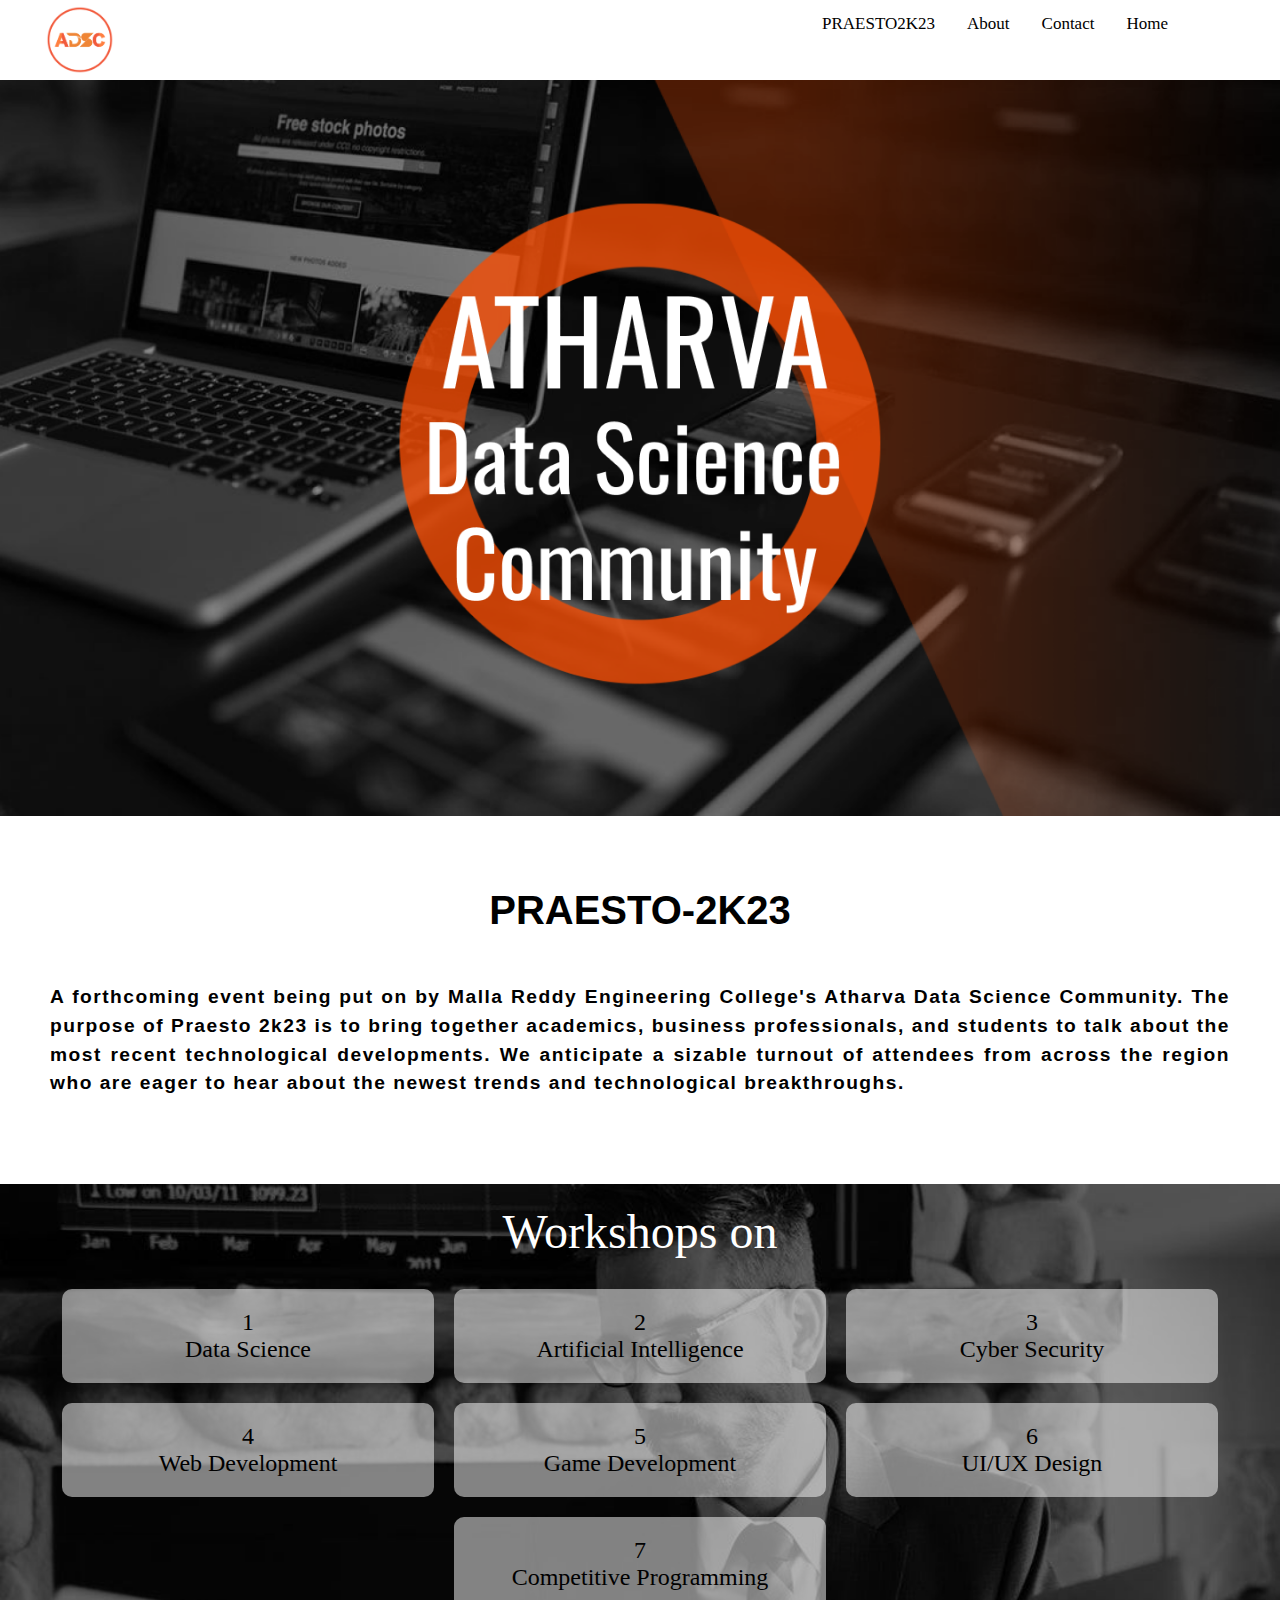
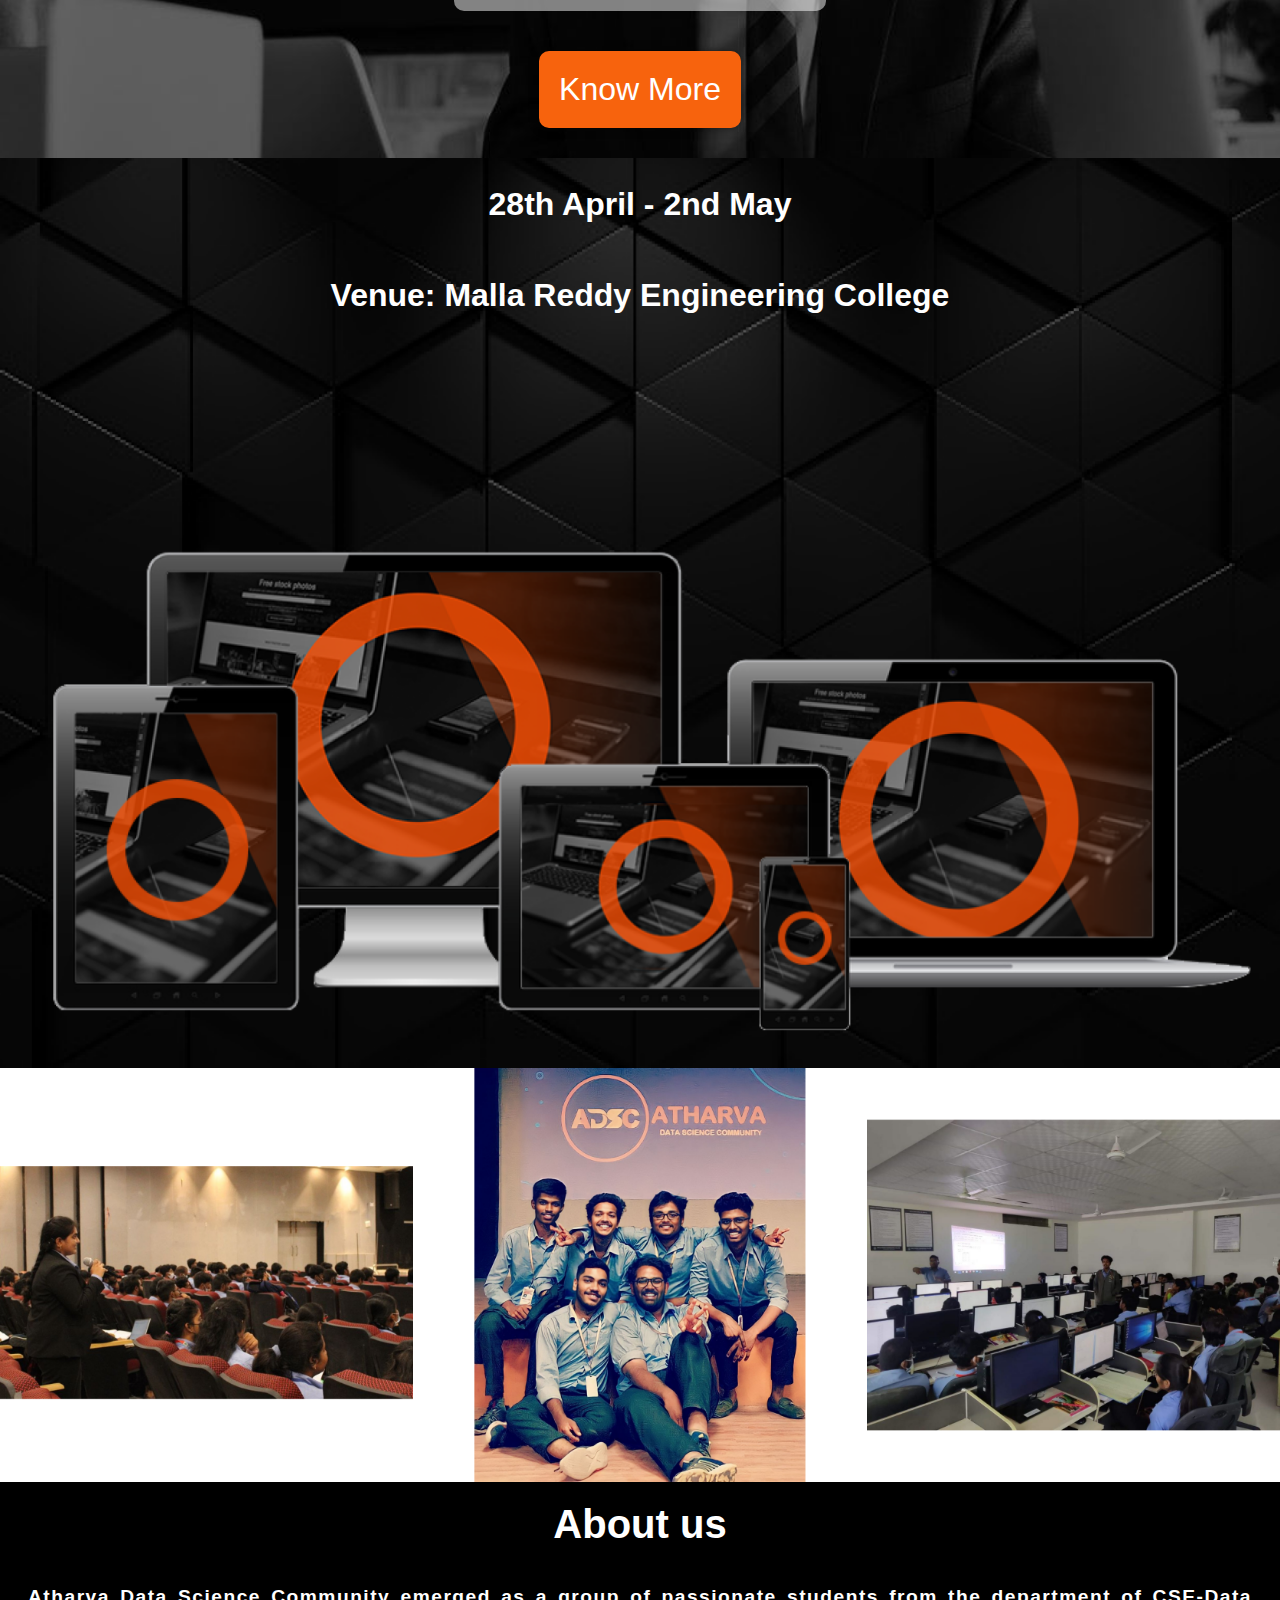
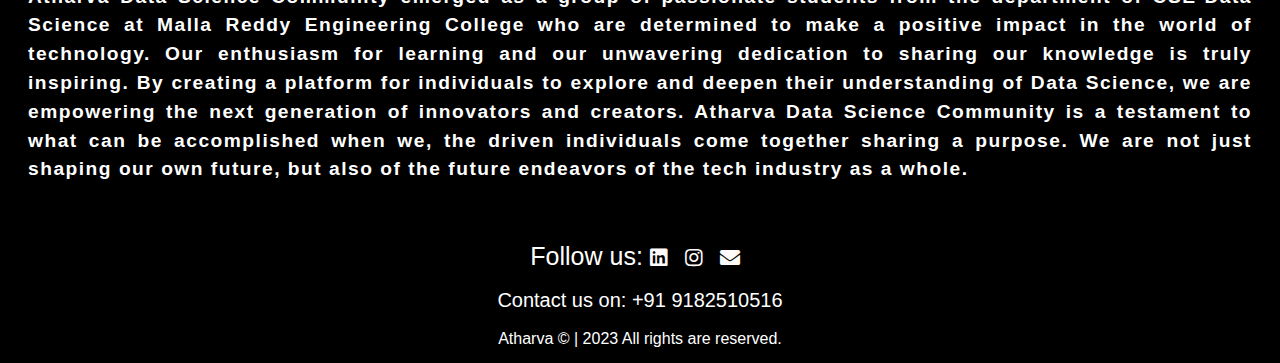
<file: index.html>
<!DOCTYPE html>
<html lang="en">
<head>
    <meta charset="UTF-8">
    <meta http-equiv="X-UA-Compatible" content="IE=edge">
    <meta name="viewport" content="width=device-width, initial-scale=1.0">
    <title>ATHARVA</title>
    <link rel="stylesheet" href="https://cdnjs.cloudflare.com/ajax/libs/font-awesome/5.15.2/css/all.min.css" />
    <link rel="stylesheet" href="dummy.css">
</head>
<body >
  
  <script>
    function myFunction() {
var x = document.getElementById("myTopnav");
if (x.className === "topnav") {
x.className += " responsive";
x.trasition+='2s','ease-in';
} else {
x.className = "topnav";
}
}
function okk() {
  window.location='PRAESTO2K23.html'
}
</script>
        <div class="topnav" id="myTopnav" >
        <img src="./Untitleddesign.png" class="active" style="width: 120px; height: 80px; float: left;padding-left: 40px;" draggable="false">
        <a href="#news"> </a>
        <a href="#news"> </a>
        <a href="#news"> </a>
        <a href="#" class="homu" >Home</a>
        <a href="#contact" class="contactu">Contact</a>
        <a href="#about" class="aboutu">About</a>
        <a href="PRAESTO2K23.html" class="#" >PRAESTO2K23</a>
        <a href="javascript:void(0);" class="icon" onclick="myFunction()">&#9776;</a>
      </div>
    
    <section>
      <img src="./main.png" style="width: 100%;" draggable="false">
  </section>
    <br>
    <br>
    <br>
    <br>
    <h1 style="text-align: center; font-size: 40px; font-family: sans-serif; ">PRAESTO-2K23</h1>
    
    <div class="container">
        <p>A forthcoming event being put on by Malla Reddy Engineering College's Atharva Data Science Community. The purpose of Praesto 2k23 is to bring together academics, business professionals, and students to talk about the most recent technological developments. We anticipate a sizable turnout of attendees from across the region who are eager to hear about the newest trends and technological breakthroughs.</p>
      </div>      
    <br>
    <br>
    <section>
      <div class="containerqwe">
        <div class="section1">
          Workshops on
        </div>
        <div class="section2">
          <div class="box">
            1<br>Data Science
          </div>
          <div class="box">
            2<br>Artificial Intelligence
          </div>
          <div class="box">
            3<br>Cyber Security
          </div>
          <div class="box">
            4<br>Web Development
          </div>
          <div class="box">
            5<br>Game Development
          </div>
          <div class="box">
            6<br>UI/UX Design
          </div>
            <div class="box">
            7<br>Competitive Programming
          </div>
        </div>
        <div class="section3">
          <button class="button" onclick="okk()">Know More</button>
        </div>
      </div>
    </section>
      
      <section class="image-">
        <img src="venue.png" alt="Image description" class="venue" draggable="false">
        <h1 class="headline">28th April - 2nd May </h1>
        <h1 class="subheadline">Venue: Malla Reddy Engineering College</h1>
        
    </section>
    <div class="image-row">
      <img src="./main1.png" alt="Image 1" draggable="false">
      <img src="./main2.png" alt="Image 2" draggable="false"> 
      <img src="./main3.png" alt="Image 3" draggable="false">
    </div>
      
        
    <footer>
        <div class="container-1">
        <h2 style="text-align: center; font-size: 40px; font-family: sans-serif; " id="about">About us</h2>
        <br>
        <br>
        <p style="color: #fff;">Atharva Data Science Community emerged as a group of passionate students from the
          department of CSE-Data Science at Malla Reddy Engineering College who are determined to
          make a positive impact in the world of technology. Our enthusiasm for learning and our
          unwavering dedication to sharing our knowledge is truly inspiring. By creating a platform for
          individuals to explore and deepen their understanding of Data Science, we are empowering the
          next generation of innovators and creators. Atharva Data Science Community is a testament to
          what can be accomplished when we, the driven individuals come together sharing a purpose.
          We are not just shaping our own future, but also of the future endeavors of the tech industry as
          a whole.</p>
          <p><br>
          </p>
        </div>
      <br>
      <p style="color: #000; "class="classu">Lorem ipsum dolor sit amet consectetur adipisicing elit. Debitis ex voluptas numquam, perferendis reprehenderit natus cupiditate modi quas vitae aliquid.</p>
        <div class="social-icons" style="font-size: 25px;"  id="contact">Follow us: 
            <a href="https://www.linkedin.com/company/atharva-data-science-community/ " target="_blank"><i class="fab fa-linkedin"></i></a>
            <a href="https://instagram.com/atharvadsc?igshid=YmMyMTA2M2Y=" target="_blank"><i class="fab fa-instagram"></i></a>
            <a href="mailto:atharvadscommunity@mrec.ac.in" target="_blank"><i class="fas fa-envelope"></i></a>
            
        </div>
        <br>
        <div style="font-size: 20px;">Contact us on: +91 9182510516</div>
        <br>
        
        <span>Atharva &copy; | 2023 All rights are reserved.</span>
    </footer>
</body>
</html>
</file>
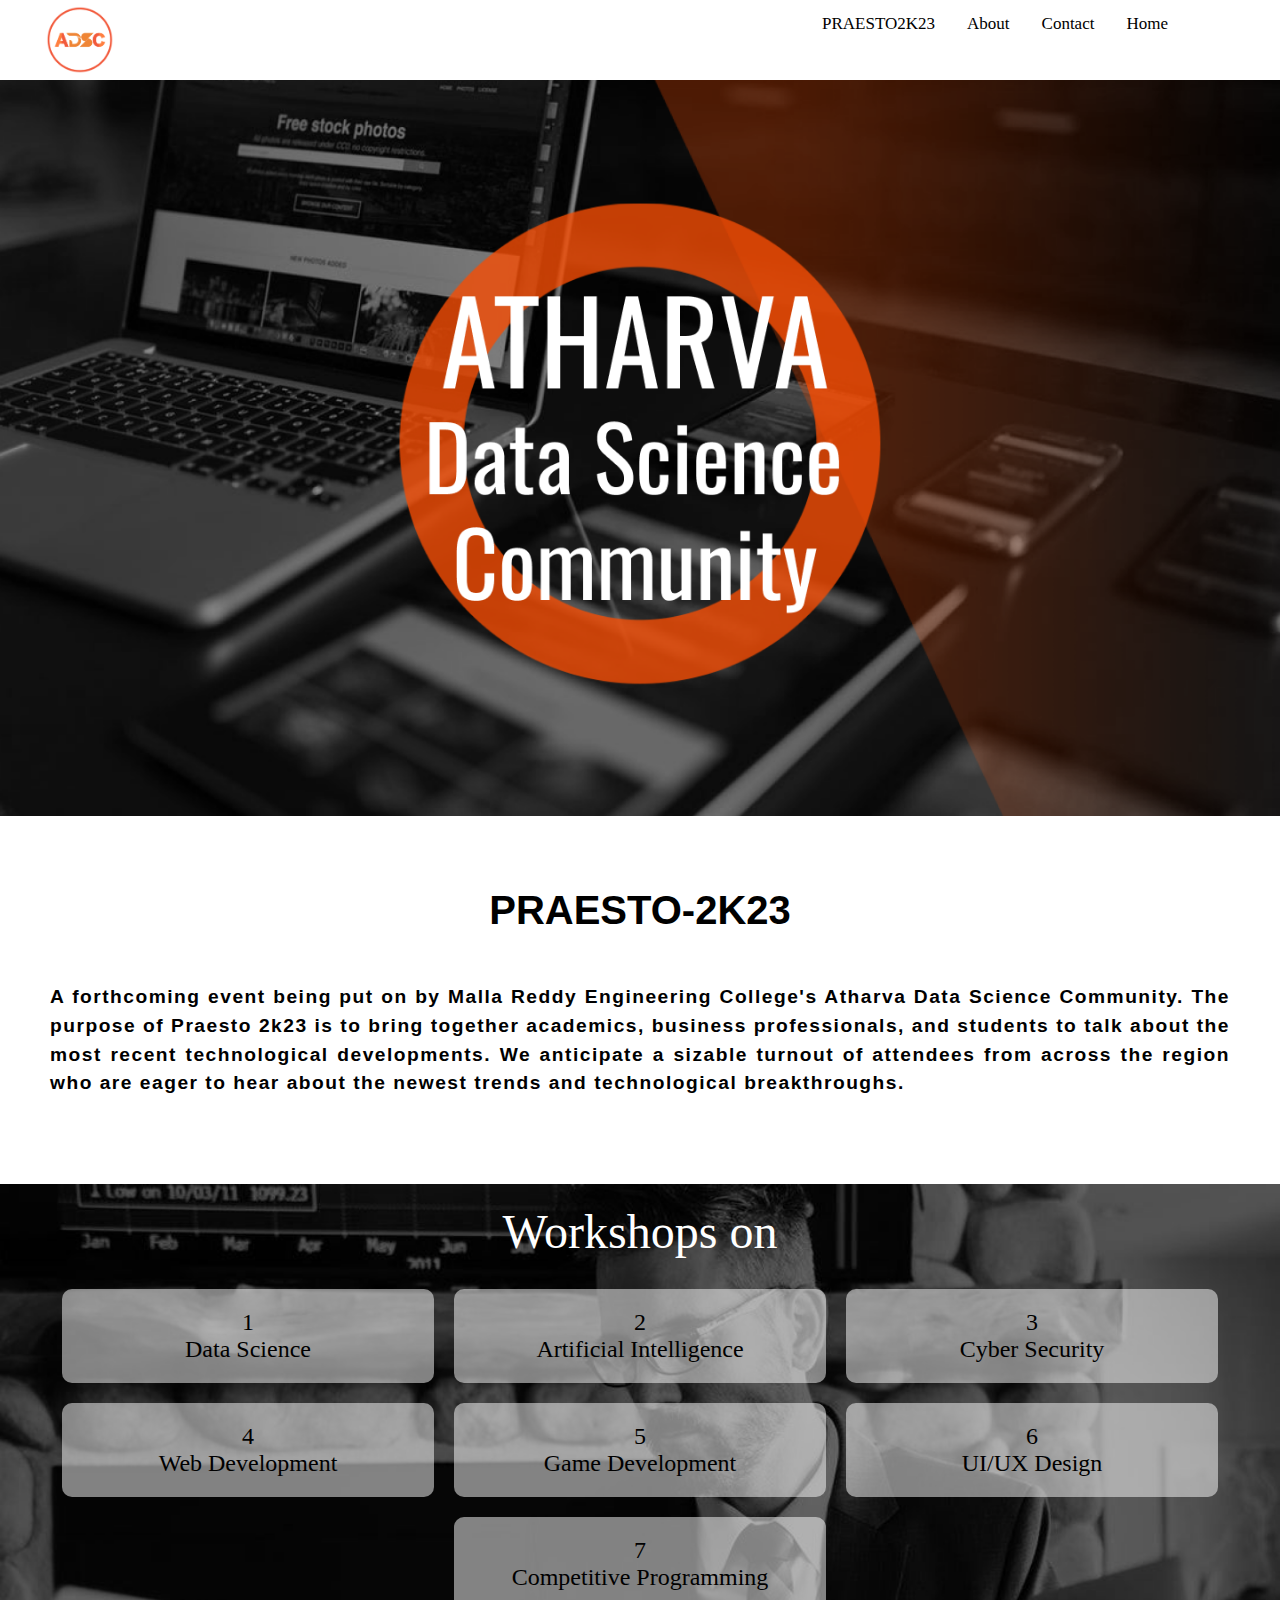
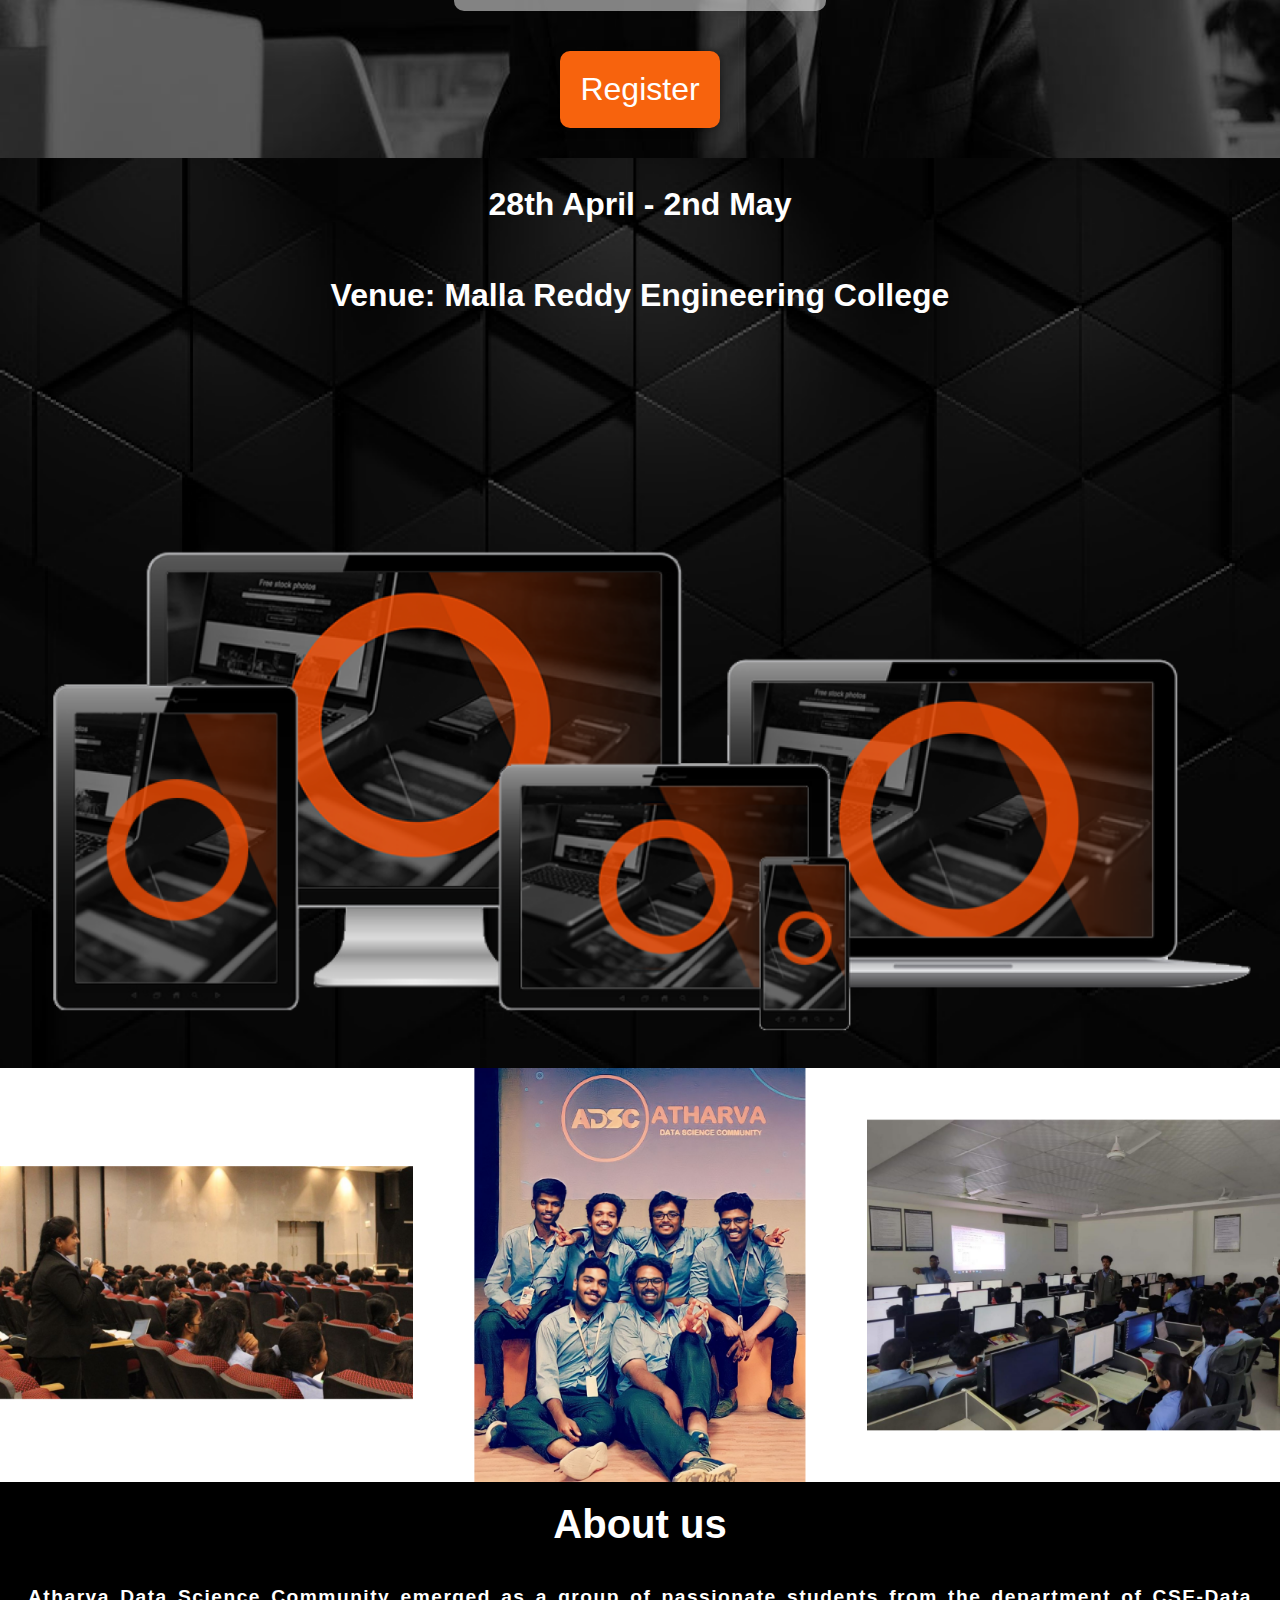
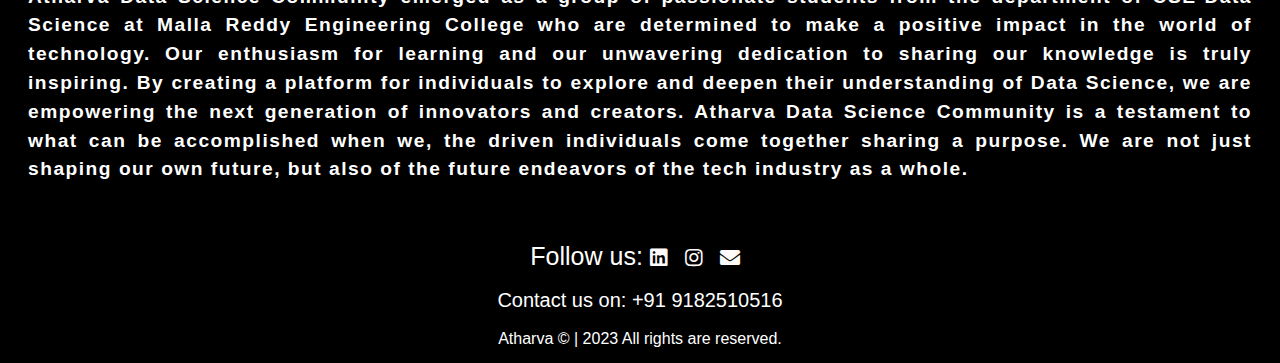
<file: PRAESTOWEBSITE-main/index.html>
<!DOCTYPE html>
<html lang="en">
<head>
    <meta charset="UTF-8">
    <meta http-equiv="X-UA-Compatible" content="IE=edge">
    <meta name="viewport" content="width=device-width, initial-scale=1.0">
    <title>ATHARVA</title>
    <link rel="stylesheet" href="https://cdnjs.cloudflare.com/ajax/libs/font-awesome/5.15.2/css/all.min.css" />
    <link rel="stylesheet" href="./dummy.css">
</head>
<body >
  
  <script>
    function myFunction() {
var x = document.getElementById("myTopnav");
if (x.className === "topnav") {
x.className += " responsive";
x.trasition+='2s','ease-in';
} else {
x.className = "topnav";
}
}
function okk() {
  window.location='https://joxocmc7052.typeform.com/to/ELPyhC4X'
}
</script>
        <div class="topnav" id="myTopnav" >
        <img src="./Untitleddesign.png" class="active" style="width: 120px; height: 80px; float: left;padding-left: 40px;" draggable="false">
        <a href="#news"> </a>
        <a href="#news"> </a>
        <a href="#news"> </a>
        <a href="#" class="homu" >Home</a>
        <a href="#contact" class="contactu">Contact</a>
        <a href="#about" class="aboutu">About</a>
        <a href="PRAESTO2K23.html" class="#" >PRAESTO2K23</a>
        <a href="javascript:void(0);" class="icon" onclick="myFunction()">&#9776;</a>
      </div>
    
    <section>
      <img src="./main.png" style="width: 100%;" draggable="false">
  </section>
    <br>
    <br>
    <br>
    <br>
    <h1 style="text-align: center; font-size: 40px; font-family: sans-serif; ">PRAESTO-2K23</h1>
    
    <div class="container">
        <p>A forthcoming event being put on by Malla Reddy Engineering College's Atharva Data Science Community. The purpose of Praesto 2k23 is to bring together academics, business professionals, and students to talk about the most recent technological developments. We anticipate a sizable turnout of attendees from across the region who are eager to hear about the newest trends and technological breakthroughs.</p>
      </div>      
    <br>
    <br>
    <section>
      <div class="containerqwe">
        <div class="section1">
          Workshops on
        </div>
        <div class="section2">
          <div class="box">
            1<br>Data Science
          </div>
          <div class="box">
            2<br>Artificial Intelligence
          </div>
          <div class="box">
            3<br>Cyber Security
          </div>
          <div class="box">
            4<br>Web Development
          </div>
          <div class="box">
            5<br>Game Development
          </div>
          <div class="box">
            6<br>UI/UX Design
          </div>
            <div class="box">
            7<br>Competitive Programming
          </div>
        </div>
        <div class="section3">
          <button class="button" onclick="okk()">Register</button>
        </div>
      </div>
    </section>
      
      <section class="image-">
        <img src="venue.png" alt="Image description" class="venue" draggable="false">
        <h1 class="headline">28th April - 2nd May </h1>
        <h1 class="subheadline">Venue: Malla Reddy Engineering College</h1>
        
    </section>
    <div class="image-row">
      <img src="./main1.png" alt="Image 1" draggable="false">
      <img src="./main2.png" alt="Image 2" draggable="false"> 
      <img src="./main3.png" alt="Image 3" draggable="false">
    </div>
      
        
    <footer>
        <div class="container-1">
        <h2 style="text-align: center; font-size: 40px; font-family: sans-serif; " id="about">About us</h2>
        <br>
        <br>
        <p style="color: #fff;">Atharva Data Science Community emerged as a group of passionate students from the
          department of CSE-Data Science at Malla Reddy Engineering College who are determined to
          make a positive impact in the world of technology. Our enthusiasm for learning and our
          unwavering dedication to sharing our knowledge is truly inspiring. By creating a platform for
          individuals to explore and deepen their understanding of Data Science, we are empowering the
          next generation of innovators and creators. Atharva Data Science Community is a testament to
          what can be accomplished when we, the driven individuals come together sharing a purpose.
          We are not just shaping our own future, but also of the future endeavors of the tech industry as
          a whole.</p>
          <p><br>
          </p>
        </div>
      <br>
      <p style="color: #000; "class="classu">Lorem ipsum dolor sit amet consectetur adipisicing elit. Debitis ex voluptas numquam, perferendis reprehenderit natus cupiditate modi quas vitae aliquid.</p>
        <div class="social-icons" style="font-size: 25px;"  id="contact">Follow us: 
            <a href="https://www.linkedin.com/company/atharva-data-science-community/ " target="_blank"><i class="fab fa-linkedin"></i></a>
            <a href="https://instagram.com/atharvadsc?igshid=YmMyMTA2M2Y=" target="_blank"><i class="fab fa-instagram"></i></a>
            <a href="mailto:atharvadscommunity@mrec.ac.in" target="_blank"><i class="fas fa-envelope"></i></a>
            
        </div>
        <br>
        <div style="font-size: 20px;">Contact us on: +91 9182510516</div>
        <br>
        
        <span>Atharva &copy; | 2023 All rights are reserved.</span>
    </footer>
</body>
</html>
</file>
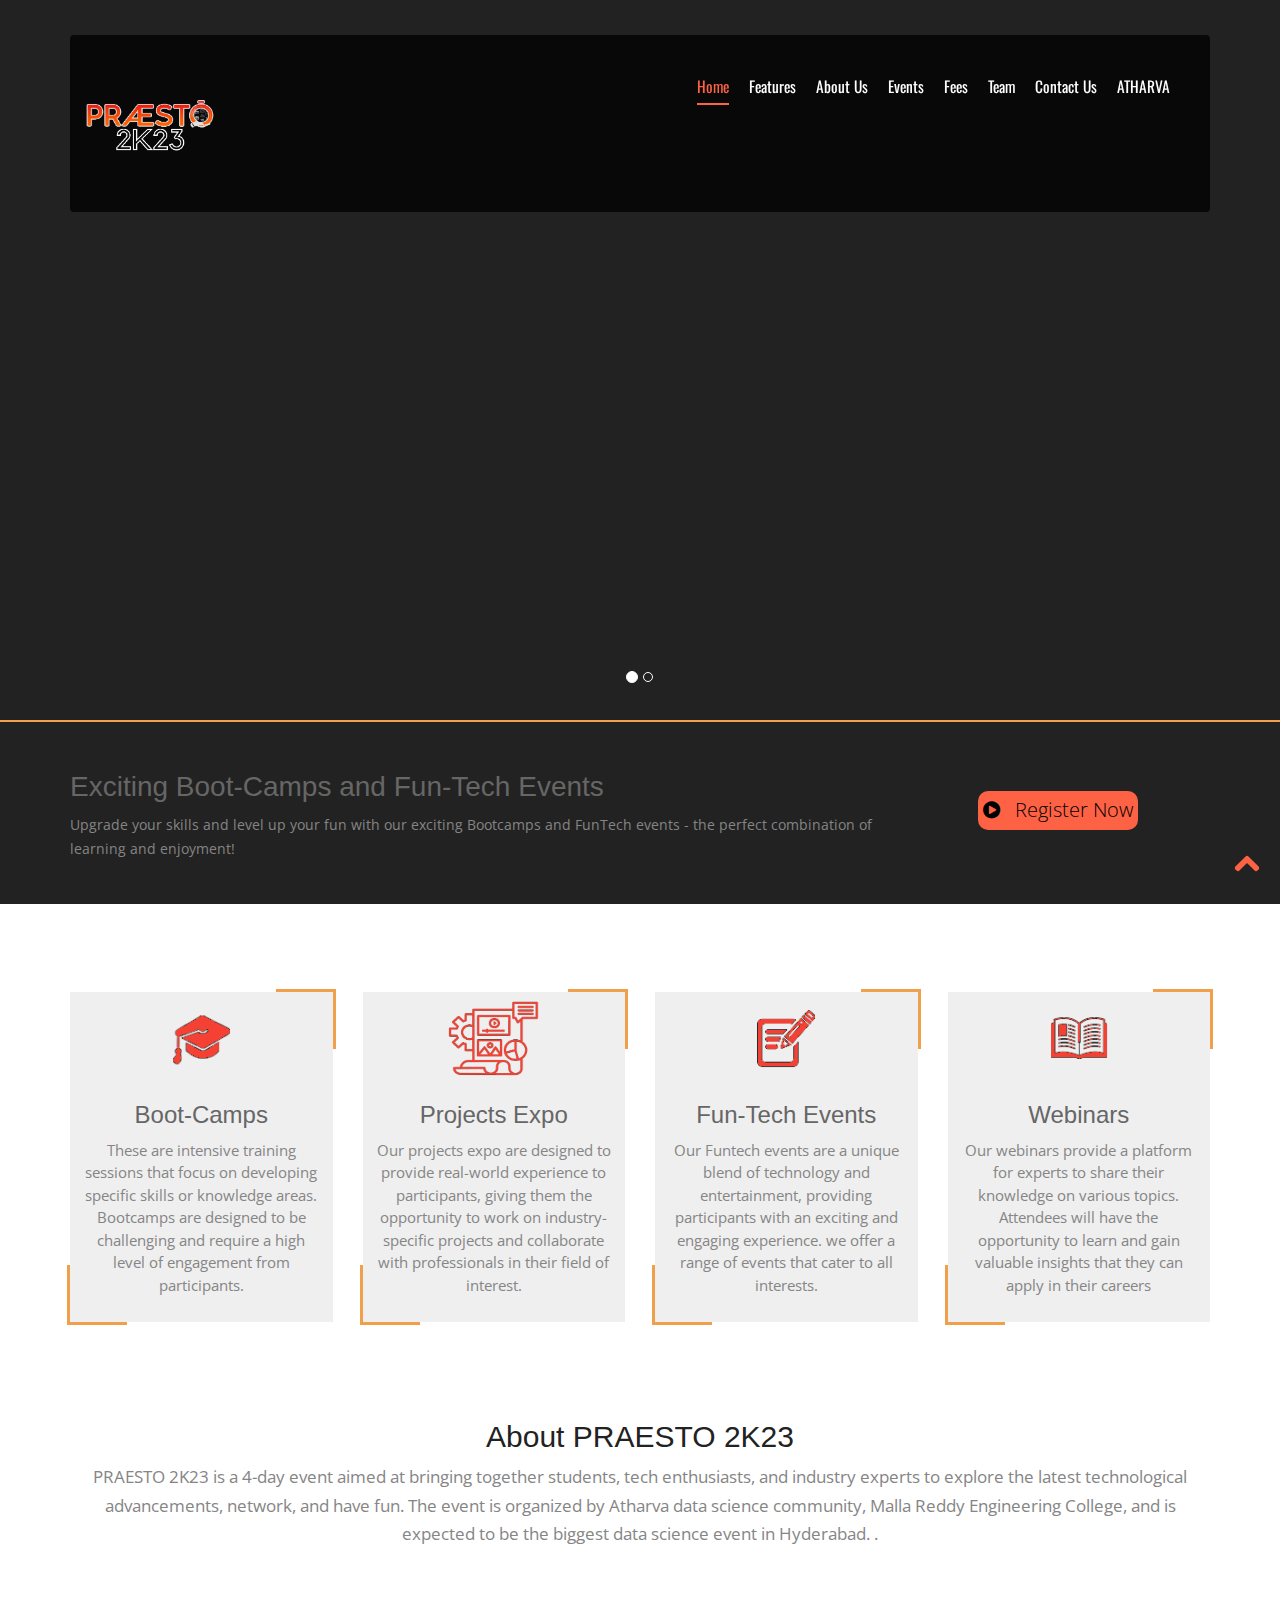
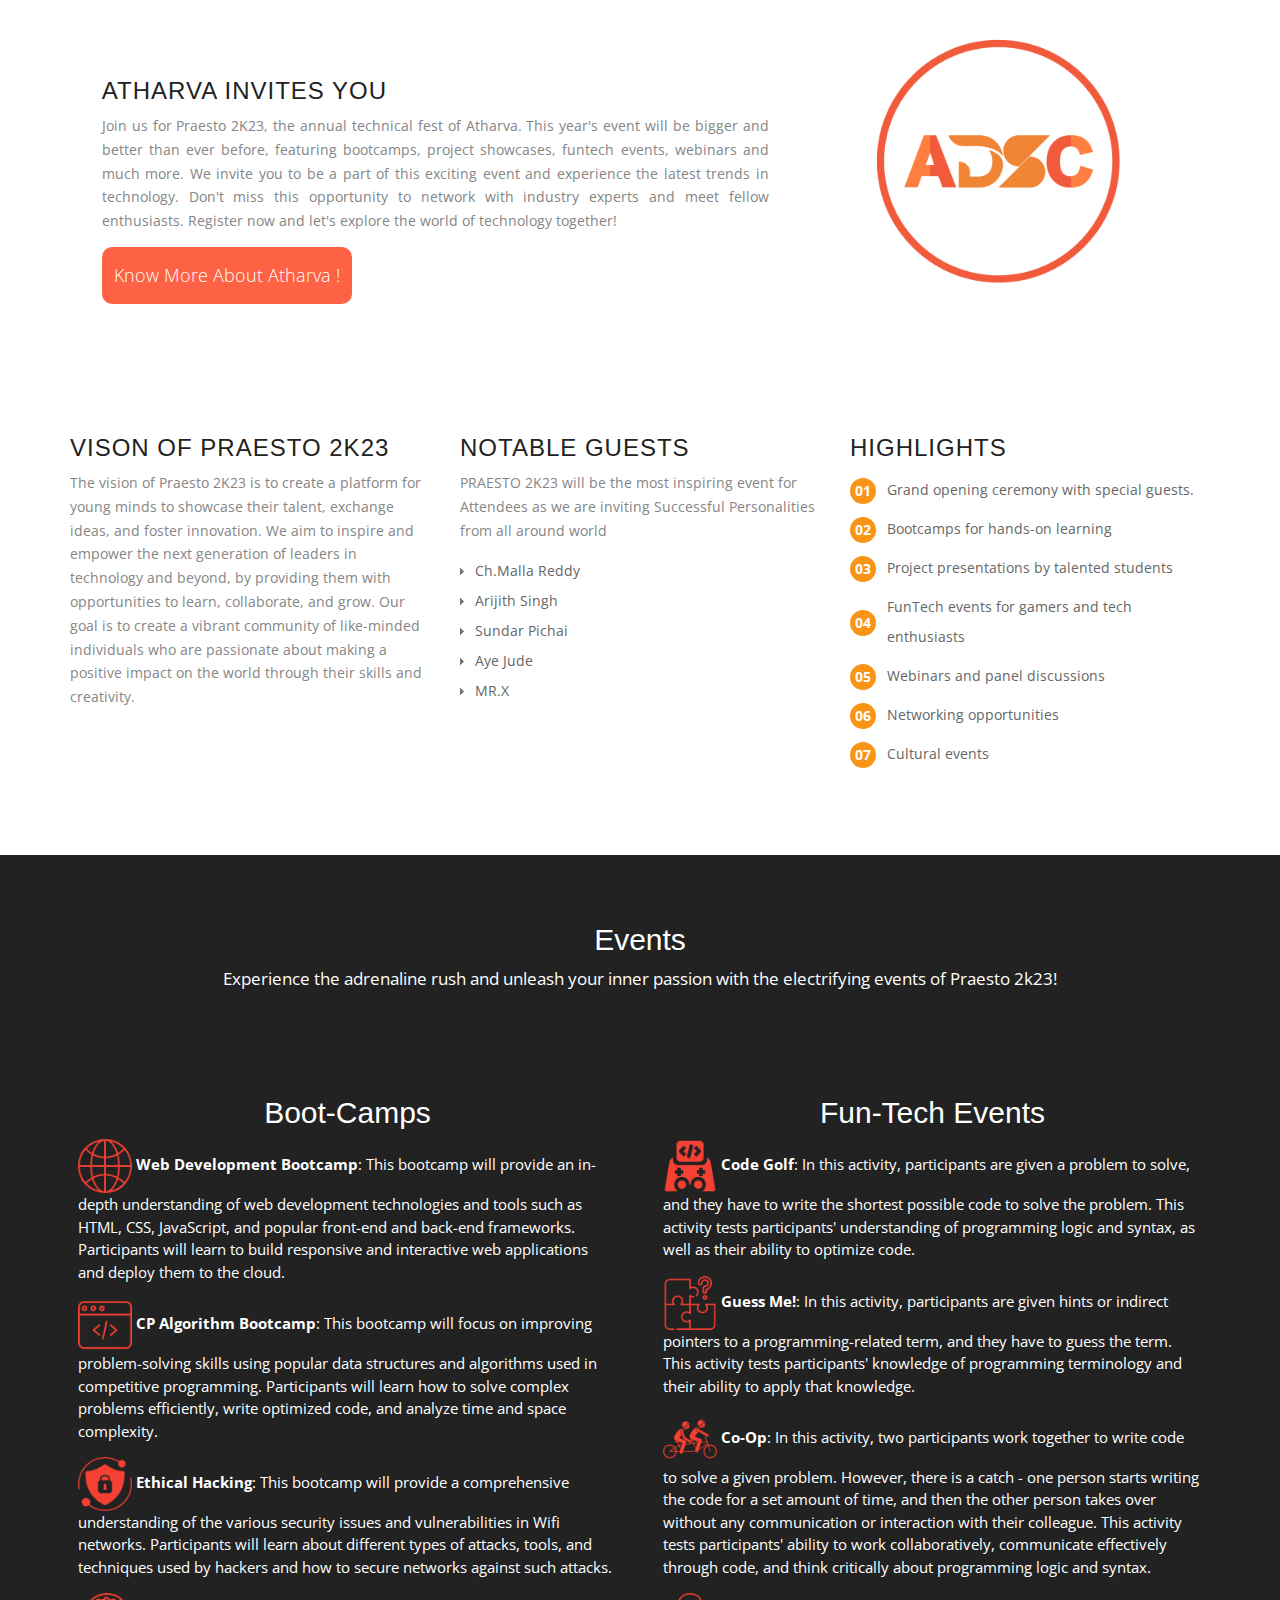
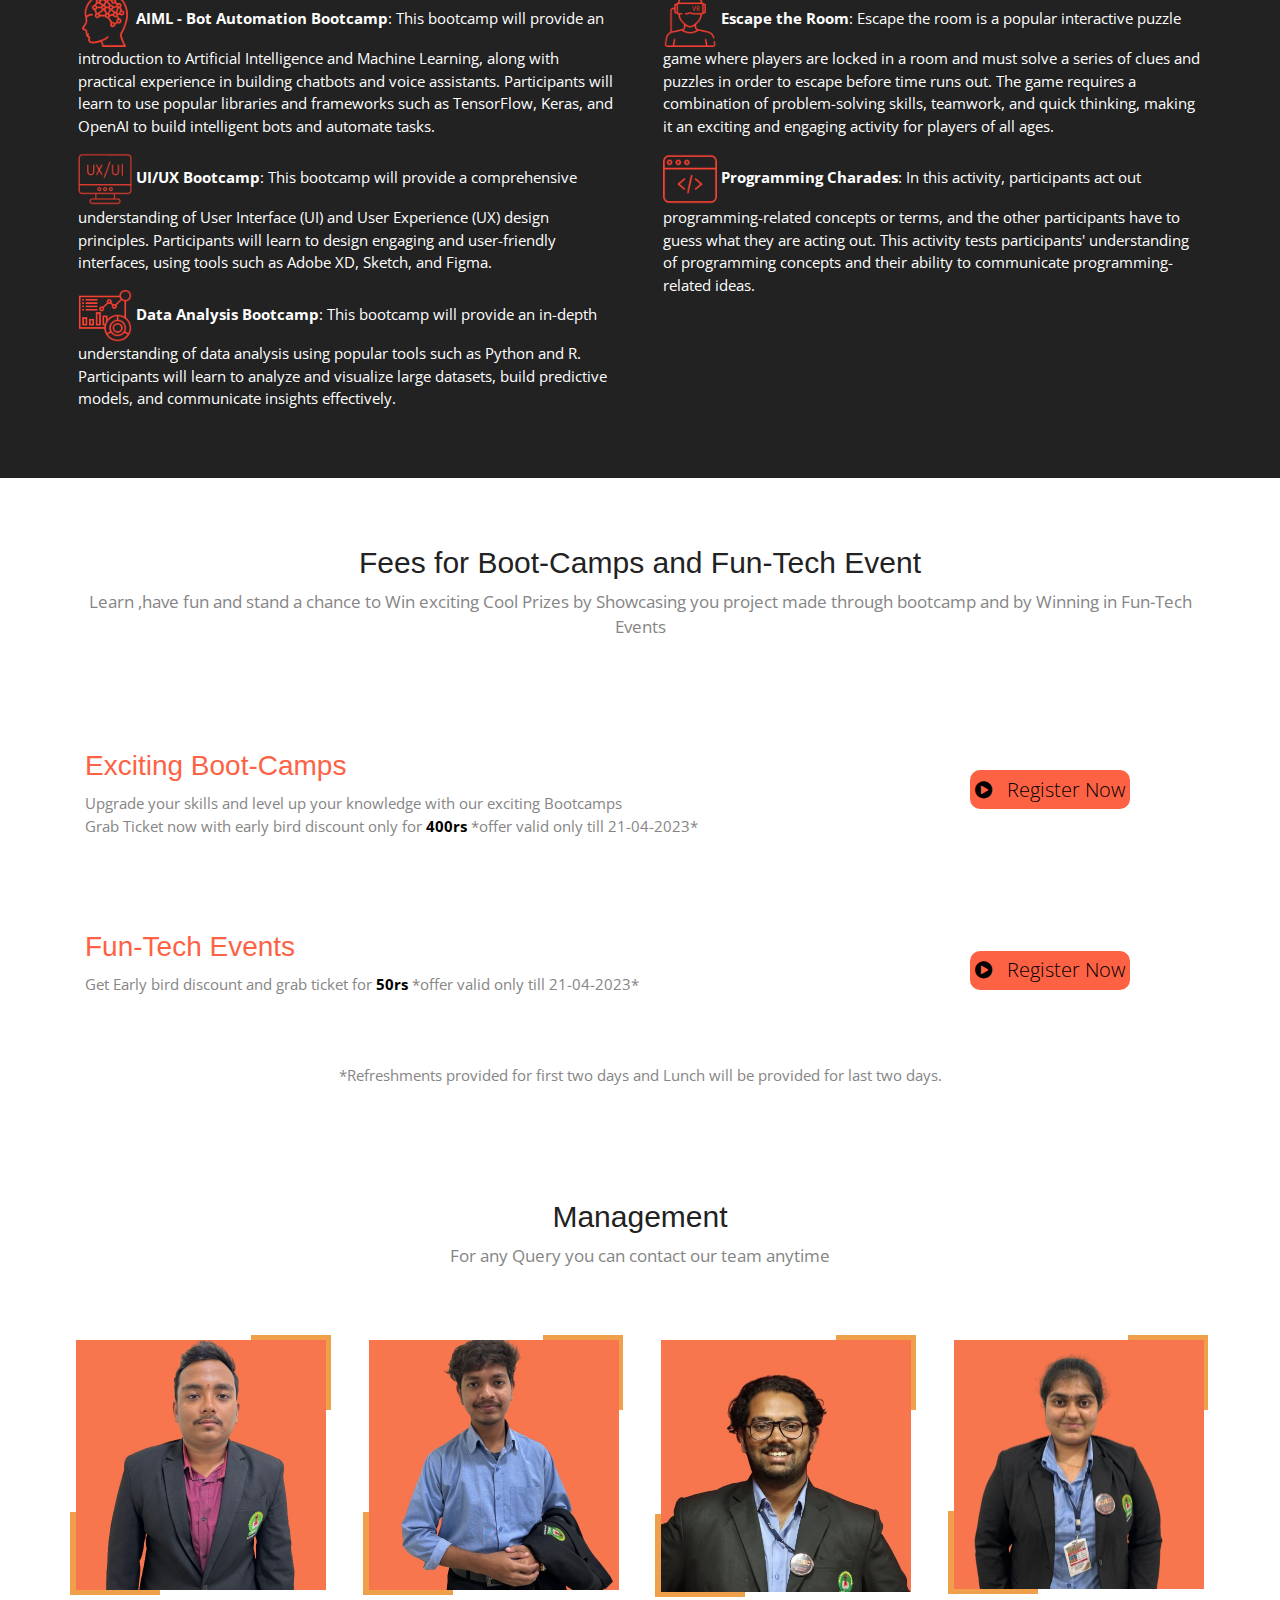
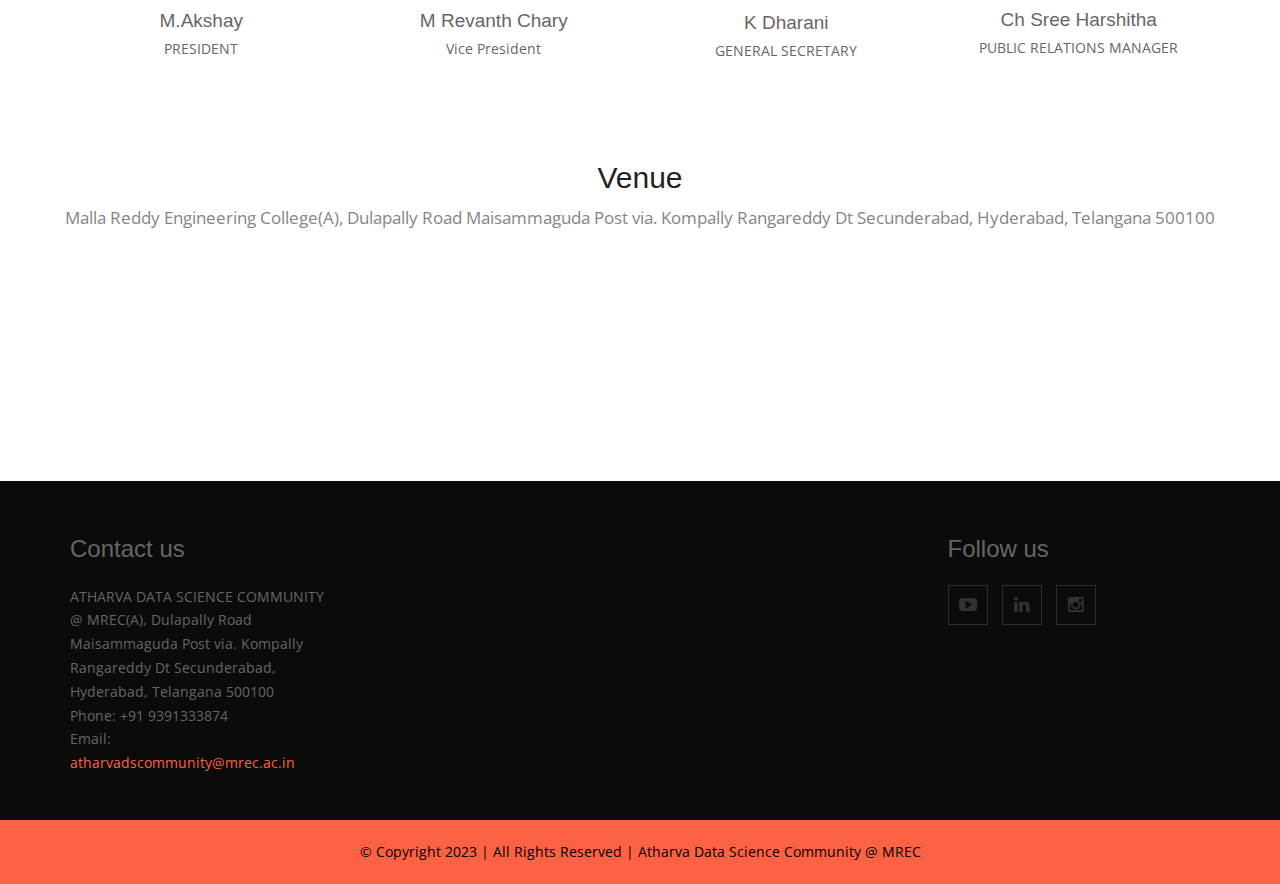
<file: PRAESTO2K23.html>
<!doctype html>
<!--[if IE 7 ]>    <html lang="en-gb" class="isie ie7 oldie no-js"> <![endif]-->
<!--[if IE 8 ]>    <html lang="en-gb" class="isie ie8 oldie no-js"> <![endif]-->
<!--[if IE 9 ]>    <html lang="en-gb" class="isie ie9 no-js"> <![endif]-->
<!--[if (gt IE 9)|!(IE)]><!-->
<html lang="en-gb" class="no-js">
<!--<![endif]-->
<head>
<meta charset="utf-8">
<meta name="viewport" content="width=device-width, initial-scale=1">
<!--[if lt IE 9]> 
    <meta http-equiv="X-UA-Compatible" content="IE=edge,chrome=1">
    <![endif]-->
<title>PRAESTO 2K23</title>
<meta name="description" content="">
<meta name="author" content="WebThemez">
<!--[if lt IE 9]>
        <script src="http://html5shim.googlecode.com/svn/trunk/html5.js"></script>
    <![endif]-->
<!--[if lte IE 8]>
		<script type="text/javascript" src="http://explorercanvas.googlecode.com/svn/trunk/excanvas.js"></script>
	<![endif]-->
<link rel="stylesheet" href="css/bootstrap.min.css" />
<link rel="stylesheet" type="text/css" href="css/isotope.css" media="screen" />
<link rel="stylesheet" href="js/fancybox/jquery.fancybox.css" type="text/css" media="screen" />
<link href="css/animate.css" rel="stylesheet" media="screen">
<!-- Owl Carousel Assets -->
<link href="js/owl-carousel/owl.carousel.css" rel="stylesheet">
<link rel="stylesheet" href="css/styles.css" />
<!-- Font Awesome -->
<link href="font/css/font-awesome.min.css" rel="stylesheet">
</head>

<body>
<header class="header">
  <div class="container" style="align-items: center;">
    <nav class="navbar navbar-inverse" role="navigation">
      <div class="navbar-header">
        <button type="button" id="nav-toggle" class="navbar-toggle" data-toggle="collapse" data-target="#main-nav"> <span class="sr-only">Toggle navigation</span> <span class="icon-bar"></span> <span class="icon-bar"></span> <span class="icon-bar"></span> </button>
        <a href="#" class="navbar-brand scroll-top logo  animated bounceInLeft"><b><i><img src="images/logo.png" style="height: 125px;width: 130px; display: inline;"></i></b></a> </div>
      <!--/.navbar-header-->
      <div id="main-nav" class="collapse navbar-collapse">
        <ul class="nav navbar-nav" id="mainNav">
          <li class="active" id="firstLink"><a href="#home" class="scroll-link">Home</a></li>
          <li><a href="#Features" class="scroll-link">Features</a></li>
          <li><a href="#aboutUs" class="scroll-link">About Us</a></li>
          <li><a href="#work" class="scroll-link">Events</a></li>
          <li><a href="#plans" class="scroll-link">Fees</a></li>
          <li><a href="#team" class="scroll-link">Team</a></li>
          <li><a href="#contactUs" class="scroll-link">Contact Us</a></li>
          <li><a href="index.html" class="scroll-link">ATHARVA</a></li>
        </ul>
      </div>
      <!--/.navbar-collapse--> 
    </nav>
    <!--/.navbar--> 
  </div>
  <!--/.container--> 
</header>
<!--/.header-->
<div id="#top"></div>
<section id="home">
  <div class="banner-container">
  	<div id="carousel" class="carousel slide carousel-fade" data-ride="carousel" data-interval="false">
  <ol class="carousel-indicators">
    <li data-target="#carousel" data-slide-to="0" class="active"></li>
    <li data-target="#carousel" data-slide-to="1"></li>
  </ol>
  <!-- Carousel items -->
  <div class="carousel-inner">
    <div class="active item"> 
      <div style="position: relative; width: 100%; height: 0; padding-bottom: 56.25%;">
        <iframe src="https://www.youtube.com/embed/iS-lWnlZuQ8?autoplay=1&loop=1&mute=1&vq=hd720" frameborder="0"  allow="accelerometer; autoplay; encrypted-media; gyroscope; picture-in-picture;" allowfullscreen loop style="width: 100%; height: 100%; position: absolute; top: 0; left: 0; z-index: 1;"></iframe>
      </div>
    </div>
    <div class="item">
      <img src="images/banner-bg2.jpg" alt="banner" />
    </div>
  </div>
  <!-- Carousel nav -->
  <a class="carousel-control left" href="#carousel" data-slide="prev">&lsaquo;</a>
  <a class="carousel-control right" href="#carousel" data-slide="next">&rsaquo;</a>
</div>
	
  </div>  
  
  <div class="container hero-text2">        
		<div class="col-md-9">
		<h2>Exciting Boot-Camps and Fun-Tech Events</h1>
			<p>Upgrade your skills and level up your fun with our exciting Bootcamps and FunTech events - the perfect combination of learning and enjoyment!</p>   
		</div>  
		<div class="col-md-3">
			<a class="btn btn-apply" href="https://pmny.in/xIkjccMUZWD8"><i class="fa fa-play-circle"></i>Register Now</a>  
		</div>
  </div>
</section>
<section id="Features" class="page-section colord">
  <div class="container">
    <div class="row"> 
      <!-- item -->
      <div class="col-md-3 text-center"> 
	  <div class="box-item">
	  <i class="circle"><img src="images/5.png" alt="" /></i>
        <h3>Boot-Camps</h3>
        <p> These are intensive training sessions that focus on developing specific skills or knowledge areas. Bootcamps are designed to be challenging and require a high level of engagement from participants.</p>
      </div>
	   </div>
      <!-- end: --> 
      
      <!-- item -->
      <div class="col-md-3 text-center">
	  <div class="box-item">
	  <i class="circle"> <img src="images/1.png" alt="" / style="width:80%;height:90%"></i>
        <h3>Projects Expo</h3>
        <p> Our projects expo are designed to provide real-world experience to participants, giving them the opportunity to work on industry-specific projects and collaborate with professionals in their field of interest.</p>
      </div>
	   </div>
      <!-- end: --> 
      
      <!-- item -->
      <div class="col-md-3 text-center">
	  <div class="box-item">
	  <i class="circle"> <img src="images/2.png" alt="" /></i>
        <h3>Fun-Tech Events</h3>
        <p> Our Funtech events are a unique blend of technology and entertainment, providing participants with an exciting and engaging experience. we offer a range of events that cater to all interests.</p>
      </div>
	   </div>
      <!-- end: --> 
      
      <!-- item -->
      <div class="col-md-3 text-center">
	  <div class="box-item">
	  <i class="circle"> <img src="images/3.png" alt="" /></i>
        <h3>Webinars</h3>
        <p> Our webinars provide a platform for experts to share their knowledge on various topics. Attendees will have the opportunity to learn and gain valuable insights that they can apply in their careers</p>
      </div>
      <!-- end:-->
	   </div>
    </div>
  </div>
  <!--/.container--> 
</section>
<section id="aboutUs">
  <div class="container">
    <div class="heading text-center"> 
      <!-- Heading -->
      <h2>About PRAESTO 2K23</h2>
      <p>
        PRAESTO 2K23 is a 4-day event aimed at bringing together students, tech enthusiasts, and industry experts to explore the latest technological advancements, network, and have fun. The event is organized by Atharva data science community, Malla Reddy Engineering College, and is expected to be the biggest data science event in Hyderabad.
        .</p>
    </div>
    <div class="row feature design">
      <div class="area1 columns left" style="text-align:justify; padding: 4%;">
        <h3>Atharva invites You</h3>
        <p>Join us for Praesto 2K23, the annual technical fest of Atharva. This year's event will be bigger and better than ever before, featuring bootcamps, project showcases, funtech events, webinars and much more. We invite you to be a part of this exciting event and experience the latest trends in technology. Don't miss this opportunity to network with industry experts and meet fellow enthusiasts. Register now and let's explore the world of technology together!</p>
          <a href="#" class="btn" style="width:auto">Know More About Atharva !</a>
      </div>
      <div class="area2 columns feature-media right"> <img src="images/about-img.png" alt="" width="80%"> </div>
    </div>
    <div class="row dataTxt">	
						<div class="col-md-4 col-sm-6">
							<h3>Vison of PRAESTO 2K23</h3>
							<p>The vision of Praesto 2K23 is to create a platform for young minds to showcase their talent, exchange ideas, and foster innovation. We aim to inspire and empower the next generation of leaders in technology and beyond, by providing them with opportunities to learn, collaborate, and grow. Our goal is to create a vibrant community of like-minded individuals who are passionate about making a positive impact on the world through their skills and creativity.
              </p>
							<br>
						</div>
						
						<div class="col-md-4 col-sm-6">
							
							<h3>Notable Guests</h3>
							<p>PRAESTO 2K23 will be the most inspiring event for Attendees as we are inviting Successful Personalities from all around world</p>
                <ul class="listArrow">
								<li>Ch.Malla Reddy</li>
								<li>Arijith Singh</li>
								<li>Sundar Pichai</li>
								<li>Aye Jude</li>
								<li>MR.X</li>
							</ul>
							<!-- Accordion starts -->
							</div>
						
						<div class="col-md-4 col-sm-6">
							
							<h3>Highlights</h3>
                <ul  class="list3">
								<li>Grand opening ceremony with special guests.</li>
								<li>Bootcamps for hands-on learning</li>
								<li>Project presentations by talented students</li>
								<li>FunTech events for gamers and tech enthusiasts</li>
                <li>Webinars and panel discussions</li> 
                <li>Networking opportunities</li>  
                <li>Cultural events</li>  
							</ul>
                            
							<!-- Accordion starts -->
							</div>
						
					</div>
  </div>
</section> 
<section id="work" class="page-section page">
  <div class="container text-center">
    <div class="heading">
      <h2>Events</h2>
      <p>Experience the adrenaline rush and unleash your inner passion with the electrifying events of Praesto 2k23!</p>
    </div>
    <div class="row">
      <div class="left" style="padding: 2%;"><h2>Boot-Camps</h2><p style="text-align: left;">
        <img src="images/web.png" style="width: 10%; height:10%;"/>
        <b>Web Development Bootcamp</b>: This bootcamp will provide an in-depth understanding of web development technologies and tools such as HTML, CSS, JavaScript, and popular front-end and back-end frameworks. Participants will learn to build responsive and interactive web applications and deploy them to the cloud.
</p><p  style="text-align: left;">
  <img src="images/programming.png" style="width: 10%; height:10%;"/>
      <b>CP Algorithm Bootcamp</b>: This bootcamp will focus on improving problem-solving skills using popular data structures and algorithms used in competitive programming. Participants will learn how to solve complex problems efficiently, write optimized code, and analyze time and space complexity.
    </p><p  style="text-align: left;">
      <img src="images/security.png" style="width: 10%; height:10%;"/>
        <b>Ethical Hacking</b>: This bootcamp will provide a comprehensive understanding of the various security issues and vulnerabilities in Wifi networks. Participants will learn about different types of attacks, tools, and techniques used by hackers and how to secure networks against such attacks.
      </p><p  style="text-align: left;">
        <img src="images/AI.png" style="width: 10%; height:10%;"/>
        <b>AIML - Bot Automation Bootcamp</b>: This bootcamp will provide an introduction to Artificial Intelligence and Machine Learning, along with practical experience in building chatbots and voice assistants. Participants will learn to use popular libraries and frameworks such as TensorFlow, Keras, and OpenAI to build intelligent bots and automate tasks.
      </p><p  style="text-align: left;">
        <img src="images/design.png" style="width: 10%; height:10%;"/>
        <b>UI/UX Bootcamp</b>: This bootcamp will provide a comprehensive understanding of User Interface (UI) and User Experience (UX) design principles. Participants will learn to design engaging and user-friendly interfaces, using tools such as Adobe XD, Sketch, and Figma.
      </p><p  style="text-align: left;">
        <img src="images/dashboard.png" style="width: 10%; height:10%;"/>
        <b>Data Analysis Bootcamp</b>: This bootcamp will provide an in-depth understanding of data analysis using popular tools such as Python and R. Participants will learn to analyze and visualize large datasets, build predictive models, and communicate insights effectively.</p></div>
        <div class="right" style="padding: 2%;"><h2>Fun-Tech Events</h2><p style="text-align: left;">
          <img src="images/gamepad.png" style="width: 10%; height:10%;"/>
          <b>Code Golf</b>: In this activity, participants are given a problem to solve, and they have to write the shortest possible code to solve the problem. This activity tests participants' understanding of programming logic and syntax, as well as their ability to optimize code.
        </p><p  style="text-align: left;">
          <img src="images/puzzle.png" style="width: 10%; height:10%;"/>
          <b>Guess Me!</b>: In this activity, participants are given hints or indirect pointers to a programming-related term, and they have to guess the term. This activity tests participants' knowledge of programming terminology and their ability to apply that knowledge.
        </p><p  style="text-align: left;">
          <img src="images/people.png" style="width: 10%; height:10%;"/>
          <b>Co-Op</b>: In this activity, two participants work together to write code to solve a given problem. However, there is a catch - one person starts writing the code for a set amount of time, and then the other person takes over without any communication or interaction with their colleague. This activity tests participants' ability to work collaboratively, communicate effectively through code, and think critically about programming logic and syntax.
        </p> <p  style="text-align: left;">
          <img src="images/virtual.png" style="width: 10%; height: 10%;"/>
          <b>Escape the Room</b>: Escape the room is a popular interactive puzzle game where players are locked in a room and must solve a series of clues and puzzles in order to escape before time runs out. The game requires a combination of problem-solving skills, teamwork, and quick thinking, making it an exciting and engaging activity for players of all ages.
        </p>
        <p  style="text-align: left;">
          <img src="images/programming.png" style="width: 10%; height:10%;"/>
          <b>Programming Charades</b>: In this activity, participants act out programming-related concepts or terms, and the other participants have to guess what they are acting out. This activity tests participants' understanding of programming concepts and their ability to communicate programming-related ideas.</p></div>
      </p>
    </div>
  </section>
 </section>
<section id="plans" class="page-section">
  <div class="container">
    <div class="heading text-center"> 
      <!-- Heading -->
      <h2>Fees for Boot-Camps and Fun-Tech Event</h2>
      <p>Learn ,have fun and stand a chance to Win exciting Cool Prizes by Showcasing you project made through bootcamp and by Winning in Fun-Tech Events</p>
    </div>
    <div class="container hero-text2">        
      <div class="col-md-9">
      <h2>Exciting Boot-Camps</h1>
        <p>Upgrade your skills and level up your knowledge with our exciting Bootcamps <br>Grab Ticket now with early bird discount only for <strong style="color: black;">400rs</strong> *offer valid only till 21-04-2023*
        </p>   
      </div>  
      <div class="col-md-3">
        <a class="btn btn-apply" href="https://pmny.in/xIkjccMUZWD8" target="_blank"><i class="fa fa-play-circle"></i>Register Now</a>  
      </div>
    </div>
    <div class="container hero-text2">        
      <div class="col-md-9">
      <h2>Fun-Tech Events</h1>
        <p>Get Early bird discount and grab ticket for <strong style="color: black;">50rs</strong> *offer valid only till 21-04-2023* </p>   
      </div>  
      <div class="col-md-3">
        <a class="btn btn-apply" href="https://pmny.in/5IgMcOZSk7cK" target="_blank"><i class="fa fa-play-circle"></i>Register Now</a>  
      </div>
    </div>
  </div>
  <br>
    <P style="text-align: center;">*Refreshments provided for first two days and Lunch will be provided for last two days.</P>
  
</section>
<section id="team" class="page-section">
  <div class="container">
    <div class="heading text-center"> 
      <!-- Heading -->
      <h2>Management</h2>
      <p>For any Query you can contact our team anytime</p>
    </div>
    <!-- Team Member's Details -->
    <div class="team-content">
      <div class="row">
        <div class="col-md-3 col-sm-6 col-xs-12"> 
          <!-- Team Member -->
          <div class="team-member pDark"> 
            <!-- Image Hover Block -->
            <div class="member-img"> 
              <!-- Image  --> 
              <img class="img-responsive" src="images/photo-1.jpg" alt=""> </div>
            <!-- Member Details -->
            <div class="team-title">
			<h4>M.Akshay</h4>
            <!-- Designation --> 
            <span class="pos">PRESIDENT</span>
			</div>
            <div class="team-socials"> <a href="https://instagram.com/akshay050702?igshid=YmMyMTA2M2Y=" target="_blank"><i class="fa fa-instagram"></i></a> <a href="mailto:" target="_blank"><i class="fa fa-envelope"></i></a> <a href="https://www.linkedin.com/in/akshay-m-75114720b" target="_blank"><i class="fa fa-linkedin"></i></a>  </div>

          </div>
        </div>
        <div class="col-md-3 col-sm-6 col-xs-12"> 
          <!-- Team Member -->
          <div class="team-member pDark"> 
            <!-- Image Hover Block -->
            <div class="member-img"> 
              <!-- Image  --> 
              <img class="img-responsive" src="images/photo-2.jpg" alt=""> </div>
            <!-- Member Details -->
            <h4>M Revanth Chary</h4>
            <!-- Designation --> 
            <span class="pos">Vice President</span>
            <div class="team-socials"> <a href="https://instagram.com/bobspaces_?igshid=YmMyMTA2M2Y=" target="_blank"><i class="fa fa-instagram"></i></a> <a href="mailto:" target="_blank"><i class="fa fa-envelope"></i></a> <a href="https://www.linkedin.com/in/revanth-chary-madupoju-tech" target="_blank"><i class="fa fa-linkedin"></i></a>  </div>
          </div>
        </div>
        <div class="col-md-3 col-sm-6 col-xs-12"> 
          <!-- Team Member -->
          <div class="team-member pDark"> 
            <!-- Image Hover Block -->
            <div class="member-img"> 
              <!-- Image  --> 
              <img class="img-responsive" src="images/photo-3.jpg" alt=""> </div>
            <!-- Member Details -->
            <h4>K Dharani</h4>
            <!-- Designation --> 
            <span class="pos">GENERAL SECRETARY</span>
            <div class="team-socials"> <a href="https://instagram.com/bs.dekay?igshid=YmMyMTA2M2Y="target="_blank"><i class="fa fa-instagram"></i></a> <a href="mailto:"target="_blank"><i class="fa fa-envelope"></i></a> <a href="https://www.linkedin.com/in/k-dharani-raghava-rao-naidu-49777a218"target="_blank"><i class="fa fa-linkedin"></i></a>  </div>
          </div>
        </div>
        <div class="col-md-3 col-sm-6 col-xs-12"> 
          <!-- Team Member -->
          <div class="team-member pDark"> 
            <!-- Image Hover Block -->
            <div class="member-img"> 
              <!-- Image  --> 
              <img class="img-responsive" src="images/photo-4.jpg" alt=""> </div>
            <!-- Member Details -->
            <h4>Ch Sree Harshitha</h4>
            <!-- Designation --> 
            <span class="pos">PUBLIC RELATIONS MANAGER</span>
            <div class="team-socials"> <a href="https://instagram.com/harshi_5703?igshid=YmMyMTA2M2Y="target="_blank"><i class="fa fa-instagram"></i></a> <a href="mailto:"target="_blank"><i class="fa fa-mail-reply"></i></a> <a href="https://www.linkedin.com/in/sree-harshitha-cherla-7371a9224"target="_blank"><i class="fa fa-linkedin"></i></a>  </div>
          </div>
        </div>
      </div>
    </div>
  </div>
  <!--/.container--> 
</section>
<section id="contactUs" class="contact-parlex">
  <div class="parlex-back">
    <div class="container">
      <div class="row">
        <div class="heading text-center"> 
          <!-- Heading -->
          <h2>Venue</h2>
          <p>Malla Reddy Engineering College(A), Dulapally Road Maisammaguda Post via. Kompally Rangareddy Dt Secunderabad, Hyderabad, Telangana 500100</p>
        </div>
      </div>
      <iframe src="https://www.google.com/maps/embed?pb=!1m18!1m12!1m3!1d3803.929811339842!2d78.4490803136097!3d17.558528102471115!2m3!1f0!2f0!3f0!3m2!1i1024!2i768!4f13.1!3m3!1m2!1s0x3bcb8f9f1fb120d1%3A0x2d4f935c2378dbe6!2sMalla%20Reddy%20Engineering%20College!5e0!3m2!1sen!2sin!4v1680418471124!5m2!1sen!2sin" width="1920" height="1080" style="border:0;" allowfullscreen="" loading="lazy" referrerpolicy="no-referrer-when-downgrade"></iframe>
    </div>
    <!--/.container--> 
  </div>
</section>
<footer>
<div class="container" >
        <div class="row">
            <div class="col-md-3" style="float: left;" >
            	<div class="col">
                   <h4>Contact us</h4>
                   <ul>
                        <li> ATHARVA DATA SCIENCE COMMUNITY @ MREC(A), Dulapally Road Maisammaguda Post via. Kompally Rangareddy Dt Secunderabad, Hyderabad, Telangana 500100</li>
                        <li>Phone: +91 9391333874</li>
                        <li>Email: <a href="mailto:atharvadscommunity@mrec.ac.in" title="Email Us">atharvadscommunity@mrec.ac.in</a></li>
                    </ul>
                 </div>
            </div>
            <div class="col-md-3" style="float: right;">
            	<div class="col col-social-icons">
                    <h4>Follow us</h4>
                    <a href="https://www.youtube.com/@ATHARVAADSC" target="_blank"><i class="fa fa-youtube-play"></i></a>
                    <a href="https://www.linkedin.com/company/atharva-data-science-community/" target="_blank"><i class="fa fa-linkedin"></i></a>
                    <a href="https://www.instagram.com/atharvadsc/" target="_blank"><i class="fa fa-instagram"></i></a>
                </div>
              </div>
        </div>
         
    </div>
    
</footer>
<!--/.page-section-->
<section class="copyright">
  <div class="container">
    <div class="row">
      <div class="col-sm-12 text-center"> © Copyright 2023 | All Rights Reserved | Atharva Data Science Community @ MREC </div>
    </div>
    <!-- / .row --> 
  </div>
</section>
<a href="#top" class="topHome"><i class="fa fa-chevron-up fa-2x"></i></a> 

<!--[if lte IE 8]><script src="//ajax.googleapis.com/ajax/libs/jquery/1.11.0/jquery.min.js"></script><![endif]--> 
<script src="js/modernizr-latest.js"></script> 
<script src="js/jquery-1.8.2.min.js" type="text/javascript"></script> 
<script src="js/bootstrap.min.js" type="text/javascript"></script> 
<script src="js/jquery.isotope.min.js" type="text/javascript"></script> 
<script src="js/fancybox/jquery.fancybox.pack.js" type="text/javascript"></script> 
<script src="js/jquery.nav.js" type="text/javascript"></script> 
<script src="js/jquery.fittext.js"></script> 
<script src="js/waypoints.js"></script> 
<script src="js/custom.js" type="text/javascript"></script> 
<script src="js/owl-carousel/owl.carousel.js"></script>
</body>
</html>
</file>
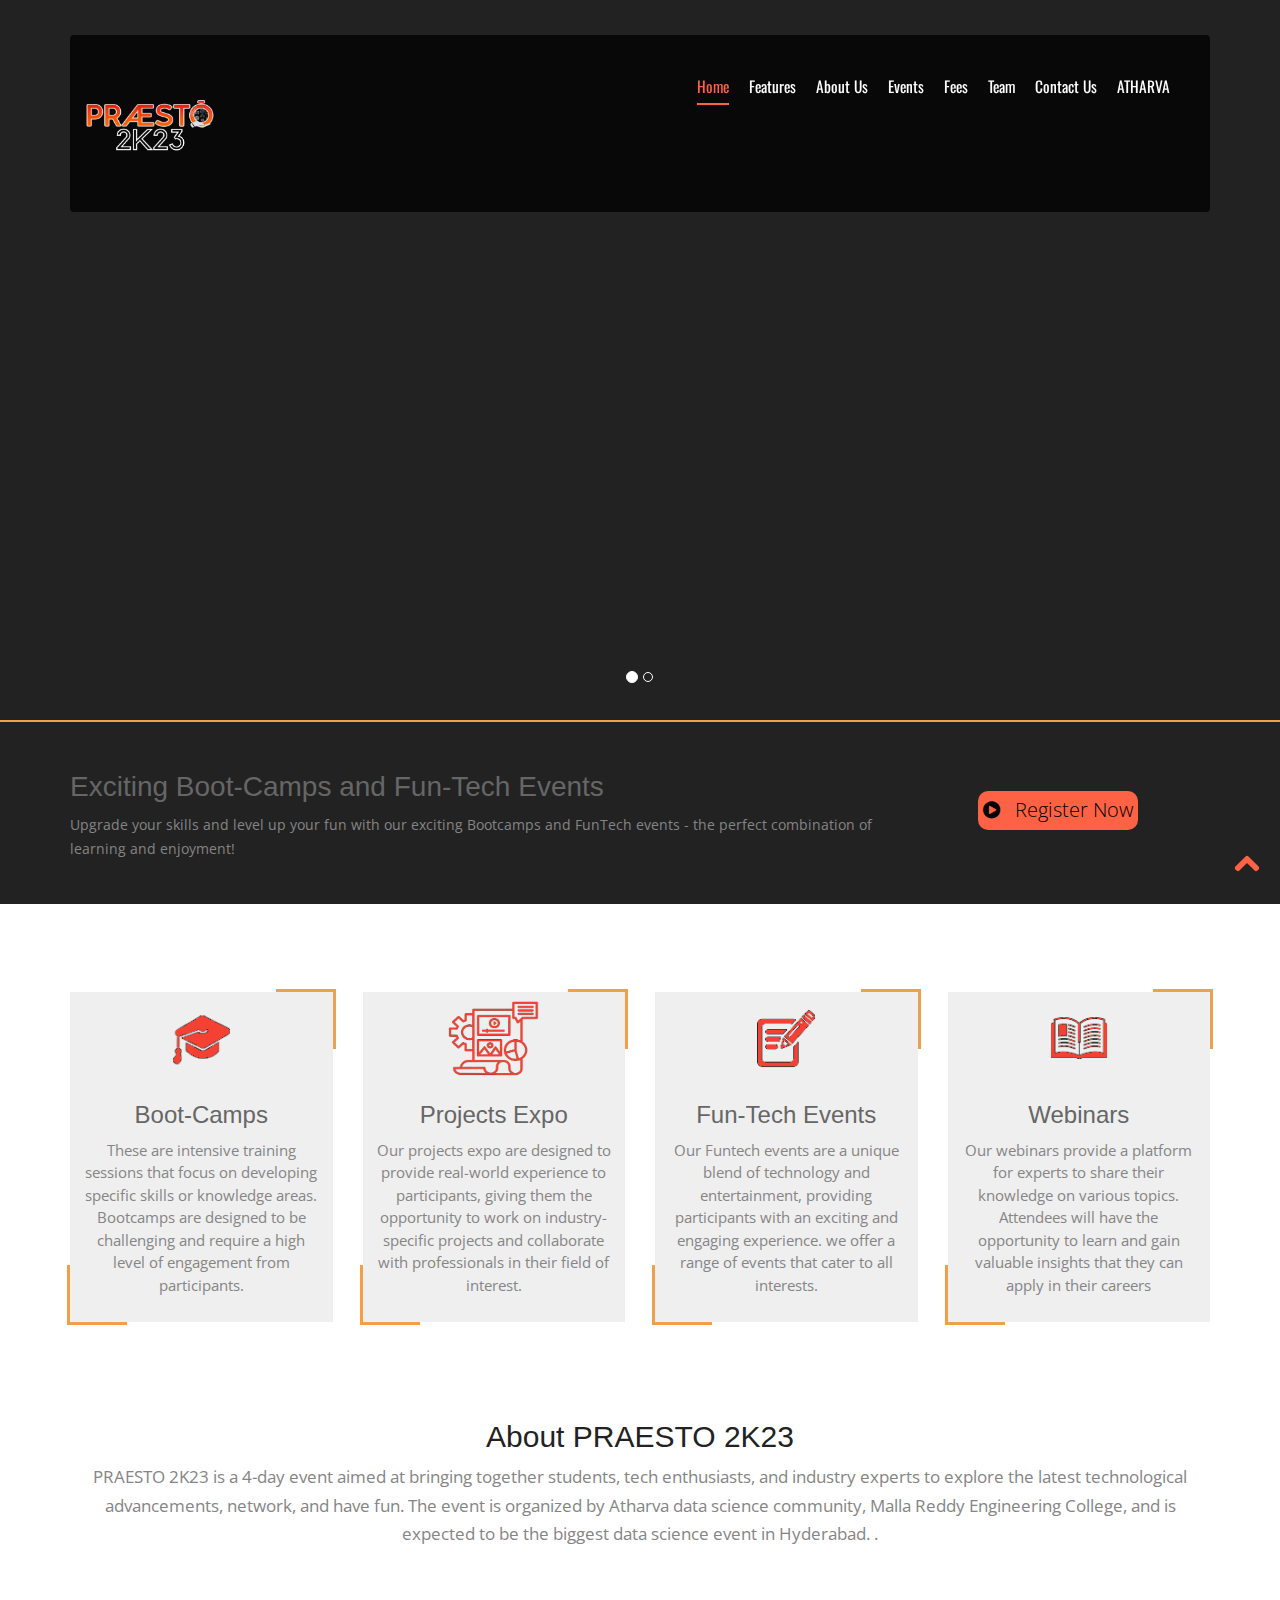
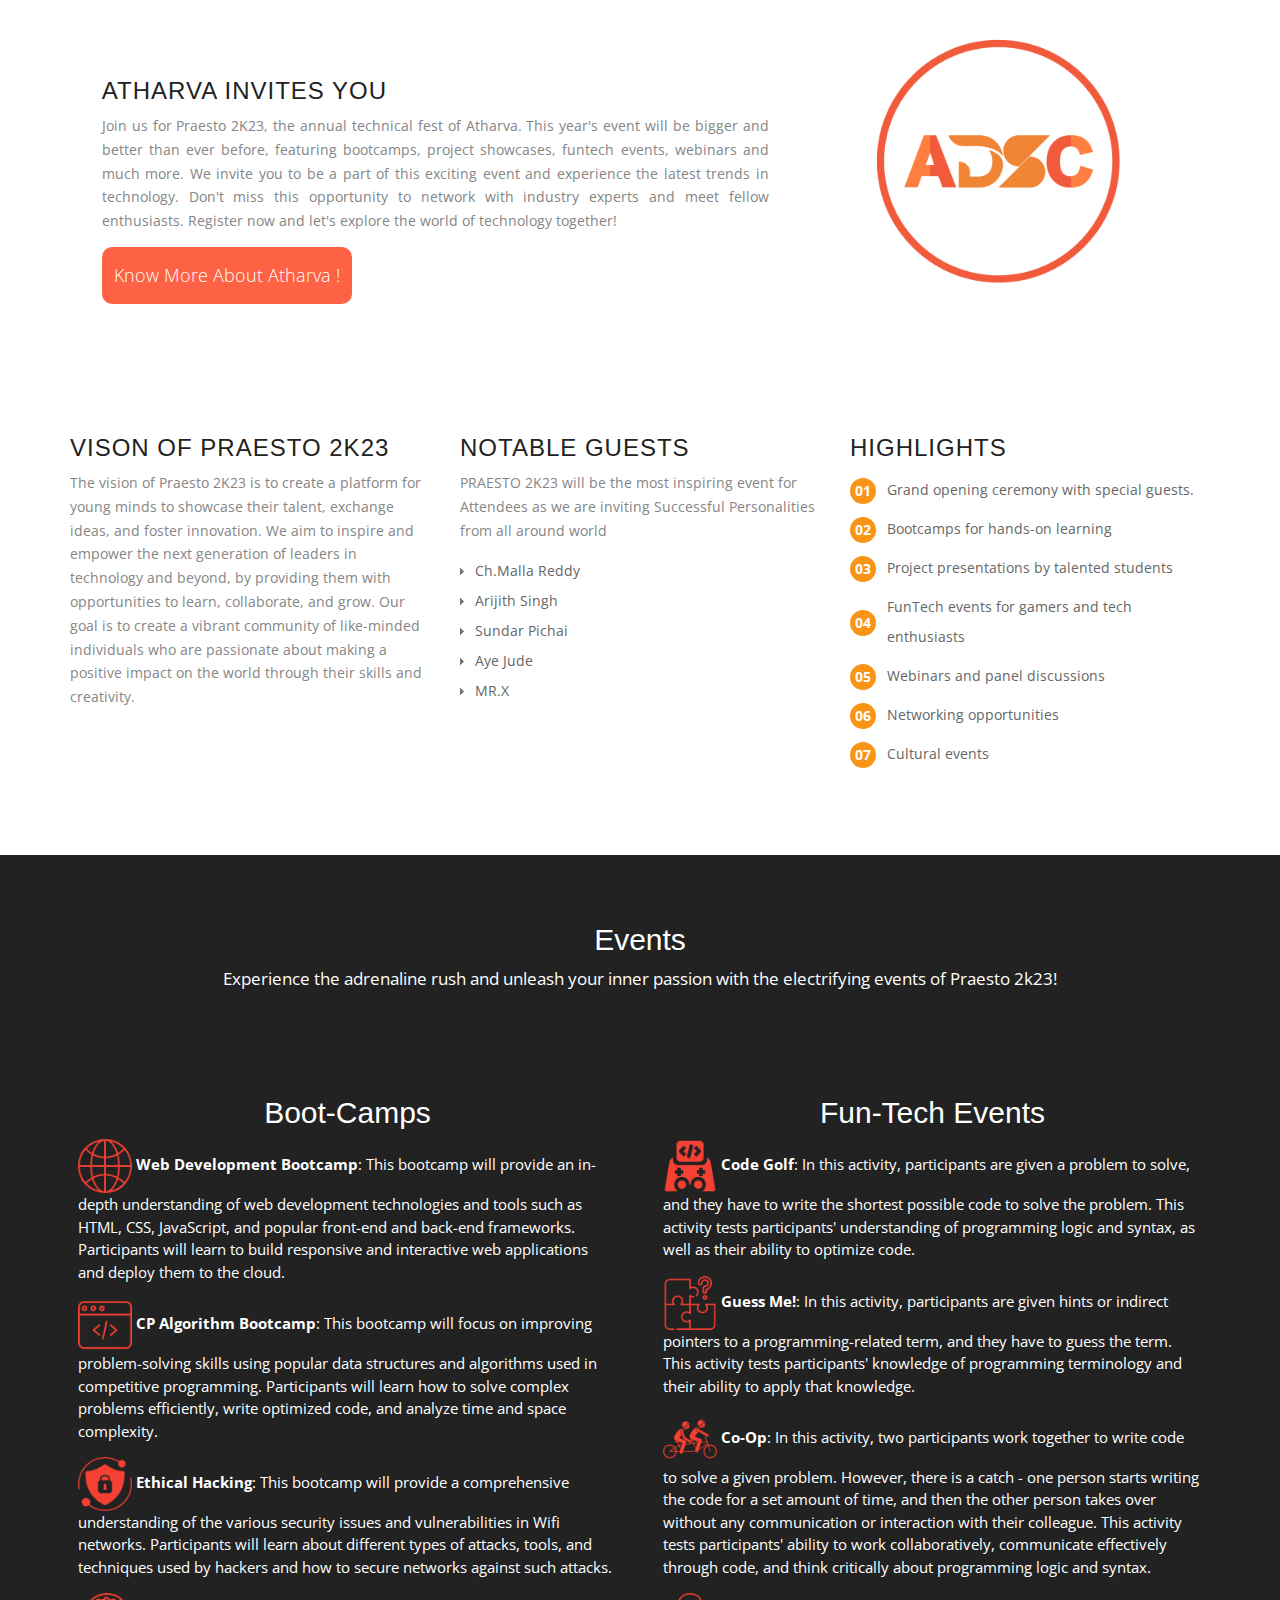
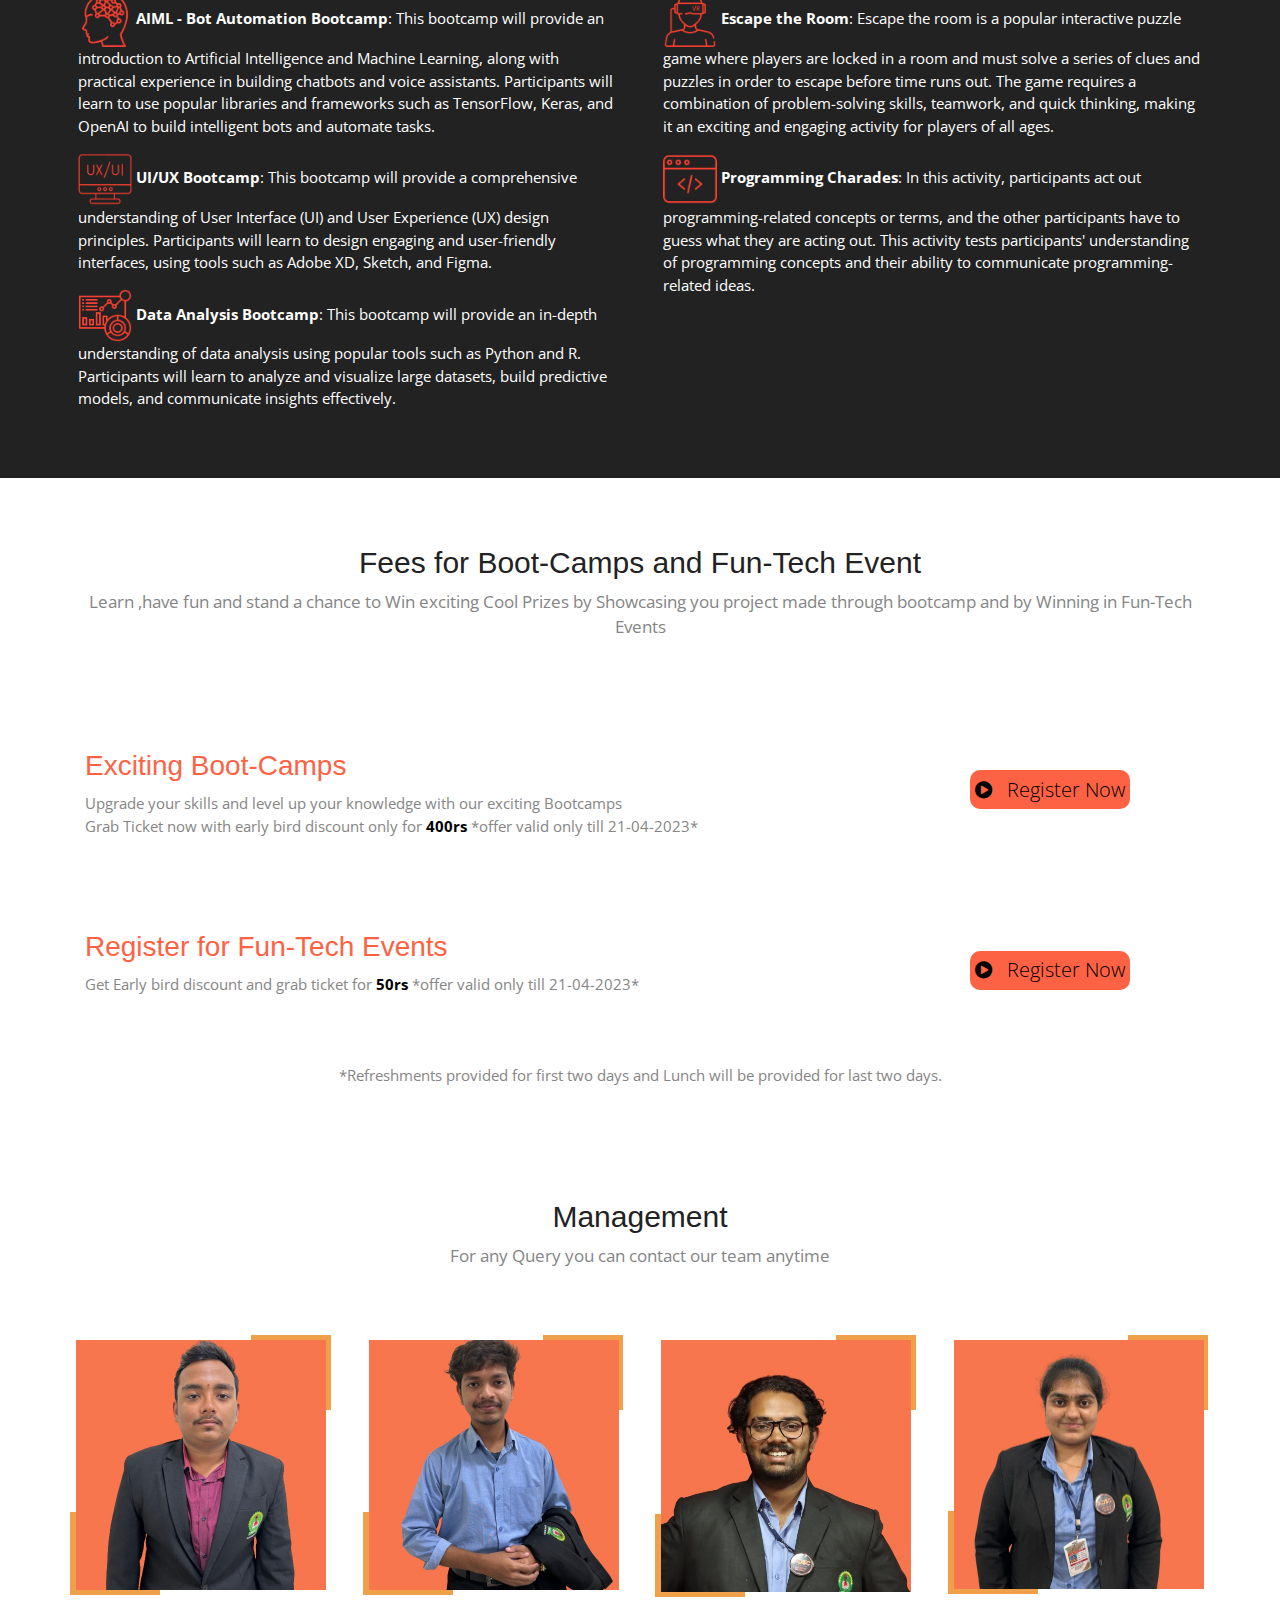
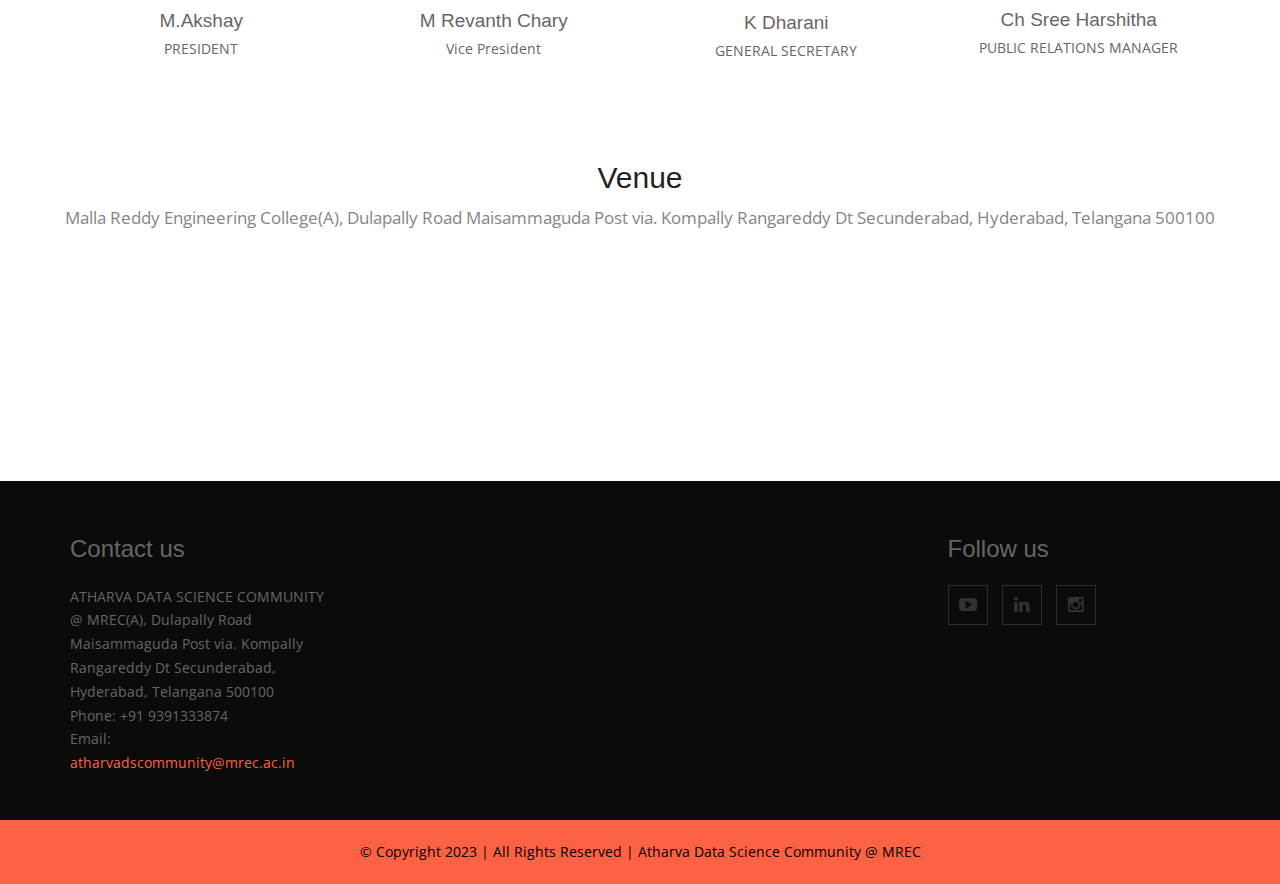
<file: PRAESTOWEBSITE-main/PRAESTO2K23.html>
<!doctype html>
<!--[if IE 7 ]>    <html lang="en-gb" class="isie ie7 oldie no-js"> <![endif]-->
<!--[if IE 8 ]>    <html lang="en-gb" class="isie ie8 oldie no-js"> <![endif]-->
<!--[if IE 9 ]>    <html lang="en-gb" class="isie ie9 no-js"> <![endif]-->
<!--[if (gt IE 9)|!(IE)]><!-->
<html lang="en-gb" class="no-js">
<!--<![endif]-->
<head>
<meta charset="utf-8">
<meta name="viewport" content="width=device-width, initial-scale=1">
<!--[if lt IE 9]> 
    <meta http-equiv="X-UA-Compatible" content="IE=edge,chrome=1">
    <![endif]-->
<title>PRAESTO 2K23</title>
<meta name="description" content="">
<meta name="author" content="WebThemez">
<!--[if lt IE 9]>
        <script src="http://html5shim.googlecode.com/svn/trunk/html5.js"></script>
    <![endif]-->
<!--[if lte IE 8]>
		<script type="text/javascript" src="http://explorercanvas.googlecode.com/svn/trunk/excanvas.js"></script>
	<![endif]-->
<link rel="stylesheet" href="css/bootstrap.min.css" />
<link rel="stylesheet" type="text/css" href="css/isotope.css" media="screen" />
<link rel="stylesheet" href="js/fancybox/jquery.fancybox.css" type="text/css" media="screen" />
<link href="css/animate.css" rel="stylesheet" media="screen">
<!-- Owl Carousel Assets -->
<link href="js/owl-carousel/owl.carousel.css" rel="stylesheet">
<link rel="stylesheet" href="css/styles.css" />
<!-- Font Awesome -->
<link href="font/css/font-awesome.min.css" rel="stylesheet">
</head>

<body>
<header class="header">
  <div class="container" style="align-items: center;">
    <nav class="navbar navbar-inverse" role="navigation">
      <div class="navbar-header">
        <button type="button" id="nav-toggle" class="navbar-toggle" data-toggle="collapse" data-target="#main-nav"> <span class="sr-only">Toggle navigation</span> <span class="icon-bar"></span> <span class="icon-bar"></span> <span class="icon-bar"></span> </button>
        <a href="#" class="navbar-brand scroll-top logo  animated bounceInLeft"><b><i><img src="images/logo.png" style="height: 125px;width: 130px; display: inline;"></i></b></a> </div>
      <!--/.navbar-header-->
      <div id="main-nav" class="collapse navbar-collapse">
        <ul class="nav navbar-nav" id="mainNav">
          <li class="active" id="firstLink"><a href="#home" class="scroll-link">Home</a></li>
          <li><a href="#Features" class="scroll-link">Features</a></li>
          <li><a href="#aboutUs" class="scroll-link">About Us</a></li>
          <li><a href="#work" class="scroll-link">Events</a></li>
          <li><a href="#plans" class="scroll-link">Fees</a></li>
          <li><a href="#team" class="scroll-link">Team</a></li>
          <li><a href="#contactUs" class="scroll-link">Contact Us</a></li>
          <li><a href="index.html" class="scroll-link">ATHARVA</a></li>
        </ul>
      </div>
      <!--/.navbar-collapse--> 
    </nav>
    <!--/.navbar--> 
  </div>
  <!--/.container--> 
</header>
<!--/.header-->
<div id="#top"></div>
<section id="home">
  <div class="banner-container">
  	<div id="carousel" class="carousel slide carousel-fade" data-ride="carousel" data-interval="false">
  <ol class="carousel-indicators">
    <li data-target="#carousel" data-slide-to="0" class="active"></li>
    <li data-target="#carousel" data-slide-to="1"></li>
  </ol>
  <!-- Carousel items -->
  <div class="carousel-inner">
    <div class="active item"> 
      <div style="position: relative; width: 100%; height: 0; padding-bottom: 56.25%;">
        <iframe src="https://www.youtube.com/embed/iS-lWnlZuQ8?autoplay=1&loop=1&mute=1&vq=hd720" frameborder="0"  allow="accelerometer; autoplay; encrypted-media; gyroscope; picture-in-picture;" allowfullscreen loop style="width: 100%; height: 100%; position: absolute; top: 0; left: 0; z-index: 1;"></iframe>
      </div>
    </div>
    <div class="item">
      <img src="images/banner-bg2.jpg" alt="banner" />
    </div>
  </div>
  <!-- Carousel nav -->
  <a class="carousel-control left" href="#carousel" data-slide="prev">&lsaquo;</a>
  <a class="carousel-control right" href="#carousel" data-slide="next">&rsaquo;</a>
</div>
	
  </div>  
  
  <div class="container hero-text2">        
		<div class="col-md-9">
		<h2>Exciting Boot-Camps and Fun-Tech Events</h1>
			<p>Upgrade your skills and level up your fun with our exciting Bootcamps and FunTech events - the perfect combination of learning and enjoyment!</p>   
		</div>  
		<div class="col-md-3">
			<a class="btn btn-apply" href="#"><i class="fa fa-play-circle"></i>Register Now</a>  
		</div>
  </div>
</section>
<section id="Features" class="page-section colord">
  <div class="container">
    <div class="row"> 
      <!-- item -->
      <div class="col-md-3 text-center"> 
	  <div class="box-item">
	  <i class="circle"><img src="images/5.png" alt="" /></i>
        <h3>Boot-Camps</h3>
        <p> These are intensive training sessions that focus on developing specific skills or knowledge areas. Bootcamps are designed to be challenging and require a high level of engagement from participants.</p>
      </div>
	   </div>
      <!-- end: --> 
      
      <!-- item -->
      <div class="col-md-3 text-center">
	  <div class="box-item">
	  <i class="circle"> <img src="images/1.png" alt="" / style="width:80%;height:90%"></i>
        <h3>Projects Expo</h3>
        <p> Our projects expo are designed to provide real-world experience to participants, giving them the opportunity to work on industry-specific projects and collaborate with professionals in their field of interest.</p>
      </div>
	   </div>
      <!-- end: --> 
      
      <!-- item -->
      <div class="col-md-3 text-center">
	  <div class="box-item">
	  <i class="circle"> <img src="images/2.png" alt="" /></i>
        <h3>Fun-Tech Events</h3>
        <p> Our Funtech events are a unique blend of technology and entertainment, providing participants with an exciting and engaging experience. we offer a range of events that cater to all interests.</p>
      </div>
	   </div>
      <!-- end: --> 
      
      <!-- item -->
      <div class="col-md-3 text-center">
	  <div class="box-item">
	  <i class="circle"> <img src="images/3.png" alt="" /></i>
        <h3>Webinars</h3>
        <p> Our webinars provide a platform for experts to share their knowledge on various topics. Attendees will have the opportunity to learn and gain valuable insights that they can apply in their careers</p>
      </div>
      <!-- end:-->
	   </div>
    </div>
  </div>
  <!--/.container--> 
</section>
<section id="aboutUs">
  <div class="container">
    <div class="heading text-center"> 
      <!-- Heading -->
      <h2>About PRAESTO 2K23</h2>
      <p>
        PRAESTO 2K23 is a 4-day event aimed at bringing together students, tech enthusiasts, and industry experts to explore the latest technological advancements, network, and have fun. The event is organized by Atharva data science community, Malla Reddy Engineering College, and is expected to be the biggest data science event in Hyderabad.
        .</p>
    </div>
    <div class="row feature design">
      <div class="area1 columns left" style="text-align:justify; padding: 4%;">
        <h3>Atharva invites You</h3>
        <p>Join us for Praesto 2K23, the annual technical fest of Atharva. This year's event will be bigger and better than ever before, featuring bootcamps, project showcases, funtech events, webinars and much more. We invite you to be a part of this exciting event and experience the latest trends in technology. Don't miss this opportunity to network with industry experts and meet fellow enthusiasts. Register now and let's explore the world of technology together!</p>
          <a href="#" class="btn" style="width:auto">Know More About Atharva !</a>
      </div>
      <div class="area2 columns feature-media right"> <img src="images/about-img.png" alt="" width="80%"> </div>
    </div>
    <div class="row dataTxt">	
						<div class="col-md-4 col-sm-6">
							<h3>Vison of PRAESTO 2K23</h3>
							<p>The vision of Praesto 2K23 is to create a platform for young minds to showcase their talent, exchange ideas, and foster innovation. We aim to inspire and empower the next generation of leaders in technology and beyond, by providing them with opportunities to learn, collaborate, and grow. Our goal is to create a vibrant community of like-minded individuals who are passionate about making a positive impact on the world through their skills and creativity.
              </p>
							<br>
						</div>
						
						<div class="col-md-4 col-sm-6">
							
							<h3>Notable Guests</h3>
							<p>PRAESTO 2K23 will be the most inspiring event for Attendees as we are inviting Successful Personalities from all around world</p>
                <ul class="listArrow">
								<li>Ch.Malla Reddy</li>
								<li>Arijith Singh</li>
								<li>Sundar Pichai</li>
								<li>Aye Jude</li>
								<li>MR.X</li>
							</ul>
							<!-- Accordion starts -->
							</div>
						
						<div class="col-md-4 col-sm-6">
							
							<h3>Highlights</h3>
                <ul  class="list3">
								<li>Grand opening ceremony with special guests.</li>
								<li>Bootcamps for hands-on learning</li>
								<li>Project presentations by talented students</li>
								<li>FunTech events for gamers and tech enthusiasts</li>
                <li>Webinars and panel discussions</li> 
                <li>Networking opportunities</li>  
                <li>Cultural events</li>  
							</ul>
                            
							<!-- Accordion starts -->
							</div>
						
					</div>
  </div>
</section> 
<section id="work" class="page-section page">
  <div class="container text-center">
    <div class="heading">
      <h2>Events</h2>
      <p>Experience the adrenaline rush and unleash your inner passion with the electrifying events of Praesto 2k23!</p>
    </div>
    <div class="row">
      <div class="left" style="padding: 2%;"><h2>Boot-Camps</h2><p style="text-align: left;">
        <img src="images/web.png" style="width: 10%; height:10%;"/>
        <b>Web Development Bootcamp</b>: This bootcamp will provide an in-depth understanding of web development technologies and tools such as HTML, CSS, JavaScript, and popular front-end and back-end frameworks. Participants will learn to build responsive and interactive web applications and deploy them to the cloud.
</p><p  style="text-align: left;">
  <img src="images/programming.png" style="width: 10%; height:10%;"/>
      <b>CP Algorithm Bootcamp</b>: This bootcamp will focus on improving problem-solving skills using popular data structures and algorithms used in competitive programming. Participants will learn how to solve complex problems efficiently, write optimized code, and analyze time and space complexity.
    </p><p  style="text-align: left;">
      <img src="images/security.png" style="width: 10%; height:10%;"/>
        <b>Ethical Hacking</b>: This bootcamp will provide a comprehensive understanding of the various security issues and vulnerabilities in Wifi networks. Participants will learn about different types of attacks, tools, and techniques used by hackers and how to secure networks against such attacks.
      </p><p  style="text-align: left;">
        <img src="images/AI.png" style="width: 10%; height:10%;"/>
        <b>AIML - Bot Automation Bootcamp</b>: This bootcamp will provide an introduction to Artificial Intelligence and Machine Learning, along with practical experience in building chatbots and voice assistants. Participants will learn to use popular libraries and frameworks such as TensorFlow, Keras, and OpenAI to build intelligent bots and automate tasks.
      </p><p  style="text-align: left;">
        <img src="images/design.png" style="width: 10%; height:10%;"/>
        <b>UI/UX Bootcamp</b>: This bootcamp will provide a comprehensive understanding of User Interface (UI) and User Experience (UX) design principles. Participants will learn to design engaging and user-friendly interfaces, using tools such as Adobe XD, Sketch, and Figma.
      </p><p  style="text-align: left;">
        <img src="images/dashboard.png" style="width: 10%; height:10%;"/>
        <b>Data Analysis Bootcamp</b>: This bootcamp will provide an in-depth understanding of data analysis using popular tools such as Python and R. Participants will learn to analyze and visualize large datasets, build predictive models, and communicate insights effectively.</p></div>
        <div class="right" style="padding: 2%;"><h2>Fun-Tech Events</h2><p style="text-align: left;">
          <img src="images/gamepad.png" style="width: 10%; height:10%;"/>
          <b>Code Golf</b>: In this activity, participants are given a problem to solve, and they have to write the shortest possible code to solve the problem. This activity tests participants' understanding of programming logic and syntax, as well as their ability to optimize code.
        </p><p  style="text-align: left;">
          <img src="images/puzzle.png" style="width: 10%; height:10%;"/>
          <b>Guess Me!</b>: In this activity, participants are given hints or indirect pointers to a programming-related term, and they have to guess the term. This activity tests participants' knowledge of programming terminology and their ability to apply that knowledge.
        </p><p  style="text-align: left;">
          <img src="images/people.png" style="width: 10%; height:10%;"/>
          <b>Co-Op</b>: In this activity, two participants work together to write code to solve a given problem. However, there is a catch - one person starts writing the code for a set amount of time, and then the other person takes over without any communication or interaction with their colleague. This activity tests participants' ability to work collaboratively, communicate effectively through code, and think critically about programming logic and syntax.
        </p> <p  style="text-align: left;">
          <img src="images/virtual.png" style="width: 10%; height: 10%;"/>
          <b>Escape the Room</b>: Escape the room is a popular interactive puzzle game where players are locked in a room and must solve a series of clues and puzzles in order to escape before time runs out. The game requires a combination of problem-solving skills, teamwork, and quick thinking, making it an exciting and engaging activity for players of all ages.
        </p>
        <p  style="text-align: left;">
          <img src="images/programming.png" style="width: 10%; height:10%;"/>
          <b>Programming Charades</b>: In this activity, participants act out programming-related concepts or terms, and the other participants have to guess what they are acting out. This activity tests participants' understanding of programming concepts and their ability to communicate programming-related ideas.</p></div>
      </p>
    </div>
  </section>
 </section>
<section id="plans" class="page-section">
  <div class="container">
    <div class="heading text-center"> 
      <!-- Heading -->
      <h2>Fees for Boot-Camps and Fun-Tech Event</h2>
      <p>Learn ,have fun and stand a chance to Win exciting Cool Prizes by Showcasing you project made through bootcamp and by Winning in Fun-Tech Events</p>
    </div>
    <div class="container hero-text2">        
      <div class="col-md-9">
      <h2>Exciting Boot-Camps</h1>
        <p>Upgrade your skills and level up your knowledge with our exciting Bootcamps <br>Grab Ticket now with early bird discount only for <strong style="color: black;">400rs</strong> *offer valid only till 21-04-2023*
        </p>   
      </div>  
      <div class="col-md-3">
        <a class="btn btn-apply" href="https://pmny.in/xIkjccMUZWD8" target="_blank"><i class="fa fa-play-circle"></i>Register Now</a>  
      </div>
    </div>
    <div class="container hero-text2">        
      <div class="col-md-9">
      <h2>Register for Fun-Tech Events</h1>
        <p>Get Early bird discount and grab ticket for <strong style="color: black;">50rs</strong> *offer valid only till 21-04-2023* </p>   
      </div>  
      <div class="col-md-3">
        <a class="btn btn-apply" href="https://pmny.in/5IgMcOZSk7cK" target="_blank"><i class="fa fa-play-circle"></i>Register Now</a>  
      </div>
    </div>
  </div>
  <br>
    <P style="text-align: center;">*Refreshments provided for first two days and Lunch will be provided for last two days.</P>
  
</section>
<section id="team" class="page-section">
  <div class="container">
    <div class="heading text-center"> 
      <!-- Heading -->
      <h2>Management</h2>
      <p>For any Query you can contact our team anytime</p>
    </div>
    <!-- Team Member's Details -->
    <div class="team-content">
      <div class="row">
        <div class="col-md-3 col-sm-6 col-xs-12"> 
          <!-- Team Member -->
          <div class="team-member pDark"> 
            <!-- Image Hover Block -->
            <div class="member-img"> 
              <!-- Image  --> 
              <img class="img-responsive" src="images/photo-1.jpg" alt=""> </div>
            <!-- Member Details -->
            <div class="team-title">
			<h4>M.Akshay</h4>
            <!-- Designation --> 
            <span class="pos">PRESIDENT</span>
			</div>
            <div class="team-socials"> <a href="https://instagram.com/akshay050702?igshid=YmMyMTA2M2Y=" target="_blank"><i class="fa fa-instagram"></i></a> <a href="mailto:" target="_blank"><i class="fa fa-envelope"></i></a> <a href="https://www.linkedin.com/in/akshay-m-75114720b" target="_blank"><i class="fa fa-linkedin"></i></a>  </div>

          </div>
        </div>
        <div class="col-md-3 col-sm-6 col-xs-12"> 
          <!-- Team Member -->
          <div class="team-member pDark"> 
            <!-- Image Hover Block -->
            <div class="member-img"> 
              <!-- Image  --> 
              <img class="img-responsive" src="images/photo-2.jpg" alt=""> </div>
            <!-- Member Details -->
            <h4>M Revanth Chary</h4>
            <!-- Designation --> 
            <span class="pos">Vice President</span>
            <div class="team-socials"> <a href="https://instagram.com/bobspaces_?igshid=YmMyMTA2M2Y=" target="_blank"><i class="fa fa-instagram"></i></a> <a href="mailto:" target="_blank"><i class="fa fa-envelope"></i></a> <a href="https://www.linkedin.com/in/revanth-chary-madupoju-tech" target="_blank"><i class="fa fa-linkedin"></i></a>  </div>
          </div>
        </div>
        <div class="col-md-3 col-sm-6 col-xs-12"> 
          <!-- Team Member -->
          <div class="team-member pDark"> 
            <!-- Image Hover Block -->
            <div class="member-img"> 
              <!-- Image  --> 
              <img class="img-responsive" src="images/photo-3.jpg" alt=""> </div>
            <!-- Member Details -->
            <h4>K Dharani</h4>
            <!-- Designation --> 
            <span class="pos">GENERAL SECRETARY</span>
            <div class="team-socials"> <a href="https://instagram.com/bs.dekay?igshid=YmMyMTA2M2Y="target="_blank"><i class="fa fa-instagram"></i></a> <a href="mailto:"target="_blank"><i class="fa fa-envelope"></i></a> <a href="https://www.linkedin.com/in/k-dharani-raghava-rao-naidu-49777a218"target="_blank"><i class="fa fa-linkedin"></i></a>  </div>
          </div>
        </div>
        <div class="col-md-3 col-sm-6 col-xs-12"> 
          <!-- Team Member -->
          <div class="team-member pDark"> 
            <!-- Image Hover Block -->
            <div class="member-img"> 
              <!-- Image  --> 
              <img class="img-responsive" src="images/photo-4.jpg" alt=""> </div>
            <!-- Member Details -->
            <h4>Ch Sree Harshitha</h4>
            <!-- Designation --> 
            <span class="pos">PUBLIC RELATIONS MANAGER</span>
            <div class="team-socials"> <a href="https://instagram.com/harshi_5703?igshid=YmMyMTA2M2Y="target="_blank"><i class="fa fa-instagram"></i></a> <a href="mailto:"target="_blank"><i class="fa fa-mail-reply"></i></a> <a href="https://www.linkedin.com/in/sree-harshitha-cherla-7371a9224"target="_blank"><i class="fa fa-linkedin"></i></a>  </div>
          </div>
        </div>
      </div>
    </div>
  </div>
  <!--/.container--> 
</section>
<section id="contactUs" class="contact-parlex">
  <div class="parlex-back">
    <div class="container">
      <div class="row">
        <div class="heading text-center"> 
          <!-- Heading -->
          <h2>Venue</h2>
          <p>Malla Reddy Engineering College(A), Dulapally Road Maisammaguda Post via. Kompally Rangareddy Dt Secunderabad, Hyderabad, Telangana 500100</p>
        </div>
      </div>
      <iframe src="https://www.google.com/maps/embed?pb=!1m18!1m12!1m3!1d3803.929811339842!2d78.4490803136097!3d17.558528102471115!2m3!1f0!2f0!3f0!3m2!1i1024!2i768!4f13.1!3m3!1m2!1s0x3bcb8f9f1fb120d1%3A0x2d4f935c2378dbe6!2sMalla%20Reddy%20Engineering%20College!5e0!3m2!1sen!2sin!4v1680418471124!5m2!1sen!2sin" width="1920" height="1080" style="border:0;" allowfullscreen="" loading="lazy" referrerpolicy="no-referrer-when-downgrade"></iframe>
    </div>
    <!--/.container--> 
  </div>
</section>
<footer>
<div class="container" >
        <div class="row">
            <div class="col-md-3" style="float: left;" >
            	<div class="col">
                   <h4>Contact us</h4>
                   <ul>
                        <li> ATHARVA DATA SCIENCE COMMUNITY @ MREC(A), Dulapally Road Maisammaguda Post via. Kompally Rangareddy Dt Secunderabad, Hyderabad, Telangana 500100</li>
                        <li>Phone: +91 9391333874</li>
                        <li>Email: <a href="mailto:atharvadscommunity@mrec.ac.in" title="Email Us">atharvadscommunity@mrec.ac.in</a></li>
                    </ul>
                 </div>
            </div>
            <div class="col-md-3" style="float: right;">
            	<div class="col col-social-icons">
                    <h4>Follow us</h4>
                    <a href="https://www.youtube.com/@ATHARVAADSC" target="_blank"><i class="fa fa-youtube-play"></i></a>
                    <a href="https://www.linkedin.com/company/atharva-data-science-community/" target="_blank"><i class="fa fa-linkedin"></i></a>
                    <a href="https://www.instagram.com/atharvadsc/" target="_blank"><i class="fa fa-instagram"></i></a>
                </div>
              </div>
        </div>
         
    </div>
    
</footer>
<!--/.page-section-->
<section class="copyright">
  <div class="container">
    <div class="row">
      <div class="col-sm-12 text-center"> © Copyright 2023 | All Rights Reserved | Atharva Data Science Community @ MREC </div>
    </div>
    <!-- / .row --> 
  </div>
</section>
<a href="#top" class="topHome"><i class="fa fa-chevron-up fa-2x"></i></a> 

<!--[if lte IE 8]><script src="//ajax.googleapis.com/ajax/libs/jquery/1.11.0/jquery.min.js"></script><![endif]--> 
<script src="js/modernizr-latest.js"></script> 
<script src="js/jquery-1.8.2.min.js" type="text/javascript"></script> 
<script src="js/bootstrap.min.js" type="text/javascript"></script> 
<script src="js/jquery.isotope.min.js" type="text/javascript"></script> 
<script src="js/fancybox/jquery.fancybox.pack.js" type="text/javascript"></script> 
<script src="js/jquery.nav.js" type="text/javascript"></script> 
<script src="js/jquery.fittext.js"></script> 
<script src="js/waypoints.js"></script> 
<script src="js/custom.js" type="text/javascript"></script> 
<script src="js/owl-carousel/owl.carousel.js"></script>
</body>
</html>
</file>
<file: dummy.css>
.image-container {
    position: relative;
    display: inline-block;
    width: 100%;
  }
  
  .image-container img {
    display: block;
    width: 100%;
    height: auto;
  }
  
  
  
  
  *{
      margin: 0px;
      padding: 0px;
      box-sizing: border-box;
      scroll-behavior: smooth;
  }
  
  p{
  font-size: 30px;
  font-weight: bold;
  float: left;
  color: #000;
  letter-spacing: 1.5px;
  cursor: pointer;
  font-family: poppins-extralight,poppins,sans-serif;
  }
  .ck1{
  float: left;
  position: absolute;
  top: 25%;
  color: #fff;
  padding: 20px;
  font-size: 50px;
  font-family: poppins-extralight,poppins,sans-serif;
  }
  .ck img{
      height: 100px;
      width: 100px;
  }
  section{
      display: flex;
  }
  .about{
      background-color: black;
  }
  .about h1{
      margin-top: 50px;
      color: #fff;
      font-size: 30px;
      text-align: center;
      font-family: system-ui, -apple-system, BlinkMacSystemFont, 'Segoe UI', Roboto, Oxygen, Ubuntu, Cantarell, 'Open Sans', 'Helvetica Neue', sans-serif;
  
  }
  .about p{
      color: #fff;
      font-size: medium;
      text-align: center;
      margin-left: 250px;
      margin-right: 250px;
      margin-bottom: 60px;
      font-family: sans-serif;
      font-size: 18px;
      cursor: auto;
  }
  
  footer{
      background-color: #000;
      padding: 15px 23px;
      text-align: center;
      color: #fff;
      font-family: Roboto,sans-serif;
  }
  .nothing1{
      position: absolute;
      top: 340%;
      color: #fff;
      left: 50%;
      transform: translate(-50%,-50%);
      font-size: 50px;
  }
  .nothing2{
      position: absolute;
      font-size: 30px;
      top: 350%;
      color: #fff;
      left: 50%;
      transform: translate(-50%,-50%);
  }
     .okkk{
      position: absolute;
      top: 310%;
      color: #fff;
      left: 50%;
      transform: translate(-50%,-50%);
      font-size: 50px;
     }
     .social-icons a {
      display: inline-block;
      margin-right: 10px;
    }
    
    .social-icons a i {
      color: #fffbfb;
      font-size: 20px;
      transition: all 0.2s ease-in-out;
    }
    
    .social-icons a:hover i {
      transform: scale(1.2);
    }
    
  
    .container{
              display: flex;
              flex-wrap: wrap;
              gap: 10px;
          }
          .container img{
              width: 300PX;
              height: 400px;
              flex: 1 0 200px;
          }
          
  .img{
      width: 100%;
  
  }
  .fa-linkedin,
  .fa-instagram,
  .fa-envelope {
  color: #fff;
  }
  
  
  body {
    margin: 0;
    padding: 0;
  }
  
  .container {
    background-color: white;
    padding: 50px;
  }
  
  h1 {
    font-size: 3rem;
    font-weight: bold;
    text-align: center;
  }
  
  p {
    font-size: 1.2rem;
    line-height: 1.5;
    text-align: justify;
  }
  
  @media only screen and (max-width: 768px) {
    h1 {
      font-size: 2.5rem;
    }
    
    p {
      font-size: 1rem;
    }
    
  }
  
  @media only screen and (max-width: 480px) {
    h1 {
      font-size: 2rem;
    }
    
    p {
      font-size: 0.8rem;
    }
    .img1{
      width: 200px;
      height: 200px;
    }
  }
  .charan{
      display: flex;
  
  }
  .menu1{
    height: 0px;
    width: 0px;
  }
  .heading {
    font-size: 3rem;
    font-weight: bold;
    margin-bottom: 50px;
    color: #fff
  }
  @media only screen and (max-width: 480px) {
    .heading {
      font-size: 2rem;
    }
    
  }
  .image- {
    position: relative;
    text-align: center;
  }
  
  .venue {
    width: 100%;
    height: auto;
  }
  
  .headline {
    position: absolute;
    top: 5%;
    left: 50%;
    transform: translate(-50%, -50%);
    color: #fff;
    font-size: 2em;
    
    font-family: Roboto,sans-serif;
  }
  .subheadline {
    font-family: Roboto,sans-serif;
    position: absolute;
    top: 15%;
    left: 50%;
    transform: translate(-50%, -50%);
    color: #fff;
    font-size: 2em;
    
  }
  
  @media only screen and (max-width: 768px) {
    .headline {
      font-size: 1em;
    }
    .subheadline {
      font-size: 1em;
    }
  }
  .container-1 {
    background-color: black;
    padding: 5px;
  }
  
  h2 {
    font-size: 3rem;
    font-weight: bold;
    text-align: center;
    color: #fff;
  }
  
  .ck img{
      height: 100px;
      width: 100px;
      justify-content: left;
  }
    .image-row {
      display: flex;
      flex-wrap: wrap;
      justify-content: space-between;
      margin: 0 -10px;
    }
    
    .image-row img {
      width: calc(33.33% - 20px); 
      margin: 0 10px;
    }
    
    @media screen and (max-width: 768px) {
      .image-row img {
        width: calc(50% - 20px);
      }
    }
    
    @media screen and (max-width: 480px) {
      .image-row img {
        width: 100%;
        margin: 10px 0;
      }
    }
    .topnav {
    background-color: #ffffff;
    overflow: hidden;
  }
  .topnav a {
    float: right;
    display: block;
    color: #000000;
    text-align: center;
    padding: 14px 16px;
    text-decoration: none;
    font-size: 17px;
  }
  .topnav a:hover{
    color: #fd6262;
  }
  .active {
    color: white;
  }
  .topnav .icon {
    display: none;
  }
  .dropdown {
    float: right;
    overflow: hidden;
  }
  .dropdown .dropbtn {
    font-size: 17px;
    border: none;
    outline: none;
    color: white;
    padding: 14px 16px;
    background-color: inherit;
    font-family: inherit;
    margin: 0;
  }
  .dropdown-content {
    display: none;
    position: absolute;
    background-color: #f9f9f9;
    min-width: 160px;
    box-shadow: 0px 8px 16px 0px rgba(0,0,0,0.2);
    z-index: 1;
  }
  .dropdown-content a {
    float: none;
    color: black;
    padding: 12px 16px;
    text-decoration: none;
    display: block;
    text-align: left;
  }
  .topnav a:hover, .dropdown:hover .dropbtn {
    background-color: #000;
    color: white;
  }
  
  .dropdown-content a:hover {
    background-color: #ddd;
    color: black;
  }
  
  .dropdown:hover .dropdown-content {
    display: block;
  }
  
  @media screen and (max-width: 600px) {
    .topnav a:not(:first-child), .dropdown .dropbtn {
      display: none;
    }
    .topnav a.icon {
      float: right;
      display: block;
    }
  }
  @media screen and (max-width: 600px) {
    .topnav.responsive {position: relative;}
    .topnav.responsive a.icon {
      position: absolute;
      right: 0;
      top: 0;
    }
    .topnav.responsive a {
      float: none;
      display: flex;
      text-align: right;
      flex-direction: column-reverse;
    }
    .topnav.responsive .dropdown {float: none;}
    .topnav.responsive .dropdown-content {position: flex;}
    .topnav.responsive .dropdown .dropbtn {
      display: flex;
      flex-direction: column-reverse;
      width: 100%;
      text-align: right;

    }
  }
  .classu::selection{
    color: #000;
  }
  .containerqwe {
    display: flex;
    flex-wrap: wrap;
    justify-content: center;
    align-items: center;
    height: 100vh;
    padding: 20px;
    box-sizing: border-box;
    background: url(qwerty.jpg) no-repeat;
    background-size: cover;
    height: 100%;
  }

  .section1 {
    flex-basis: 100%;
    display: flex;
    justify-content: center;
    align-items: center;
    color: white;
    font-size: 3em;
    text-align: center;
    margin-bottom: 20px;
  }

  .section2 {
    flex-basis: 100%;
    display: flex;
    justify-content: center;
    align-items: center;
    flex-wrap: wrap;
    margin-bottom: 20px;
  }

  .box {
    flex-basis: 30%;
    display: flex;
    flex-direction: column;
    align-items: center;
    justify-content: center;
    background-color: rgba(255,255,255,0.5);
    padding: 20px;
    margin: 10px;
    box-sizing: border-box;
    border-radius: 10px;
    color: black;
    font-size: 1.5em;
    text-align: center;
  }

  .section3 {
    flex-basis: 100%;
    display: flex;
    justify-content: center;
    align-items: center;
  }

  .button {
    background-color:rgb(247, 99, 13);
    border: none;
    color: white;
    padding: 20px;
    text-align: center;
    text-decoration: none;
    display: inline-block;
    font-size: 2em;
    margin: 10px;
    cursor: pointer;
    border-radius: 10px;
    box-shadow: 0px 0px 10px rgba(0,0,0,0.5);
  }

  @media only screen and (max-width: 1024px) {
    .box {
      flex-basis: 45%;
    }
  }

  @media only screen and (max-width: 720px) {
    .box {
      flex-basis: 100%;
    }
    .section2, .section3 {
      flex-direction: column;
    }
  }

  @media only screen and (max-width: 480px) {
    .box {
      flex-basis: 100%;
    }
    .section1 {
      font-size: 2em;
    }
    .button {
      font-size: 1.5em;
    }
  }

  @media only screen and (max-width: 320px) {
    .box {
      padding: 10px;
      margin: 5px;
      font-size: 1em;
    }
    .section1 {
      font-size: 1.5em;
    }
    .button {
      font-size: 1em;
    }
  }
</file>
<file: PRAESTOWEBSITE-main/dummy.css>
.image-container {
    position: relative;
    display: inline-block;
    width: 100%;
  }
  
  .image-container img {
    display: block;
    width: 100%;
    height: auto;
  }
  
  
  
  
  *{
      margin: 0px;
      padding: 0px;
      box-sizing: border-box;
      scroll-behavior: smooth;
  }
  
  p{
  font-size: 30px;
  font-weight: bold;
  float: left;
  color: #000;
  letter-spacing: 1.5px;
  cursor: pointer;
  font-family: poppins-extralight,poppins,sans-serif;
  }
  .ck1{
  float: left;
  position: absolute;
  top: 25%;
  color: #fff;
  padding: 20px;
  font-size: 50px;
  font-family: poppins-extralight,poppins,sans-serif;
  }
  .ck img{
      height: 100px;
      width: 100px;
  }
  section{
      display: flex;
  }
  .about{
      background-color: black;
  }
  .about h1{
      margin-top: 50px;
      color: #fff;
      font-size: 30px;
      text-align: center;
      font-family: system-ui, -apple-system, BlinkMacSystemFont, 'Segoe UI', Roboto, Oxygen, Ubuntu, Cantarell, 'Open Sans', 'Helvetica Neue', sans-serif;
  
  }
  .about p{
      color: #fff;
      font-size: medium;
      text-align: center;
      margin-left: 250px;
      margin-right: 250px;
      margin-bottom: 60px;
      font-family: sans-serif;
      font-size: 18px;
      cursor: auto;
  }
  
  footer{
      background-color: #000;
      padding: 15px 23px;
      text-align: center;
      color: #fff;
      font-family: Roboto,sans-serif;
  }
  .nothing1{
      position: absolute;
      top: 340%;
      color: #fff;
      left: 50%;
      transform: translate(-50%,-50%);
      font-size: 50px;
  }
  .nothing2{
      position: absolute;
      font-size: 30px;
      top: 350%;
      color: #fff;
      left: 50%;
      transform: translate(-50%,-50%);
  }
     .okkk{
      position: absolute;
      top: 310%;
      color: #fff;
      left: 50%;
      transform: translate(-50%,-50%);
      font-size: 50px;
     }
     .social-icons a {
      display: inline-block;
      margin-right: 10px;
    }
    
    .social-icons a i {
      color: #fffbfb;
      font-size: 20px;
      transition: all 0.2s ease-in-out;
    }
    
    .social-icons a:hover i {
      transform: scale(1.2);
    }
    
  
    .container{
              display: flex;
              flex-wrap: wrap;
              gap: 10px;
          }
          .container img{
              width: 300PX;
              height: 400px;
              flex: 1 0 200px;
          }
          
  .img{
      width: 100%;
  
  }
  .fa-linkedin,
  .fa-instagram,
  .fa-envelope {
  color: #fff;
  }
  
  
  body {
    margin: 0;
    padding: 0;
  }
  
  .container {
    background-color: white;
    padding: 50px;
  }
  
  h1 {
    font-size: 3rem;
    font-weight: bold;
    text-align: center;
  }
  
  p {
    font-size: 1.2rem;
    line-height: 1.5;
    text-align: justify;
  }
  
  @media only screen and (max-width: 768px) {
    h1 {
      font-size: 2.5rem;
    }
    
    p {
      font-size: 1rem;
    }
    
  }
  
  @media only screen and (max-width: 480px) {
    h1 {
      font-size: 2rem;
    }
    
    p {
      font-size: 0.8rem;
    }
    .img1{
      width: 200px;
      height: 200px;
    }
  }
  .charan{
      display: flex;
  
  }
  .menu1{
    height: 0px;
    width: 0px;
  }
  .heading {
    font-size: 3rem;
    font-weight: bold;
    margin-bottom: 50px;
    color: #fff
  }
  @media only screen and (max-width: 480px) {
    .heading {
      font-size: 2rem;
    }
    
  }
  .image- {
    position: relative;
    text-align: center;
  }
  
  .venue {
    width: 100%;
    height: auto;
  }
  
  .headline {
    position: absolute;
    top: 5%;
    left: 50%;
    transform: translate(-50%, -50%);
    color: #fff;
    font-size: 2em;
    
    font-family: Roboto,sans-serif;
  }
  .subheadline {
    font-family: Roboto,sans-serif;
    position: absolute;
    top: 15%;
    left: 50%;
    transform: translate(-50%, -50%);
    color: #fff;
    font-size: 2em;
    
  }
  
  @media only screen and (max-width: 768px) {
    .headline {
      font-size: 1em;
    }
    .subheadline {
      font-size: 1em;
    }
  }
  .container-1 {
    background-color: black;
    padding: 5px;
  }
  
  h2 {
    font-size: 3rem;
    font-weight: bold;
    text-align: center;
    color: #fff;
  }
  
  .ck img{
      height: 100px;
      width: 100px;
      justify-content: left;
  }
    .image-row {
      display: flex;
      flex-wrap: wrap;
      justify-content: space-between;
      margin: 0 -10px;
    }
    
    .image-row img {
      width: calc(33.33% - 20px); 
      margin: 0 10px;
    }
    
    @media screen and (max-width: 768px) {
      .image-row img {
        width: calc(50% - 20px);
      }
    }
    
    @media screen and (max-width: 480px) {
      .image-row img {
        width: 100%;
        margin: 10px 0;
      }
    }
    .topnav {
    background-color: #ffffff;
    overflow: hidden;
  }
  .topnav a {
    float: right;
    display: block;
    color: #000000;
    text-align: center;
    padding: 14px 16px;
    text-decoration: none;
    font-size: 17px;
  }
  .topnav a:hover{
    color: #fd6262;
  }
  .active {
    color: white;
  }
  .topnav .icon {
    display: none;
  }
  .dropdown {
    float: right;
    overflow: hidden;
  }
  .dropdown .dropbtn {
    font-size: 17px;
    border: none;
    outline: none;
    color: white;
    padding: 14px 16px;
    background-color: inherit;
    font-family: inherit;
    margin: 0;
  }
  .dropdown-content {
    display: none;
    position: absolute;
    background-color: #f9f9f9;
    min-width: 160px;
    box-shadow: 0px 8px 16px 0px rgba(0,0,0,0.2);
    z-index: 1;
  }
  .dropdown-content a {
    float: none;
    color: black;
    padding: 12px 16px;
    text-decoration: none;
    display: block;
    text-align: left;
  }
  .topnav a:hover, .dropdown:hover .dropbtn {
    background-color: #000;
    color: white;
  }
  
  .dropdown-content a:hover {
    background-color: #ddd;
    color: black;
  }
  
  .dropdown:hover .dropdown-content {
    display: block;
  }
  
  @media screen and (max-width: 600px) {
    .topnav a:not(:first-child), .dropdown .dropbtn {
      display: none;
    }
    .topnav a.icon {
      float: right;
      display: block;
    }
  }
  @media screen and (max-width: 600px) {
    .topnav.responsive {position: relative;}
    .topnav.responsive a.icon {
      position: absolute;
      right: 0;
      top: 0;
    }
    .topnav.responsive a {
      float: none;
      display: flex;
      text-align: right;
      flex-direction: column-reverse;
    }
    .topnav.responsive .dropdown {float: none;}
    .topnav.responsive .dropdown-content {position: flex;}
    .topnav.responsive .dropdown .dropbtn {
      display: flex;
      flex-direction: column-reverse;
      width: 100%;
      text-align: right;

    }
  }
  .classu::selection{
    color: #000;
  }
  .containerqwe {
    display: flex;
    flex-wrap: wrap;
    justify-content: center;
    align-items: center;
    height: 100vh;
    padding: 20px;
    box-sizing: border-box;
    background: url(qwerty.jpg) no-repeat;
    background-size: cover;
    height: 100%;
  }

  .section1 {
    flex-basis: 100%;
    display: flex;
    justify-content: center;
    align-items: center;
    color: white;
    font-size: 3em;
    text-align: center;
    margin-bottom: 20px;
  }

  .section2 {
    flex-basis: 100%;
    display: flex;
    justify-content: center;
    align-items: center;
    flex-wrap: wrap;
    margin-bottom: 20px;
  }

  .box {
    flex-basis: 30%;
    display: flex;
    flex-direction: column;
    align-items: center;
    justify-content: center;
    background-color: rgba(255,255,255,0.5);
    padding: 20px;
    margin: 10px;
    box-sizing: border-box;
    border-radius: 10px;
    color: black;
    font-size: 1.5em;
    text-align: center;
  }

  .section3 {
    flex-basis: 100%;
    display: flex;
    justify-content: center;
    align-items: center;
  }

  .button {
    background-color:rgb(247, 99, 13);
    border: none;
    color: white;
    padding: 20px;
    text-align: center;
    text-decoration: none;
    display: inline-block;
    font-size: 2em;
    margin: 10px;
    cursor: pointer;
    border-radius: 10px;
    box-shadow: 0px 0px 10px rgba(0,0,0,0.5);
  }

  @media only screen and (max-width: 1024px) {
    .box {
      flex-basis: 45%;
    }
  }

  @media only screen and (max-width: 720px) {
    .box {
      flex-basis: 100%;
    }
    .section2, .section3 {
      flex-direction: column;
    }
  }

  @media only screen and (max-width: 480px) {
    .box {
      flex-basis: 100%;
    }
    .section1 {
      font-size: 2em;
    }
    .button {
      font-size: 1.5em;
    }
  }

  @media only screen and (max-width: 320px) {
    .box {
      padding: 10px;
      margin: 5px;
      font-size: 1em;
    }
    .section1 {
      font-size: 1.5em;
    }
    .button {
      font-size: 1em;
    }
  }
</file>
<file: css/isotope.css>
/* Start: Recommended Isotope styles */

/**** Isotope Filtering ****/

.isotope-item {
  z-index: 2; 
padding: 5px;
background: #FFE4A9;
}

.isotope-hidden.isotope-item {
  pointer-events: none;
  z-index: 1;
}

/**** Isotope CSS3 transitions ****/

.isotope,
.isotope .isotope-item {
  -webkit-transition-duration: 0.8s;
     -moz-transition-duration: 0.8s;
      -ms-transition-duration: 0.8s;
       -o-transition-duration: 0.8s;
          transition-duration: 0.8s;
}

.isotope {
  -webkit-transition-property: height, width;
     -moz-transition-property: height, width;
      -ms-transition-property: height, width;
       -o-transition-property: height, width;
          transition-property: height, width;
}

.isotope .isotope-item {
  -webkit-transition-property: -webkit-transform, opacity;
     -moz-transition-property:    -moz-transform, opacity;
      -ms-transition-property:     -ms-transform, opacity;
       -o-transition-property:         top, left, opacity;
          transition-property:         transform, opacity;
}

/**** disabling Isotope CSS3 transitions ****/

.isotope.no-transition,
.isotope.no-transition .isotope-item,
.isotope .isotope-item.no-transition {
  -webkit-transition-duration: 0s;
     -moz-transition-duration: 0s;
      -ms-transition-duration: 0s;
       -o-transition-duration: 0s;
          transition-duration: 0s;
}

/* End: Recommended Isotope styles */



/* disable CSS transitions for containers with infinite scrolling*/
.isotope.infinite-scrolling {
  -webkit-transition: none;
     -moz-transition: none;
      -ms-transition: none;
       -o-transition: none;
          transition: none;
}



/**** Isotope styles ****/

/* required for containers to inherit vertical size from window */
/*html,
body {
  height: 100%;
}*/

#container {
  border: 1px solid #666;
  padding: 5px;
  margin-bottom: 20px;
}

.element {
  width: 110px;
  height: 110px;
  margin: 5px;
  float: left;
  overflow: hidden;
  position: relative;
  background: #888;
  color: #222;
  -webkit-border-top-right-radius: 1.2em;
      -moz-border-radius-topright: 1.2em;
          border-top-right-radius: 1.2em;
}

.element.alkali          { background: #F00; background: hsl(   0, 100%, 50%); }
.element.alkaline-earth  { background: #F80; background: hsl(  36, 100%, 50%); }
.element.lanthanoid      { background: #FF0; background: hsl(  72, 100%, 50%); }
.element.actinoid        { background: #0F0; background: hsl( 108, 100%, 50%); }
.element.transition      { background: #0F8; background: hsl( 144, 100%, 50%); }
.element.post-transition { background: #0FF; background: hsl( 180, 100%, 50%); }
.element.metalloid       { background: #08F; background: hsl( 216, 100%, 50%); }
.element.other.nonmetal  { background: #00F; background: hsl( 252, 100%, 50%); }
.element.halogen         { background: #F0F; background: hsl( 288, 100%, 50%); }
.element.noble-gas       { background: #F08; background: hsl( 324, 100%, 50%); }


.element * {
  position: absolute;
  margin: 0;
}

.element .symbol {
  left: 0.2em;
  top: 0.4em;
  font-size: 3.8em;
  line-height: 1.0em;
  color: #FFF;
}
.element.large .symbol {
  font-size: 4.5em;
}

.element.fake .symbol {
  color: #000;
}

.element .name {
  left: 0.5em;
  bottom: 1.6em;
  font-size: 1.05em;
}

.element .weight {
  font-size: 0.9em;
  left: 0.5em;
  bottom: 0.5em;
}

.element .number {
  font-size: 1.25em;
  font-weight: bold;
  color: hsla(0,0%,0%,.5);
  right: 0.5em;
  top: 0.5em;
}

.variable-sizes .element.width2 { width: 230px; }

.variable-sizes .element.height2 { height: 230px; }

.variable-sizes .element.width2.height2 {
  font-size: 2.0em;
}

.element.large,
.variable-sizes .element.large,
.variable-sizes .element.large.width2.height2 {
  font-size: 3.0em;
  width: 350px;
  height: 350px;
  z-index: 100;
}

.clickable .element:hover {
  cursor: pointer;
}

.clickable .element:hover h3 {
  text-shadow:
    0 0 10px white,
    0 0 10px white
  ;
}

.clickable .element:hover h2 {
  color: white;
}
</file>
<file: css/styles.css>
@import url(http://fonts.googleapis.com/css?family=Open+Sans:400,700,600);
@import url(http://fonts.googleapis.com/css?family=Oswald:400,700);
* {
	margin: 0;
	padding: 0;
	font-family: 'Open Sans', sans-serif;
}
body {
	height: 100%;
	font-family: 'Open Sans', sans-serif;
	font-size: 14px;
	line-height: 1.7;
	color: #666666;
	-webkit-font-smoothing: antialiased;
	-webkit-text-size-adjust: 100%;
	background: #fff;
	transition: all 0.3s linear;
	-webkit-transition: all 0.3s linear;
	-moz-transition: all 0.3s linear;
	-o-transition: all 0.3s linear;
}
::selection {
	color: #fff;
	background:#FE6244;
}

::-moz-selection {
 color: #fff;
 background:#FE6244;
}
p {
	color: #858585;
	margin: 0 0 1em !important;
}
h1, h2, h3, h4, h5, h6 {
	font-family:36px 'Open Sans', sans-serif;
}
.fitImage {
	max-width: 100%;
	vertical-align: middle;
	display: inline-block;
}
.animated {
	/* -webkit-animation-duration: 1s; */
	animation-duration: 1s;
	-webkit-animation-delay: 0s;
	animation-delay: 0s;
}
.mcbook {
	opacity: 0;
}
.show {
	opacity: 1;
}
.pDark p {
	color: #6D6D6D;
}
h6{
	font-size:14px;
}
.dataTxt ul li{
	list-style:none;
	line-height:30px;
}
.listArrow li{
background: url('../images/links-arrow.png') 0px 12px no-repeat;
padding-left:15px;
}
.progress {
height: 12px;
border-radius:0px;
}
.progress .progress-bar.progress-bar-red {
background: #F76E26;
}
.progress .progress-bar.progress-bar-green {
background: #51D4B6;
}
.progress .progress-bar.progress-bar-lblue {
background: #9FDE32;
}
.feature a {
display: inline-block;
font-size: 18px;
color: #fff;
background:#FE6244;
margin-right: 20px;
width: 220px;
text-align: center;
line-height: 41px;
/* border-radius: 10px; */
}
#Features img{
	width:58px;
}
#Features .circle{
width:120px;
height:90px;
display:inline-block;
background: transparent; 
}
#Features .circle:hover { 
	transition: all 0.2s linear 0s;
	-webkit-transition: all 0.2s linear 0s;
	-moz-transition: all 0.2s linear 0s;
	-o-transition: all 0.2s linear 0s;
}
.pDark h3 {
	color: #BEBEBE;
}
.btn {
	color:#000;
	background:#FE6244;
}
.btn:hover {
	 color:#444 !important;
	background:#F99417;
}
 a:hover {
	
	 color:#F99417 !important;
 }
.btn{
display: inline-block;
padding: 8px 12px;
	}
.btn, .form-control, .team-socials i {
	border-radius: 10px !important;
}
.form-group {
	margin: 0 auto;
	margin-bottom: 15px;
	width: 75%;
}
.form-control {
	border: none;
	padding: 22px 4px;
	outline: none;
	color: #5A5A5A;
	margin: 0;
	width: 210px;
	max-width: 100%;
	display: block;
	margin-bottom: 20px;
	background: #fff;
	font-size: inherit;
	border-radius: 10px !important;
	border: 1px solid #F99417;
	width: 99%;
}
.button-outline {
	-webkit-font-smoothing: antialiased;
	display: inline-block;
	vertical-align: middle;
	zoom: 1;
	color: #fff;
	padding: 10px 25px;
	border: 2px solid #fff;
	border-radius: 0px;
	font-size: 16px;
	font-weight: 400;
	background: rgba(255,255,255,0.15);
}
.button-outline:hover {
	color: #fff;
	background: rgba(255,255,255,0.35);
}
a {
	color:#FE6244;
	text-decoration: none;
	text-shadow: none;
	-webkit-transition: all 0.2s linear;
	-moz-transition: all 0.2s linear;
	-ms-transition: all 0.2s linear;
	-o-transition: all 0.2s linear;
	transition: all 0.2s linear;
}
a:hover {
	color: #000;
	text-decoration: none;
}
.btn {
	border: 0px;
	border-radius: 0px;
}
.btn-primary {
	background:#FE6244;
}
.form-control {
	border-radius: 0px;
}
.mrgn30 {
	margin: 30px 0;
}
.copyright {
	color: #000;
	background:#FE6244;
	padding: 20px 0;
}
.copyright a{
color: #000;
}
.copyright a:hover{
color: #1E4D02 !important;
}
#top {
	position: relative;
}
.topHome {
	position: fixed;
	bottom: 20px;
	right: 20px;
	z-index: 5;
}
.topHome:hover{
color:#F89F9F;	
	}
/* Header 
----------------------------------------------*/
#section-top {
	background: #4E4E4E;
}
#section-top ul {
	margin: 0;
	padding: 0;
	list-style: none;
	float: right;
}
#section-top ul li {
	display: inline-block;
}
#section-top ul li a {
	border-radius: 2px;
	display: inline-block;
	height: 35px;
	line-height: 35px;
	width: 35px;
	text-align: center;
}
#section-top .region-top-first {
	float: right;
}
.header {
	position: fixed;
	width: 100%;
	background:transparent;
	z-index: 50;
	border-radius: 0;
	top: 35px;  
	
	transition: all 0.3s linear;
	-webkit-transition: all 0.3s linear;
	-moz-transition: all 0.3s linear;
	-o-transition: all 0.3s linear;
}
.addBg { 
	transition: all 0.3s linear;
	-webkit-transition: all 0.3s linear;
	-moz-transition: all 0.3s linear;
	-o-transition: all 0.3s linear;
	background:#000;
	top:0px;
}
.navbar-inverse {
	background: transparent;
	background-size: contain;
}
.navbar-inverse .navbar-toggle {
	background-color:#FE6244;
}
.navbar-inverse .navbar-toggle .icon-bar {
/*background-color:#FE6244;*/
 
}
.navbar-inverse .navbar-toggle:hover, .navbar-inverse .navbar-toggle:focus {
	background:#FE6244;
}
.navbar-inverse .navbar-nav > li > a:hover, .navbar-inverse .navbar-nav > li > a:focus {
	color: #fff;
}
.navbar-inverse .navbar-toggle:hover .icon-bar {
	background: #fff;
}
.navbar-toggle {
}
#home{ 
background: rgb(34, 34, 34);
}
.hero-text {
	color: #676e73;
	width: 83%;
	text-align: center;
	margin: 30% auto 24px auto;
	font-family: 'Oswald', sans-serif;
}
.hero-text p {
	font-family: 'Oswald', sans-serif;
	padding: 0;
	margin: 12px 8% 0;
	text-shadow: 0px 1px 2px rgba(0, 0, 0, .2);
}
/*.carousel-inner*/
#myCarousel {
	margin-top: 50px;
	border-bottom: 4px solid#FE6244;
}
.carousel-inner > .item {
}
.carousel-caption {
	padding: 0px;
	bottom: 40%;
	display: block;
	height: 80px;
}
.carousel-caption h1 {
	font-size: 45px;
	padding: 10px 15px;
	background: rgba(128, 180, 33, 0.80);
	color: #FFFFFF;
	text-shadow: none;
	font-weight: bold;
	display: inline-block;
}
.carousel-caption h3 {
	font-size: 30px;
	color: #1C4604;
	font-weight: bold;
	text-shadow: #fff 1px 1px 1px;
}
.actionPanel {
	padding: 25px 0;
	background:#FE6244;
}
.actionPanel h3 {
	margin: 0px;
}
.circle { 
	height: 90px;
	width: 90px;
	border-radius: 0px;
	color:#FE6244;
	line-height: 90px !important;
}
#section-strapline {
	background: #86bd2e;
	line-height: 42px;
	clear: both;
}
/*----Nav ----*/
.header .navbar-brand {
	float: left;
	padding: 22px 15px;
	line-height: 18px;
}
.navbar-brand b {
	color:#FE6244;
	font-family: 'Oswald', sans-serif;
	font-weight: 900;
}
.navbar-brand b i {
	color: #fff;
	font-style: normal;
}
.logo {
	font-size: 2.2em;
	text-shadow: none;
	margin: 8px 0 0 0;
}
.logo:hover {
	color: #5A5A5A;
}
.header .navbar {
	margin: 0;
background: rgba(0, 0, 0, 0.75);
border: 0;
padding: 0px 15px;
}
.hero-text2{
	padding:30px 0; 	
}
.hero-text2 h2{
	font-size: 28px;
	c
	line-height: 36px; 
	text-align: left
}
.hero-text2 .btn-apply{
margin-top: 39px;
margin-left: 30px;
padding: 2%;
font-size: 20px;
color: #000;
}
.hero-text2 .btn-apply .fa{
padding-right: 15px;
color: #000;
}
.navbar-inverse .navbar-nav > li > a {
	color: #fff;
	font-size: 1.2em;
	line-height: normal;
	margin: 17px;
	padding: 6px 0px !important;
	border-radius: 5px;
	font-family: 'Oswald', sans-serif;
	font-weight: 400;
}
.navbar-inverse .navbar-nav > .active > a, .navbar-inverse .navbar-nav > .active > a:hover, .navbar-inverse .navbar-nav > .active > a:focus {
	color:#FE6244;
	background: none;
	border-bottom: 2px solid#FE6244;
	border-radius: 0px;
}
.navbar-inverse .navbar-nav > .active {
}
.navbar-nav > li:hover > a {
	color:#FE6244;
}
.header .navbar-nav > li > a {
	padding: 25px 18px;
}
.page-section {
	width: 100%;
	height: auto;
	padding: 45px 0 30px;
}
.noPadd {
	padding: 0;
}
.page-section h1 {
	font-size: 3.5em;
	margin: 90px 0 30px;
	line-height: 1.2em;
}
.page-section h1 span {
	font-weight: 200;
}
.page-section h2 {
	color:#FE6244;
}
.page-section p {
	font-size: 15px;
	line-height: 1.5em;
}
.darkBg {
	background: #000;
}
.darkBg .fa {
	color:#FE6244;
}
/*--- Banner ----*/
.banner-container {
	width: 100%;
	padding: 0px;
	/*background: url("../images/banner-bg.jpg") no-repeat;*/
	background-size: cover;
	position: relative;
	border-bottom: 2px #F0A04B solid;
}
.banner-container:before {
position: absolute;
width: 100%; 
z-index: 1; 
content: '';
height: inherit;
top: 75px;
bottom: 0px;
}
.banner-container > img {
	width: 100%;
}
.banner-content {
	position: absolute;
	z-index: 3;
	top: 0px;
	left: 0px;
	right: 0px;
}
.hero-text h1 {
color: #fff; 
line-height: 1.5em;
font-size: 28px !important;
margin: 37px 0 13px;
font-weight: bolder; 
background: rgba(0, 0, 0, 0.44);
width: 60%;
margin: 0 auto;
padding: 20px 0;
border: dashed 1px rgba(255, 255, 255, 0.6);
text-transform: uppercase;
}
.hero-text p {
	font-size: 1.6em;
	color: #fff;
	font-style: normal; 
	text-shadow: 1px 1px 1px #8F8F8F;
}
.arrow-link {
	display: inline-block;
	font-size: 32px; 
	height: 50px;
	line-height: 50px;
	overflow: hidden;
	text-align: center;
	vertical-align: top;
	width: 50px; 
}
a.arrow-link {
	color: #fff;
}
a.arrow-link i{
font-size:28px;
}
a.arrow-link:hover {
	color: #fff;
}
 
 
.hero-button {
	text-align: center;
	background: rgba(255, 255, 255, 0.36);
	border: 1px solid #fff;
	padding: 20px;
	display: inline-block;
	margin: 0 auto;
	clear: left;
	width: auto;
}
.hero-img {
	text-align: center;
	margin: 124px auto 24px auto;
}
.da-slider {
	margin: 0 auto !important;
}
.heading h2 {
	color: #222;
}
#contactUs .heading h2 { 
}
.sub-heading {
	padding: 15px 0;
}
.sub-heading h2 {
	font-size: 18px;
	margin: 15px 0 8px !important;
}
.sub-heading p {
	color: #5A5A5A;
}
.heading {
	padding: 3px 10px;
	padding-bottom: 15px;
	margin-bottom: 30px;
	display: block;
}
.heading p {
	font-size: 1.2em;
}
.pdingBtm30 {
	padding-bottom: 30px;
}
.da-arrows span:after {
	width: 25px;
	height: 37px;
}
.da-arrows span {
	position: absolute;
	top: 50%;
	height: 34px;
	width: 34px;
	border-radius: 60px;
	background: none;
}
.da-dots span {
	display: inline-block;
	position: relative;
	width: 16px;
	height: 16px;
	border-radius: 50%;
	background: rgba(255, 255, 255, 0.13);
	margin: 3px;
	cursor: pointer;
	box-shadow: 1px 1px 1px rgba(0,0,0,0.1) inset, 1px 1px 1px rgba(255,255,255,0.1);
	border: 2px solid#FE6244;
}
img, video, iframe, embed, object {
	max-width: 100%;
	height: auto;
}
/* Features
    -------------------------------------------------*/
#aboutUs {
	background: #fff;
	padding-top: 35px;
	padding-bottom: 25px;
	overflow: hidden;
}
#aboutUs .feature {
	margin-top: 30px;
	margin-bottom: 54px;
}
#aboutUs .right {
	padding-left: 32px;
	float: right;
}
#aboutUs .left {
	padding-right: 32px;
	float: left;
}
#aboutUs h3 {
	font: 18px/34px;
	text-transform: uppercase;
	letter-spacing: 1px;
	color: #222;
}
.fluid-video-wrapper {
	margin-top: 18px;
}
#aboutUs .left {
	padding-right: 32px;
	float: left;
}
#aboutUs .right {
	float: right;
}
.row .area1 {
	width: 65%;
}
.row .area2 {
	width: 35%;
}
/* Services
    -------------------------------------------------*/
.grid .text-content {
	padding-left: 35%;
}
.grid .text-content {
	display: block;
	padding-left: 19%;
	padding-right: 8%;
}
.grid .grid-item {
}
.grid .text-content h5 {
	font-weight: bold;
}
.grid .grid-item .item-content {
	display: block;
	outline: none;
	text-decoration: none;
	padding: 20px 0;
}
.item-content .fa {
	position: absolute;
	color: #646464;
	font-size: 4.5em;
	top: 36px;
}
.box-item{
background: #EFEFEF;
}
.box-item p {
font-size: 15px;
line-height: 1.5em;
padding: 0px 12px 26px !important;
}
.box-item:before {
content: "";
width: 60px;
height: 60px;
background: #F0A04B;
float: right;
position: absolute;
z-index: -1;
top: -3px;
right: 12px;
}
.box-item:after {
content: "";
width: 60px;
height: 60px;
background: #F0A04B;
float: right;
position: absolute;
z-index: -1;
bottom: 12px;
left: 12px; 
}
ul.list3 {
counter-reset: li;
list-style: none outside none;
margin-bottom: 4em;
padding: 0;
}
ul.list3 li {
position: relative;
padding: 4px 0 5px 37px;
}
ul.list3 li:after {
content: counter(li, decimal-leading-zero);
counter-increment: li;
position: absolute;
left: 0px;
top: 50%;
margin-top: -13px;
font-weight: 700;
border-radius: 100%;
color: #fff;
width: 26px;
height: 26px;
background-color:#F99417;
text-align: center;
line-height: 26px;
}
/* Team
    ---------------------------------------------------*/
.team-member {
	margin-bottom: 15px;
}
.member-img {
	overflow: hidden; 
	padding: 5px;
	position:relative;
}
.member-img:before {
content: "";
width: 80px;
height: 80px;
background: #F0A04B;
float: right;
position: absolute;
z-index: -1;
top: -5px;
right: 2px;
transition: transform .5s ease;
}
.member-img:after {
content: "";
width: 80px;
height: 80px;
background: #F0A04B;
float: right;
position: absolute;
z-index: -1;
bottom: -5px;
left: 2px;
transform: scale(1.2);

}
.team-member .member-img img {
	max-width: 250px;
	margin: 0 auto;
}
.team-member h4 {
	font-size: 19px;
	line-height: 32px;
	margin: 10px 0 0;
	text-align: center;
}
.team-member .pos {
	display: block;
	margin: 0;
	text-align: center;
}
.team-title{

}
.team-member .contact a {
	padding: 0 8px;
}
.team-socials {
	position:absolute;
	bottom:70px;
	left:0px;
	right:0px;
}
.team-socials a {
	background: white;
	padding: 7px 0;
	margin: 2px;
}
#contactUs, .parlex-back {
 background:#fff; 
 background-color: #fff !important;
}
#contactUs .btn {
	border-radius: 0px !important;
	background:#FE6244;
}
.descrition {
	min-height: 90px; 
	padding: 5px 15px;
}
.team-member {
	padding-top: 5px;
}
.team-socials {
	margin: 15px 0;
	opacity: 0;
	text-align: center;
}
.team-member:hover .team-socials {
	opacity: 1;
	-webkit-transition: all 1s ease;
	-moz-transition: all 1s ease;
	-ms-transition: all 1s ease;
	-o-transition: all 1s ease;
	transition: all 1s ease;
}
.team-socials i {
	width: 35px;
	height: 35px;
	position: relative;
	display: inline-block;
	text-align: center;
	font-size: 18px;
}
/* --Portfolio----- */
#work {
 background:rgb(34, 34, 34);
}
#work h2 { 
color:#fff;
}
#work p { 
color:#fff;
}
#portfolio {
	width: 100%
}
#portfolio .filters {
	margin-bottom: 20px
}
#portfolio .filters li a {
	color: #999;
	font-weight: 600;
	text-transform: uppercase;
}
#portfolio .filters li a, #portfolio .filters li a:hover, #portfolio .filters li a:focus {
	color:#FE6244;
}
#portfolio .filters li a.active {
	color:#fff !important;
border-bottom: solid #fff 1px;
}
#portfolio .items {
	margin-bottom: 0
}
#portfolio .items li {
	position: relative;
	float: left;
	width: 25%;
	overflow: hidden;
}
#portfolio .items li a img {
	width: 100%;
	-webkit-transition: all 0.3s ease-in-out;
	-moz-transition: all 0.3s ease-in-out;
	-o-transition: all 0.3s ease-in-out;
	transition: all 0.3s ease-in-out;
}
#portfolio .items li a .overlay {
	position: absolute;
	top: 0;
	left: 0;
	width: 100%;
	height: 100%;
	background-color: #000;
	background-color: rgba(0,0,0,0.6);
	-webkit-transition: all 0.3s ease-in-out;
	-moz-transition: all 0.3s ease-in-out;
	-o-transition: all 0.3s ease-in-out;
	transition: all 0.3s ease-in-out;
	opacity: 0;
}
#portfolio .items li a .overlay span {
	color: #FFF;
	position: absolute;
	height: 50px;
	top: 50%;
	left: 0px;
	right: 0px;
	margin-top: -25px;
	line-height: 50px;
}
#portfolio .items li a:hover .overlay {
	opacity: 1
}
#portfolio .items li a:hover img {
	-webkit-transform: scale(1.1);
	-moz-transform: scale(1.1);
	-ms-transform: scale(1.1);
	-o-transform: scale(1.1);
	transform: scale(1.1);
}
nav#filter {
	margin-bottom: 1.5em;
}
nav#filter li {
	display: inline-block;
	margin: 0 0 0 5px;
}
nav#filter a {
	padding: 4px 12px;
	line-height: 20px;
	border: 1px solid#FE6244;
	text-decoration: none;
}
.current {
	background:#FE6244;
	color: #fff;
} 
.page-section.intro {
	min-height: 600px;
}
.btn {
	font-weight: 200;
}
.btn-dark {
	background: #444;
	color: #fff;
}
.btn-dark:hover {
	background: #000;
	color: #fff;
}
.back-to-top {
	display: inline-block;
	clear: both;
	background: #fff;
	color: #333;
	padding: 0 10px 5px;
	margin: 20px 0 0;
	text-shadow: none;
}
.back-to-top:hover {
	background: #333;
	color: #fff;
	text-decoration: none;
}
hr {
	border-color: #ddd;
}
body {
	margin: 0;
	font-family: Arial, sans-serif;
}
#navigation {
	position: fixed;
	top: 0;
	right: 0;
	margin: 0;
	padding: 0;
	width: 200px;
	background: #ffffff;
	box-shadow: 0 10px 10px -10px #000000;
}
#navigation > li {
	margin: 0;
	padding: 0;
	list-style: none;
}
#navigation > li > a {
	margin: 1px;
	color: #000000;
	background: #cccccc;
	display: block;
	padding: 5px;
	text-decoration: none;
	transition: all 400ms;
}
#navigation > li > a.current,  #navigation > li:hover > a {
	background: #999999;
}
.pageSection {
	min-height: 600px;
	padding: 20px;
	background: #dddddd;
}
.pageSection:nth-child(odd) {
	background: #eeeeee;
}
.socialIcons li {
	list-style: none;
	display: inline;
	margin-right: 6px;
}
footer { 
	padding: 45px 0; 
}
.social a:hover {
	color: #000;
}
.social a {
	font-size: 32px;
	margin: 0 10px;
	color:#FE6244;
}
.contact ul li {
	margin-bottom: 10px;
}
.contact ul li i {
	margin-right: 15px;
}
/*Clients*/
.clients #owl-demo .item {
	background: none;
}
.clients .helper {
	display: inline-block;
	height: 100%;
	vertical-align: middle;
}
.clients .helper img {
	vertical-align: middle;
	max-height: 70px;
	max-width: 80%;
}
.clients .helper:hover {
	cursor: e-resize;
}
.clients .customNavigation > a {
	font-size: 25px;
	cursor: pointer;
	margin: 0px 5px;
}
.portfolio-item img:hover {
	width: 110%;
	height: 110%;
}
footer{
	background: #0B0B0B;
}
footer h4{
font-size:24px;	
padding-bottom:12px;
}
footer .col ul {
margin: 0;
padding: 0;
list-style: none;
}
footer .col ul li, footer .col p {
font-size: 14px;
}
footer .col.col-social-icons i {
width: 40px;
height: 40px;
display: inline-block;
padding: 10px;
margin-right: 10px;
margin-bottom: 10px;
text-align: center;
font-size: 18px; 
color: #333;
border-radius: 0px; 
border: 1px solid #2D2D2D;
}
footer .col.col-social-icons i:hover{
color:#F0A04B;
}
footer input.form-control{
	padding: 18px 10px;
} 
.area1 a{
	margin-bottom:10px;
}
#Features{
padding:88px 0 25px;
}
.carousel-control{
	display:none;
	data-interval="false";
	
}
/*---------------*/
/***** Bubba *****/
/*---------------*/
figure {
position: relative;
float: left;
overflow: hidden;
margin: 0px;
min-width: 100%;
max-width: 100%;
max-height: 360px;
width: 48%;
background: #3085a3;
text-align: center;
cursor: pointer;
}
figure figcaption, figure figcaption > a {
position: absolute;
top: 0;
left: 0;
width: 100%;
height: 100%;
}
figure figcaption {
padding: 2em;
color: #fff;
text-transform: uppercase;
font-size: 1.25em;
-webkit-backface-visibility: hidden;
backface-visibility: hidden;
}
figure.effect-bubba { 
}

figure.effect-bubba img {
	opacity: 0.7;
	-webkit-transition: opacity 0.35s;
	transition: opacity 0.35s;
}

figure.effect-bubba:hover img {
	opacity: 0.4;
}

figure.effect-bubba figcaption::before,
figure.effect-bubba figcaption::after {
	position: absolute;
	top: 30px;
	right: 30px;
	bottom: 30px;
	left: 30px;
	content: '';
	opacity: 0;
	-webkit-transition: opacity 0.35s, -webkit-transform 0.35s;
	transition: opacity 0.35s, transform 0.35s;
}

figure.effect-bubba figcaption::before {
	border-top: 1px solid #fff;
	border-bottom: 1px solid #fff;
	-webkit-transform: scale(0,1);
	transform: scale(0,1);
}

figure.effect-bubba figcaption::after {
	border-right: 1px solid #fff;
	border-left: 1px solid #fff;
	-webkit-transform: scale(1,0);
	transform: scale(1,0);
}

figure.effect-bubba h2 {
	font-size:20px;
	padding-top: 30%;
	color:#fff;
	-webkit-transition: -webkit-transform 0.35s;
	transition: transform 0.35s;
	-webkit-transform: translate3d(0,-20px,0);
	transform: translate3d(0,-20px,0);
	opacity: 0;
}

figure.effect-bubba a {
top: 30%;
	padding: 20px 2.5em;
	opacity: 0;
	-webkit-transition: opacity 0.35s, -webkit-transform 0.35s;
	transition: opacity 0.35s, transform 0.35s;
	-webkit-transform: translate3d(0,20px,0);
	transform: translate3d(0,20px,0);
color:#fff !important;
font-size:14px;
z-index:100;
} 
figure.effect-bubba:hover figcaption::before,
figure.effect-bubba:hover figcaption::after {
	opacity: 1;
	-webkit-transform: scale(1);
	transform: scale(1);
}

figure.effect-bubba:hover h2,
figure.effect-bubba:hover a {
	opacity: 1;
	-webkit-transform: translate3d(0,0,0);
	transform: translate3d(0,0,0);
}


  
 .carousel-inner .item {
      opacity: 0;
      transition-property: opacity;
    }

 .carousel-inner .active {
      opacity: 1;
    }

 .carousel-inner  .active.left,
 .carousel-inner .active.right {
      left: 0;
      opacity: 0;
      z-index: 1;
    }

 .carousel-inner .next.left,
 .carousel-inner .prev.right {
      opacity: 1;
    } 

 .carousel-inner .carousel-control {
    z-index: 2;
  } 


 
.carousel, 
.carousel-inner, 
.carousel-inner .item {
  height: 100%;
}

.item:nth-child(1) { 
}

.item:nth-child(2) { 
}

.item:nth-child(3) { 
}
 
@media (min-width: 768px) {
.header .navbar-brand {
	padding-left: 0;
}
.navbar-nav {
	float: right; 
} 
.navbar-inverse .navbar-nav > li > a {
color: #fff;
font-size: 1.1em;
padding: 6px 0px !important;
border-radius: 5px;
margin: 34px 10px;
} 

}
@media (min-width: 768px) and (max-width:880px){
.header .navbar-brand {
padding-left: 0;
width: 101%;
margin-left: -15px;
}	
}
@media (max-width: 768px) {
   
.navbar-inverse .navbar-nav > li > a { 
font-size: 1.1em;
padding: 6px 0px !important;
border-radius: 5px; 
margin: 34px 10px;
}
.navbar {
	background-size: contain;
  }
.navbar-toggle{
margin-top: 36px;
}
.banner-container {
	background-size: contain;
}
.row .six {
	width: auto;
}
.da-slide h2 {
	font-size: 28px;
}
.banner-content p {
	font-size: 1.2em;
	text-shadow: none;
}
.hero-img {
	display: none;
}
.da-slide p {
	width: 67%;
	top: 122px;
}
.team-member .member-img img {
	max-width: 100%;
}
.da-slider {
	height: 380px;
	width: 100%;
	min-width: initial;
	margin: 0px !important;
}
.header .navbar-nav > li > a {
	padding: 25px 12px;
}
.portfolio-item img {
	text-decoration: none;
	display: block;
	width: 330px;
	height: 228px;
	float: left;
	margin: 0 3px 3px 0;
	opacity: 1;
	-webkit-transform: scale(1, 1);
	-webkit-transition-timing-function: ease-out;
	-webkit-transition-duration: 250ms;
	-moz-transform: scale(1, 1);
	-moz-transition-timing-function: ease-out;
	-moz-transition-duration: 250ms;
}
.portfolio-item:hover .folio-info {
	top: 0px;
}
.portfolio-item .portfolio-desc .folio-info {
	padding: 0px;
}
.portfolio-item .portfolio-desc .folio-info h5 {
	font-size: 1em;
}
;
}

@media (max-width:760px) {
.header .navbar-nav > li > a {
	padding: 7px 12px;
	font-size: 14px;
}

.navbar-inverse .navbar-collapse, .navbar-inverse .navbar-form {
	border-color: #A8A8A8;
}
.row .area1, .row .area2 { 
display: block;
width: 100%;
justify-content:"center";
}
.hero-text2 {
padding: 10px 0;
text-align: center;
}
.hero-text2 h3 {
font-size: 16px;
color: #777777;
line-height: 28px;
text-align: center;
}
#home{ 
background: rgb(34, 34, 34);
}
.carousel, .carousel-inner, .carousel-inner .item {
height: auto !important;
}
}

@media (max-width: 480px) {
.navbar-inverse .navbar-nav > li > a { 
font-size: 1.1em;
padding: 6px 0px !important;
border-radius: 5px;
margin: 3px 10px;
}
	.header .navbar-brand {
float: left;
padding: 22px 15px;
line-height: 18px;
width: 69%;
margin-left: -25px;
}
.page-section { 
padding: 22px 0 !important;
}
.banner-container {
	background-size: contain;
}
.banner-container > img {
	width: 100%;
	height: 240px;
}
.responsive-headline {
	font-size: 16px !important
}
.hero-text {
	margin-top: 29%;
}
.navbar {
	min-height: 69px;
}
.arrow-link {
	display: none;
}
.da-slide h2 {
	font-size: 22px;
	top: 7px;
	text-shadow: none;
}
.da-slide p {
	width: 65%;
	top: 42px;
	height: 50px;
}
#section-top ul li a {
	height: 28px;
	line-height: 28px;
	width: 26px;
}
.team-socials a {
	background: white;
	padding: 1px 0;
	margin: 2px;
}
.team-socials i {
	width: 19px;
	height: 19px;
	position: relative;
	display: inline-block;
	text-align: center;
	font-size: 16px;
}
.page-section {
	padding: 0px;
}
.page-section h1 {
	font-size: 3em;
}
.page-section h2 {
	font-size: 2em;
}
.page-section p {
	font-size: 1em;
	margin: 0 0 20px;
}
.portfolio-item .portfolio-desc .folio-info h5 {
	font-size: 11px;
} 
.featured {
-webkit-transform: scale(1) !important;
-ms-transform:scale(1) !important;
transform: scale(1) !important;
}
}

@media (max-width: 320px) {
.banner-container {
	background-size: contain;
}
.da-slider {
	height: 300px;
}
.da-slider {
	width: 100%;
	min-width: initial;
	position: relative;
	margin: 0 auto;
}
.da-dots {
	bottom: 2px;
}
.grid .text-content {
	padding-left: 29%;
	padding-right: 2%;
}
.portfolio-item:hover .folio-info {
	top: 0px;
}
.portfolio-item .portfolio-desc .folio-info h5 {
	text-transform: uppercase;
	text-align: center;
	font-weight: normal;
	font-size: 10px;
	margin: 10px 0 0 0;
}
nav#filter li {
	display: inline-block;
	margin: 0 0 23px 5px;
}
;
}
#owl-demo .item {
	background: #3fbf79;
	padding: 30px 0px;
	margin: 10px;
	color: #FFF;
	-webkit-border-radius: 3px;
	-moz-border-radius: 3px;
	border-radius: 3px;
	text-align: center;
}
.customNavigation {
	text-align: center;
}
.customNavigation a {
	-webkit-user-select: none;
	-khtml-user-select: none;
	-moz-user-select: none;
	-ms-user-select: none;
	user-select: none;
	-webkit-tap-highlight-color: rgba(0, 0, 0, 0);
}
.contact-parlex {
	padding-top: 0px;  
	background:#161616;
	
}
.parlex-back {
	padding: 30px 0; 
}
.form-group lable{
	color:#4a4a4a !important;
}
.parlex-back .heading p { 
}
#clients {
	background: #fff;
}
/*Price table*/
.flat .plan {
	border-radius: 0px;
	list-style: none;
	padding:0;
	margin: 0 0 15px;
	background: #fff;
	text-align: center;
	box-shadow: 0px 3px 3px rgba(0, 0, 0, 0.29) !important;
}
.flat .plan li {
	padding: 10px 15px;
	color: #ccc;
	border-top: 1px solid #f5f5f5;
	-webkit-transition: 300ms;
	transition: 300ms;
}
.flat .plan li.plan-price {
	border-top: 0;
}
.flat .plan li.plan-name {
	border-radius: 0;
	padding: 15px;
	font-size: 24px;
	line-height: 24px;
	color: #fff;
	background: #4E4E4E;
	margin-bottom: 30px;
	border-top: 0;
}
.flat .plan li > strong {
	color: #6B6B6B;
	font-weight: normal;
}
.flat .plan li.plan-action {
	margin-top: 10px;
	border-top: 0;
}
.flat .plan.featured {
	-webkit-transform: scale(1.1);
	-ms-transform: scale(1.1);
	transform: scale(1.1);
}
.flat .plan.featured:hover li.plan-name, .flat .plan:hover li.plan-name, .flat .plan.featured.plan-name {
	background: #F0A04B !important;
}
.customNavigation {
	display: none;
}
#clients .heading {
	margin: 0px;
}
.isotope-item {
	margin: 0px;
	padding: 0px;
	box-sizing: border-box;
	opacity: 1;
}
.isotopeWrapper article {
	margin: 0px;
}
.left {
	float: left;
	width: 50%;
}
.right {
	float: right;
	width: 50%;
}
@media only screen and (max-width: 600px) {
	.navbar {
	  position: fixed;
	  top: 0;
	  width: 100%;
	  z-index: 9999;
	  	}
		  .navbar-brand {
			margin-left: 10px;
		  }
		
	.carousel-inner {
	  margin-top: 40%;
	}
  }
  @media only screen and (max-width: 768px) {
  .left
  {
	float:none;
	clear: both;
	padding: 2%;
	width:98%;
  }
  .right{
	float:none;
	clear: both;
	padding: 2%;
	width:98%;
  }
  .member-img {
	overflow: hidden; 
	padding: 5px;
	justify-content: center;
    display: table-cell;
	position:relative;
	height:20%;
	width:30%
}
  }

  @media only screen and (max-width: 600px){
	.header .navbar {
		margin: -15px;
	}
  }
</file>
<file: PRAESTOWEBSITE-main/css/isotope.css>
/* Start: Recommended Isotope styles */

/**** Isotope Filtering ****/

.isotope-item {
  z-index: 2; 
padding: 5px;
background: #FFE4A9;
}

.isotope-hidden.isotope-item {
  pointer-events: none;
  z-index: 1;
}

/**** Isotope CSS3 transitions ****/

.isotope,
.isotope .isotope-item {
  -webkit-transition-duration: 0.8s;
     -moz-transition-duration: 0.8s;
      -ms-transition-duration: 0.8s;
       -o-transition-duration: 0.8s;
          transition-duration: 0.8s;
}

.isotope {
  -webkit-transition-property: height, width;
     -moz-transition-property: height, width;
      -ms-transition-property: height, width;
       -o-transition-property: height, width;
          transition-property: height, width;
}

.isotope .isotope-item {
  -webkit-transition-property: -webkit-transform, opacity;
     -moz-transition-property:    -moz-transform, opacity;
      -ms-transition-property:     -ms-transform, opacity;
       -o-transition-property:         top, left, opacity;
          transition-property:         transform, opacity;
}

/**** disabling Isotope CSS3 transitions ****/

.isotope.no-transition,
.isotope.no-transition .isotope-item,
.isotope .isotope-item.no-transition {
  -webkit-transition-duration: 0s;
     -moz-transition-duration: 0s;
      -ms-transition-duration: 0s;
       -o-transition-duration: 0s;
          transition-duration: 0s;
}

/* End: Recommended Isotope styles */



/* disable CSS transitions for containers with infinite scrolling*/
.isotope.infinite-scrolling {
  -webkit-transition: none;
     -moz-transition: none;
      -ms-transition: none;
       -o-transition: none;
          transition: none;
}



/**** Isotope styles ****/

/* required for containers to inherit vertical size from window */
/*html,
body {
  height: 100%;
}*/

#container {
  border: 1px solid #666;
  padding: 5px;
  margin-bottom: 20px;
}

.element {
  width: 110px;
  height: 110px;
  margin: 5px;
  float: left;
  overflow: hidden;
  position: relative;
  background: #888;
  color: #222;
  -webkit-border-top-right-radius: 1.2em;
      -moz-border-radius-topright: 1.2em;
          border-top-right-radius: 1.2em;
}

.element.alkali          { background: #F00; background: hsl(   0, 100%, 50%); }
.element.alkaline-earth  { background: #F80; background: hsl(  36, 100%, 50%); }
.element.lanthanoid      { background: #FF0; background: hsl(  72, 100%, 50%); }
.element.actinoid        { background: #0F0; background: hsl( 108, 100%, 50%); }
.element.transition      { background: #0F8; background: hsl( 144, 100%, 50%); }
.element.post-transition { background: #0FF; background: hsl( 180, 100%, 50%); }
.element.metalloid       { background: #08F; background: hsl( 216, 100%, 50%); }
.element.other.nonmetal  { background: #00F; background: hsl( 252, 100%, 50%); }
.element.halogen         { background: #F0F; background: hsl( 288, 100%, 50%); }
.element.noble-gas       { background: #F08; background: hsl( 324, 100%, 50%); }


.element * {
  position: absolute;
  margin: 0;
}

.element .symbol {
  left: 0.2em;
  top: 0.4em;
  font-size: 3.8em;
  line-height: 1.0em;
  color: #FFF;
}
.element.large .symbol {
  font-size: 4.5em;
}

.element.fake .symbol {
  color: #000;
}

.element .name {
  left: 0.5em;
  bottom: 1.6em;
  font-size: 1.05em;
}

.element .weight {
  font-size: 0.9em;
  left: 0.5em;
  bottom: 0.5em;
}

.element .number {
  font-size: 1.25em;
  font-weight: bold;
  color: hsla(0,0%,0%,.5);
  right: 0.5em;
  top: 0.5em;
}

.variable-sizes .element.width2 { width: 230px; }

.variable-sizes .element.height2 { height: 230px; }

.variable-sizes .element.width2.height2 {
  font-size: 2.0em;
}

.element.large,
.variable-sizes .element.large,
.variable-sizes .element.large.width2.height2 {
  font-size: 3.0em;
  width: 350px;
  height: 350px;
  z-index: 100;
}

.clickable .element:hover {
  cursor: pointer;
}

.clickable .element:hover h3 {
  text-shadow:
    0 0 10px white,
    0 0 10px white
  ;
}

.clickable .element:hover h2 {
  color: white;
}
</file>
<file: PRAESTOWEBSITE-main/css/styles.css>
@import url(http://fonts.googleapis.com/css?family=Open+Sans:400,700,600);
@import url(http://fonts.googleapis.com/css?family=Oswald:400,700);
* {
	margin: 0;
	padding: 0;
	font-family: 'Open Sans', sans-serif;
}
body {
	height: 100%;
	font-family: 'Open Sans', sans-serif;
	font-size: 14px;
	line-height: 1.7;
	color: #666666;
	-webkit-font-smoothing: antialiased;
	-webkit-text-size-adjust: 100%;
	background: #fff;
	transition: all 0.3s linear;
	-webkit-transition: all 0.3s linear;
	-moz-transition: all 0.3s linear;
	-o-transition: all 0.3s linear;
}
::selection {
	color: #fff;
	background:#FE6244;
}

::-moz-selection {
 color: #fff;
 background:#FE6244;
}
p {
	color: #858585;
	margin: 0 0 1em !important;
}
h1, h2, h3, h4, h5, h6 {
	font-family:36px 'Open Sans', sans-serif;
}
.fitImage {
	max-width: 100%;
	vertical-align: middle;
	display: inline-block;
}
.animated {
	/* -webkit-animation-duration: 1s; */
	animation-duration: 1s;
	-webkit-animation-delay: 0s;
	animation-delay: 0s;
}
.mcbook {
	opacity: 0;
}
.show {
	opacity: 1;
}
.pDark p {
	color: #6D6D6D;
}
h6{
	font-size:14px;
}
.dataTxt ul li{
	list-style:none;
	line-height:30px;
}
.listArrow li{
background: url('../images/links-arrow.png') 0px 12px no-repeat;
padding-left:15px;
}
.progress {
height: 12px;
border-radius:0px;
}
.progress .progress-bar.progress-bar-red {
background: #F76E26;
}
.progress .progress-bar.progress-bar-green {
background: #51D4B6;
}
.progress .progress-bar.progress-bar-lblue {
background: #9FDE32;
}
.feature a {
display: inline-block;
font-size: 18px;
color: #fff;
background:#FE6244;
margin-right: 20px;
width: 220px;
text-align: center;
line-height: 41px;
/* border-radius: 10px; */
}
#Features img{
	width:58px;
}
#Features .circle{
width:120px;
height:90px;
display:inline-block;
background: transparent; 
}
#Features .circle:hover { 
	transition: all 0.2s linear 0s;
	-webkit-transition: all 0.2s linear 0s;
	-moz-transition: all 0.2s linear 0s;
	-o-transition: all 0.2s linear 0s;
}
.pDark h3 {
	color: #BEBEBE;
}
.btn {
	color:#000;
	background:#FE6244;
}
.btn:hover {
	 color:#444 !important;
	background:#F99417;
}
 a:hover {
	
	 color:#F99417 !important;
 }
.btn{
display: inline-block;
padding: 8px 12px;
	}
.btn, .form-control, .team-socials i {
	border-radius: 10px !important;
}
.form-group {
	margin: 0 auto;
	margin-bottom: 15px;
	width: 75%;
}
.form-control {
	border: none;
	padding: 22px 4px;
	outline: none;
	color: #5A5A5A;
	margin: 0;
	width: 210px;
	max-width: 100%;
	display: block;
	margin-bottom: 20px;
	background: #fff;
	font-size: inherit;
	border-radius: 10px !important;
	border: 1px solid #F99417;
	width: 99%;
}
.button-outline {
	-webkit-font-smoothing: antialiased;
	display: inline-block;
	vertical-align: middle;
	zoom: 1;
	color: #fff;
	padding: 10px 25px;
	border: 2px solid #fff;
	border-radius: 0px;
	font-size: 16px;
	font-weight: 400;
	background: rgba(255,255,255,0.15);
}
.button-outline:hover {
	color: #fff;
	background: rgba(255,255,255,0.35);
}
a {
	color:#FE6244;
	text-decoration: none;
	text-shadow: none;
	-webkit-transition: all 0.2s linear;
	-moz-transition: all 0.2s linear;
	-ms-transition: all 0.2s linear;
	-o-transition: all 0.2s linear;
	transition: all 0.2s linear;
}
a:hover {
	color: #000;
	text-decoration: none;
}
.btn {
	border: 0px;
	border-radius: 0px;
}
.btn-primary {
	background:#FE6244;
}
.form-control {
	border-radius: 0px;
}
.mrgn30 {
	margin: 30px 0;
}
.copyright {
	color: #000;
	background:#FE6244;
	padding: 20px 0;
}
.copyright a{
color: #000;
}
.copyright a:hover{
color: #1E4D02 !important;
}
#top {
	position: relative;
}
.topHome {
	position: fixed;
	bottom: 20px;
	right: 20px;
	z-index: 5;
}
.topHome:hover{
color:#F89F9F;	
	}
/* Header 
----------------------------------------------*/
#section-top {
	background: #4E4E4E;
}
#section-top ul {
	margin: 0;
	padding: 0;
	list-style: none;
	float: right;
}
#section-top ul li {
	display: inline-block;
}
#section-top ul li a {
	border-radius: 2px;
	display: inline-block;
	height: 35px;
	line-height: 35px;
	width: 35px;
	text-align: center;
}
#section-top .region-top-first {
	float: right;
}
.header {
	position: fixed;
	width: 100%;
	background:transparent;
	z-index: 50;
	border-radius: 0;
	top: 35px;  
	
	transition: all 0.3s linear;
	-webkit-transition: all 0.3s linear;
	-moz-transition: all 0.3s linear;
	-o-transition: all 0.3s linear;
}
.addBg { 
	transition: all 0.3s linear;
	-webkit-transition: all 0.3s linear;
	-moz-transition: all 0.3s linear;
	-o-transition: all 0.3s linear;
	background:#000;
	top:0px;
}
.navbar-inverse {
	background: transparent;
	background-size: contain;
}
.navbar-inverse .navbar-toggle {
	background-color:#FE6244;
}
.navbar-inverse .navbar-toggle .icon-bar {
/*background-color:#FE6244;*/
 
}
.navbar-inverse .navbar-toggle:hover, .navbar-inverse .navbar-toggle:focus {
	background:#FE6244;
}
.navbar-inverse .navbar-nav > li > a:hover, .navbar-inverse .navbar-nav > li > a:focus {
	color: #fff;
}
.navbar-inverse .navbar-toggle:hover .icon-bar {
	background: #fff;
}
.navbar-toggle {
}
#home{ 
background: rgb(34, 34, 34);
}
.hero-text {
	color: #676e73;
	width: 83%;
	text-align: center;
	margin: 30% auto 24px auto;
	font-family: 'Oswald', sans-serif;
}
.hero-text p {
	font-family: 'Oswald', sans-serif;
	padding: 0;
	margin: 12px 8% 0;
	text-shadow: 0px 1px 2px rgba(0, 0, 0, .2);
}
/*.carousel-inner*/
#myCarousel {
	margin-top: 50px;
	border-bottom: 4px solid#FE6244;
}
.carousel-inner > .item {
}
.carousel-caption {
	padding: 0px;
	bottom: 40%;
	display: block;
	height: 80px;
}
.carousel-caption h1 {
	font-size: 45px;
	padding: 10px 15px;
	background: rgba(128, 180, 33, 0.80);
	color: #FFFFFF;
	text-shadow: none;
	font-weight: bold;
	display: inline-block;
}
.carousel-caption h3 {
	font-size: 30px;
	color: #1C4604;
	font-weight: bold;
	text-shadow: #fff 1px 1px 1px;
}
.actionPanel {
	padding: 25px 0;
	background:#FE6244;
}
.actionPanel h3 {
	margin: 0px;
}
.circle { 
	height: 90px;
	width: 90px;
	border-radius: 0px;
	color:#FE6244;
	line-height: 90px !important;
}
#section-strapline {
	background: #86bd2e;
	line-height: 42px;
	clear: both;
}
/*----Nav ----*/
.header .navbar-brand {
	float: left;
	padding: 22px 15px;
	line-height: 18px;
}
.navbar-brand b {
	color:#FE6244;
	font-family: 'Oswald', sans-serif;
	font-weight: 900;
}
.navbar-brand b i {
	color: #fff;
	font-style: normal;
}
.logo {
	font-size: 2.2em;
	text-shadow: none;
	margin: 8px 0 0 0;
}
.logo:hover {
	color: #5A5A5A;
}
.header .navbar {
	margin: 0;
background: rgba(0, 0, 0, 0.75);
border: 0;
padding: 0px 15px;
}
.hero-text2{
	padding:30px 0; 	
}
.hero-text2 h2{
	font-size: 28px;
	c
	line-height: 36px; 
	text-align: left
}
.hero-text2 .btn-apply{
margin-top: 39px;
margin-left: 30px;
padding: 2%;
font-size: 20px;
color: #000;
}
.hero-text2 .btn-apply .fa{
padding-right: 15px;
color: #000;
}
.navbar-inverse .navbar-nav > li > a {
	color: #fff;
	font-size: 1.2em;
	line-height: normal;
	margin: 17px;
	padding: 6px 0px !important;
	border-radius: 5px;
	font-family: 'Oswald', sans-serif;
	font-weight: 400;
}
.navbar-inverse .navbar-nav > .active > a, .navbar-inverse .navbar-nav > .active > a:hover, .navbar-inverse .navbar-nav > .active > a:focus {
	color:#FE6244;
	background: none;
	border-bottom: 2px solid#FE6244;
	border-radius: 0px;
}
.navbar-inverse .navbar-nav > .active {
}
.navbar-nav > li:hover > a {
	color:#FE6244;
}
.header .navbar-nav > li > a {
	padding: 25px 18px;
}
.page-section {
	width: 100%;
	height: auto;
	padding: 45px 0 30px;
}
.noPadd {
	padding: 0;
}
.page-section h1 {
	font-size: 3.5em;
	margin: 90px 0 30px;
	line-height: 1.2em;
}
.page-section h1 span {
	font-weight: 200;
}
.page-section h2 {
	color:#FE6244;
}
.page-section p {
	font-size: 15px;
	line-height: 1.5em;
}
.darkBg {
	background: #000;
}
.darkBg .fa {
	color:#FE6244;
}
/*--- Banner ----*/
.banner-container {
	width: 100%;
	padding: 0px;
	/*background: url("../images/banner-bg.jpg") no-repeat;*/
	background-size: cover;
	position: relative;
	border-bottom: 2px #F0A04B solid;
}
.banner-container:before {
position: absolute;
width: 100%; 
z-index: 1; 
content: '';
height: inherit;
top: 75px;
bottom: 0px;
}
.banner-container > img {
	width: 100%;
}
.banner-content {
	position: absolute;
	z-index: 3;
	top: 0px;
	left: 0px;
	right: 0px;
}
.hero-text h1 {
color: #fff; 
line-height: 1.5em;
font-size: 28px !important;
margin: 37px 0 13px;
font-weight: bolder; 
background: rgba(0, 0, 0, 0.44);
width: 60%;
margin: 0 auto;
padding: 20px 0;
border: dashed 1px rgba(255, 255, 255, 0.6);
text-transform: uppercase;
}
.hero-text p {
	font-size: 1.6em;
	color: #fff;
	font-style: normal; 
	text-shadow: 1px 1px 1px #8F8F8F;
}
.arrow-link {
	display: inline-block;
	font-size: 32px; 
	height: 50px;
	line-height: 50px;
	overflow: hidden;
	text-align: center;
	vertical-align: top;
	width: 50px; 
}
a.arrow-link {
	color: #fff;
}
a.arrow-link i{
font-size:28px;
}
a.arrow-link:hover {
	color: #fff;
}
 
 
.hero-button {
	text-align: center;
	background: rgba(255, 255, 255, 0.36);
	border: 1px solid #fff;
	padding: 20px;
	display: inline-block;
	margin: 0 auto;
	clear: left;
	width: auto;
}
.hero-img {
	text-align: center;
	margin: 124px auto 24px auto;
}
.da-slider {
	margin: 0 auto !important;
}
.heading h2 {
	color: #222;
}
#contactUs .heading h2 { 
}
.sub-heading {
	padding: 15px 0;
}
.sub-heading h2 {
	font-size: 18px;
	margin: 15px 0 8px !important;
}
.sub-heading p {
	color: #5A5A5A;
}
.heading {
	padding: 3px 10px;
	padding-bottom: 15px;
	margin-bottom: 30px;
	display: block;
}
.heading p {
	font-size: 1.2em;
}
.pdingBtm30 {
	padding-bottom: 30px;
}
.da-arrows span:after {
	width: 25px;
	height: 37px;
}
.da-arrows span {
	position: absolute;
	top: 50%;
	height: 34px;
	width: 34px;
	border-radius: 60px;
	background: none;
}
.da-dots span {
	display: inline-block;
	position: relative;
	width: 16px;
	height: 16px;
	border-radius: 50%;
	background: rgba(255, 255, 255, 0.13);
	margin: 3px;
	cursor: pointer;
	box-shadow: 1px 1px 1px rgba(0,0,0,0.1) inset, 1px 1px 1px rgba(255,255,255,0.1);
	border: 2px solid#FE6244;
}
img, video, iframe, embed, object {
	max-width: 100%;
	height: auto;
}
/* Features
    -------------------------------------------------*/
#aboutUs {
	background: #fff;
	padding-top: 35px;
	padding-bottom: 25px;
	overflow: hidden;
}
#aboutUs .feature {
	margin-top: 30px;
	margin-bottom: 54px;
}
#aboutUs .right {
	padding-left: 32px;
	float: right;
}
#aboutUs .left {
	padding-right: 32px;
	float: left;
}
#aboutUs h3 {
	font: 18px/34px;
	text-transform: uppercase;
	letter-spacing: 1px;
	color: #222;
}
.fluid-video-wrapper {
	margin-top: 18px;
}
#aboutUs .left {
	padding-right: 32px;
	float: left;
}
#aboutUs .right {
	float: right;
}
.row .area1 {
	width: 65%;
}
.row .area2 {
	width: 35%;
}
/* Services
    -------------------------------------------------*/
.grid .text-content {
	padding-left: 35%;
}
.grid .text-content {
	display: block;
	padding-left: 19%;
	padding-right: 8%;
}
.grid .grid-item {
}
.grid .text-content h5 {
	font-weight: bold;
}
.grid .grid-item .item-content {
	display: block;
	outline: none;
	text-decoration: none;
	padding: 20px 0;
}
.item-content .fa {
	position: absolute;
	color: #646464;
	font-size: 4.5em;
	top: 36px;
}
.box-item{
background: #EFEFEF;
}
.box-item p {
font-size: 15px;
line-height: 1.5em;
padding: 0px 12px 26px !important;
}
.box-item:before {
content: "";
width: 60px;
height: 60px;
background: #F0A04B;
float: right;
position: absolute;
z-index: -1;
top: -3px;
right: 12px;
}
.box-item:after {
content: "";
width: 60px;
height: 60px;
background: #F0A04B;
float: right;
position: absolute;
z-index: -1;
bottom: 12px;
left: 12px; 
}
ul.list3 {
counter-reset: li;
list-style: none outside none;
margin-bottom: 4em;
padding: 0;
}
ul.list3 li {
position: relative;
padding: 4px 0 5px 37px;
}
ul.list3 li:after {
content: counter(li, decimal-leading-zero);
counter-increment: li;
position: absolute;
left: 0px;
top: 50%;
margin-top: -13px;
font-weight: 700;
border-radius: 100%;
color: #fff;
width: 26px;
height: 26px;
background-color:#F99417;
text-align: center;
line-height: 26px;
}
/* Team
    ---------------------------------------------------*/
.team-member {
	margin-bottom: 15px;
}
.member-img {
	overflow: hidden; 
	padding: 5px;
	position:relative;
}
.member-img:before {
content: "";
width: 80px;
height: 80px;
background: #F0A04B;
float: right;
position: absolute;
z-index: -1;
top: -5px;
right: 2px;
transition: transform .5s ease;
}
.member-img:after {
content: "";
width: 80px;
height: 80px;
background: #F0A04B;
float: right;
position: absolute;
z-index: -1;
bottom: -5px;
left: 2px;
transform: scale(1.2);

}
.team-member .member-img img {
	max-width: 250px;
	margin: 0 auto;
}
.team-member h4 {
	font-size: 19px;
	line-height: 32px;
	margin: 10px 0 0;
	text-align: center;
}
.team-member .pos {
	display: block;
	margin: 0;
	text-align: center;
}
.team-title{

}
.team-member .contact a {
	padding: 0 8px;
}
.team-socials {
	position:absolute;
	bottom:70px;
	left:0px;
	right:0px;
}
.team-socials a {
	background: white;
	padding: 7px 0;
	margin: 2px;
}
#contactUs, .parlex-back {
 background:#fff; 
 background-color: #fff !important;
}
#contactUs .btn {
	border-radius: 0px !important;
	background:#FE6244;
}
.descrition {
	min-height: 90px; 
	padding: 5px 15px;
}
.team-member {
	padding-top: 5px;
}
.team-socials {
	margin: 15px 0;
	opacity: 0;
	text-align: center;
}
.team-member:hover .team-socials {
	opacity: 1;
	-webkit-transition: all 1s ease;
	-moz-transition: all 1s ease;
	-ms-transition: all 1s ease;
	-o-transition: all 1s ease;
	transition: all 1s ease;
}
.team-socials i {
	width: 35px;
	height: 35px;
	position: relative;
	display: inline-block;
	text-align: center;
	font-size: 18px;
}
/* --Portfolio----- */
#work {
 background:rgb(34, 34, 34);
}
#work h2 { 
color:#fff;
}
#work p { 
color:#fff;
}
#portfolio {
	width: 100%
}
#portfolio .filters {
	margin-bottom: 20px
}
#portfolio .filters li a {
	color: #999;
	font-weight: 600;
	text-transform: uppercase;
}
#portfolio .filters li a, #portfolio .filters li a:hover, #portfolio .filters li a:focus {
	color:#FE6244;
}
#portfolio .filters li a.active {
	color:#fff !important;
border-bottom: solid #fff 1px;
}
#portfolio .items {
	margin-bottom: 0
}
#portfolio .items li {
	position: relative;
	float: left;
	width: 25%;
	overflow: hidden;
}
#portfolio .items li a img {
	width: 100%;
	-webkit-transition: all 0.3s ease-in-out;
	-moz-transition: all 0.3s ease-in-out;
	-o-transition: all 0.3s ease-in-out;
	transition: all 0.3s ease-in-out;
}
#portfolio .items li a .overlay {
	position: absolute;
	top: 0;
	left: 0;
	width: 100%;
	height: 100%;
	background-color: #000;
	background-color: rgba(0,0,0,0.6);
	-webkit-transition: all 0.3s ease-in-out;
	-moz-transition: all 0.3s ease-in-out;
	-o-transition: all 0.3s ease-in-out;
	transition: all 0.3s ease-in-out;
	opacity: 0;
}
#portfolio .items li a .overlay span {
	color: #FFF;
	position: absolute;
	height: 50px;
	top: 50%;
	left: 0px;
	right: 0px;
	margin-top: -25px;
	line-height: 50px;
}
#portfolio .items li a:hover .overlay {
	opacity: 1
}
#portfolio .items li a:hover img {
	-webkit-transform: scale(1.1);
	-moz-transform: scale(1.1);
	-ms-transform: scale(1.1);
	-o-transform: scale(1.1);
	transform: scale(1.1);
}
nav#filter {
	margin-bottom: 1.5em;
}
nav#filter li {
	display: inline-block;
	margin: 0 0 0 5px;
}
nav#filter a {
	padding: 4px 12px;
	line-height: 20px;
	border: 1px solid#FE6244;
	text-decoration: none;
}
.current {
	background:#FE6244;
	color: #fff;
} 
.page-section.intro {
	min-height: 600px;
}
.btn {
	font-weight: 200;
}
.btn-dark {
	background: #444;
	color: #fff;
}
.btn-dark:hover {
	background: #000;
	color: #fff;
}
.back-to-top {
	display: inline-block;
	clear: both;
	background: #fff;
	color: #333;
	padding: 0 10px 5px;
	margin: 20px 0 0;
	text-shadow: none;
}
.back-to-top:hover {
	background: #333;
	color: #fff;
	text-decoration: none;
}
hr {
	border-color: #ddd;
}
body {
	margin: 0;
	font-family: Arial, sans-serif;
}
#navigation {
	position: fixed;
	top: 0;
	right: 0;
	margin: 0;
	padding: 0;
	width: 200px;
	background: #ffffff;
	box-shadow: 0 10px 10px -10px #000000;
}
#navigation > li {
	margin: 0;
	padding: 0;
	list-style: none;
}
#navigation > li > a {
	margin: 1px;
	color: #000000;
	background: #cccccc;
	display: block;
	padding: 5px;
	text-decoration: none;
	transition: all 400ms;
}
#navigation > li > a.current,  #navigation > li:hover > a {
	background: #999999;
}
.pageSection {
	min-height: 600px;
	padding: 20px;
	background: #dddddd;
}
.pageSection:nth-child(odd) {
	background: #eeeeee;
}
.socialIcons li {
	list-style: none;
	display: inline;
	margin-right: 6px;
}
footer { 
	padding: 45px 0; 
}
.social a:hover {
	color: #000;
}
.social a {
	font-size: 32px;
	margin: 0 10px;
	color:#FE6244;
}
.contact ul li {
	margin-bottom: 10px;
}
.contact ul li i {
	margin-right: 15px;
}
/*Clients*/
.clients #owl-demo .item {
	background: none;
}
.clients .helper {
	display: inline-block;
	height: 100%;
	vertical-align: middle;
}
.clients .helper img {
	vertical-align: middle;
	max-height: 70px;
	max-width: 80%;
}
.clients .helper:hover {
	cursor: e-resize;
}
.clients .customNavigation > a {
	font-size: 25px;
	cursor: pointer;
	margin: 0px 5px;
}
.portfolio-item img:hover {
	width: 110%;
	height: 110%;
}
footer{
	background: #0B0B0B;
}
footer h4{
font-size:24px;	
padding-bottom:12px;
}
footer .col ul {
margin: 0;
padding: 0;
list-style: none;
}
footer .col ul li, footer .col p {
font-size: 14px;
}
footer .col.col-social-icons i {
width: 40px;
height: 40px;
display: inline-block;
padding: 10px;
margin-right: 10px;
margin-bottom: 10px;
text-align: center;
font-size: 18px; 
color: #333;
border-radius: 0px; 
border: 1px solid #2D2D2D;
}
footer .col.col-social-icons i:hover{
color:#F0A04B;
}
footer input.form-control{
	padding: 18px 10px;
} 
.area1 a{
	margin-bottom:10px;
}
#Features{
padding:88px 0 25px;
}
.carousel-control{
	display:none;
	data-interval="false";
	
}
/*---------------*/
/***** Bubba *****/
/*---------------*/
figure {
position: relative;
float: left;
overflow: hidden;
margin: 0px;
min-width: 100%;
max-width: 100%;
max-height: 360px;
width: 48%;
background: #3085a3;
text-align: center;
cursor: pointer;
}
figure figcaption, figure figcaption > a {
position: absolute;
top: 0;
left: 0;
width: 100%;
height: 100%;
}
figure figcaption {
padding: 2em;
color: #fff;
text-transform: uppercase;
font-size: 1.25em;
-webkit-backface-visibility: hidden;
backface-visibility: hidden;
}
figure.effect-bubba { 
}

figure.effect-bubba img {
	opacity: 0.7;
	-webkit-transition: opacity 0.35s;
	transition: opacity 0.35s;
}

figure.effect-bubba:hover img {
	opacity: 0.4;
}

figure.effect-bubba figcaption::before,
figure.effect-bubba figcaption::after {
	position: absolute;
	top: 30px;
	right: 30px;
	bottom: 30px;
	left: 30px;
	content: '';
	opacity: 0;
	-webkit-transition: opacity 0.35s, -webkit-transform 0.35s;
	transition: opacity 0.35s, transform 0.35s;
}

figure.effect-bubba figcaption::before {
	border-top: 1px solid #fff;
	border-bottom: 1px solid #fff;
	-webkit-transform: scale(0,1);
	transform: scale(0,1);
}

figure.effect-bubba figcaption::after {
	border-right: 1px solid #fff;
	border-left: 1px solid #fff;
	-webkit-transform: scale(1,0);
	transform: scale(1,0);
}

figure.effect-bubba h2 {
	font-size:20px;
	padding-top: 30%;
	color:#fff;
	-webkit-transition: -webkit-transform 0.35s;
	transition: transform 0.35s;
	-webkit-transform: translate3d(0,-20px,0);
	transform: translate3d(0,-20px,0);
	opacity: 0;
}

figure.effect-bubba a {
top: 30%;
	padding: 20px 2.5em;
	opacity: 0;
	-webkit-transition: opacity 0.35s, -webkit-transform 0.35s;
	transition: opacity 0.35s, transform 0.35s;
	-webkit-transform: translate3d(0,20px,0);
	transform: translate3d(0,20px,0);
color:#fff !important;
font-size:14px;
z-index:100;
} 
figure.effect-bubba:hover figcaption::before,
figure.effect-bubba:hover figcaption::after {
	opacity: 1;
	-webkit-transform: scale(1);
	transform: scale(1);
}

figure.effect-bubba:hover h2,
figure.effect-bubba:hover a {
	opacity: 1;
	-webkit-transform: translate3d(0,0,0);
	transform: translate3d(0,0,0);
}


  
 .carousel-inner .item {
      opacity: 0;
      transition-property: opacity;
    }

 .carousel-inner .active {
      opacity: 1;
    }

 .carousel-inner  .active.left,
 .carousel-inner .active.right {
      left: 0;
      opacity: 0;
      z-index: 1;
    }

 .carousel-inner .next.left,
 .carousel-inner .prev.right {
      opacity: 1;
    } 

 .carousel-inner .carousel-control {
    z-index: 2;
  } 


 
.carousel, 
.carousel-inner, 
.carousel-inner .item {
  height: 100%;
}

.item:nth-child(1) { 
}

.item:nth-child(2) { 
}

.item:nth-child(3) { 
}
 
@media (min-width: 768px) {
.header .navbar-brand {
	padding-left: 0;
}
.navbar-nav {
	float: right; 
} 
.navbar-inverse .navbar-nav > li > a {
color: #fff;
font-size: 1.1em;
padding: 6px 0px !important;
border-radius: 5px;
margin: 34px 10px;
} 

}
@media (min-width: 768px) and (max-width:880px){
.header .navbar-brand {
padding-left: 0;
width: 101%;
margin-left: -15px;
}	
}
@media (max-width: 768px) {
   
.navbar-inverse .navbar-nav > li > a { 
font-size: 1.1em;
padding: 6px 0px !important;
border-radius: 5px; 
margin: 34px 10px;
}
.navbar {
	background-size: contain;
  }
.navbar-toggle{
margin-top: 36px;
}
.banner-container {
	background-size: contain;
}
.row .six {
	width: auto;
}
.da-slide h2 {
	font-size: 28px;
}
.banner-content p {
	font-size: 1.2em;
	text-shadow: none;
}
.hero-img {
	display: none;
}
.da-slide p {
	width: 67%;
	top: 122px;
}
.team-member .member-img img {
	max-width: 100%;
}
.da-slider {
	height: 380px;
	width: 100%;
	min-width: initial;
	margin: 0px !important;
}
.header .navbar-nav > li > a {
	padding: 25px 12px;
}
.portfolio-item img {
	text-decoration: none;
	display: block;
	width: 330px;
	height: 228px;
	float: left;
	margin: 0 3px 3px 0;
	opacity: 1;
	-webkit-transform: scale(1, 1);
	-webkit-transition-timing-function: ease-out;
	-webkit-transition-duration: 250ms;
	-moz-transform: scale(1, 1);
	-moz-transition-timing-function: ease-out;
	-moz-transition-duration: 250ms;
}
.portfolio-item:hover .folio-info {
	top: 0px;
}
.portfolio-item .portfolio-desc .folio-info {
	padding: 0px;
}
.portfolio-item .portfolio-desc .folio-info h5 {
	font-size: 1em;
}
;
}

@media (max-width:760px) {
.header .navbar-nav > li > a {
	padding: 7px 12px;
	font-size: 14px;
}

.navbar-inverse .navbar-collapse, .navbar-inverse .navbar-form {
	border-color: #A8A8A8;
}
.row .area1, .row .area2 { 
display: block;
width: 100%;
justify-content:"center";
}
.hero-text2 {
padding: 10px 0;
text-align: center;
}
.hero-text2 h3 {
font-size: 16px;
color: #777777;
line-height: 28px;
text-align: center;
}
#home{ 
background: rgb(34, 34, 34);
}
.carousel, .carousel-inner, .carousel-inner .item {
height: auto !important;
}
}

@media (max-width: 480px) {
.navbar-inverse .navbar-nav > li > a { 
font-size: 1.1em;
padding: 6px 0px !important;
border-radius: 5px;
margin: 3px 10px;
}
	.header .navbar-brand {
float: left;
padding: 22px 15px;
line-height: 18px;
width: 69%;
margin-left: -25px;
}
.page-section { 
padding: 22px 0 !important;
}
.banner-container {
	background-size: contain;
}
.banner-container > img {
	width: 100%;
	height: 240px;
}
.responsive-headline {
	font-size: 16px !important
}
.hero-text {
	margin-top: 29%;
}
.navbar {
	min-height: 69px;
}
.arrow-link {
	display: none;
}
.da-slide h2 {
	font-size: 22px;
	top: 7px;
	text-shadow: none;
}
.da-slide p {
	width: 65%;
	top: 42px;
	height: 50px;
}
#section-top ul li a {
	height: 28px;
	line-height: 28px;
	width: 26px;
}
.team-socials a {
	background: white;
	padding: 1px 0;
	margin: 2px;
}
.team-socials i {
	width: 19px;
	height: 19px;
	position: relative;
	display: inline-block;
	text-align: center;
	font-size: 16px;
}
.page-section {
	padding: 0px;
}
.page-section h1 {
	font-size: 3em;
}
.page-section h2 {
	font-size: 2em;
}
.page-section p {
	font-size: 1em;
	margin: 0 0 20px;
}
.portfolio-item .portfolio-desc .folio-info h5 {
	font-size: 11px;
} 
.featured {
-webkit-transform: scale(1) !important;
-ms-transform:scale(1) !important;
transform: scale(1) !important;
}
}

@media (max-width: 320px) {
.banner-container {
	background-size: contain;
}
.da-slider {
	height: 300px;
}
.da-slider {
	width: 100%;
	min-width: initial;
	position: relative;
	margin: 0 auto;
}
.da-dots {
	bottom: 2px;
}
.grid .text-content {
	padding-left: 29%;
	padding-right: 2%;
}
.portfolio-item:hover .folio-info {
	top: 0px;
}
.portfolio-item .portfolio-desc .folio-info h5 {
	text-transform: uppercase;
	text-align: center;
	font-weight: normal;
	font-size: 10px;
	margin: 10px 0 0 0;
}
nav#filter li {
	display: inline-block;
	margin: 0 0 23px 5px;
}
;
}
#owl-demo .item {
	background: #3fbf79;
	padding: 30px 0px;
	margin: 10px;
	color: #FFF;
	-webkit-border-radius: 3px;
	-moz-border-radius: 3px;
	border-radius: 3px;
	text-align: center;
}
.customNavigation {
	text-align: center;
}
.customNavigation a {
	-webkit-user-select: none;
	-khtml-user-select: none;
	-moz-user-select: none;
	-ms-user-select: none;
	user-select: none;
	-webkit-tap-highlight-color: rgba(0, 0, 0, 0);
}
.contact-parlex {
	padding-top: 0px;  
	background:#161616;
	
}
.parlex-back {
	padding: 30px 0; 
}
.form-group lable{
	color:#4a4a4a !important;
}
.parlex-back .heading p { 
}
#clients {
	background: #fff;
}
/*Price table*/
.flat .plan {
	border-radius: 0px;
	list-style: none;
	padding:0;
	margin: 0 0 15px;
	background: #fff;
	text-align: center;
	box-shadow: 0px 3px 3px rgba(0, 0, 0, 0.29) !important;
}
.flat .plan li {
	padding: 10px 15px;
	color: #ccc;
	border-top: 1px solid #f5f5f5;
	-webkit-transition: 300ms;
	transition: 300ms;
}
.flat .plan li.plan-price {
	border-top: 0;
}
.flat .plan li.plan-name {
	border-radius: 0;
	padding: 15px;
	font-size: 24px;
	line-height: 24px;
	color: #fff;
	background: #4E4E4E;
	margin-bottom: 30px;
	border-top: 0;
}
.flat .plan li > strong {
	color: #6B6B6B;
	font-weight: normal;
}
.flat .plan li.plan-action {
	margin-top: 10px;
	border-top: 0;
}
.flat .plan.featured {
	-webkit-transform: scale(1.1);
	-ms-transform: scale(1.1);
	transform: scale(1.1);
}
.flat .plan.featured:hover li.plan-name, .flat .plan:hover li.plan-name, .flat .plan.featured.plan-name {
	background: #F0A04B !important;
}
.customNavigation {
	display: none;
}
#clients .heading {
	margin: 0px;
}
.isotope-item {
	margin: 0px;
	padding: 0px;
	box-sizing: border-box;
	opacity: 1;
}
.isotopeWrapper article {
	margin: 0px;
}
.left {
	float: left;
	width: 50%;
}
.right {
	float: right;
	width: 50%;
}
@media only screen and (max-width: 600px) {
	.navbar {
	  position: fixed;
	  top: 0;
	  width: 100%;
	  z-index: 9999;
	  	}
		  .navbar-brand {
			margin-left: 10px;
		  }
		
	.carousel-inner {
	  margin-top: 40%;
	}
  }
  @media only screen and (max-width: 768px) {
  .left
  {
	float:none;
	clear: both;
	padding: 2%;
	width:98%;
  }
  .right{
	float:none;
	clear: both;
	padding: 2%;
	width:98%;
  }
  .member-img {
	overflow: hidden; 
	padding: 5px;
	justify-content: center;
    display: table-cell;
	position:relative;
	height:20%;
	width:30%
}
  }

  @media only screen and (max-width: 600px){
	.header .navbar {
		margin: -15px;
	}
  }
</file>
